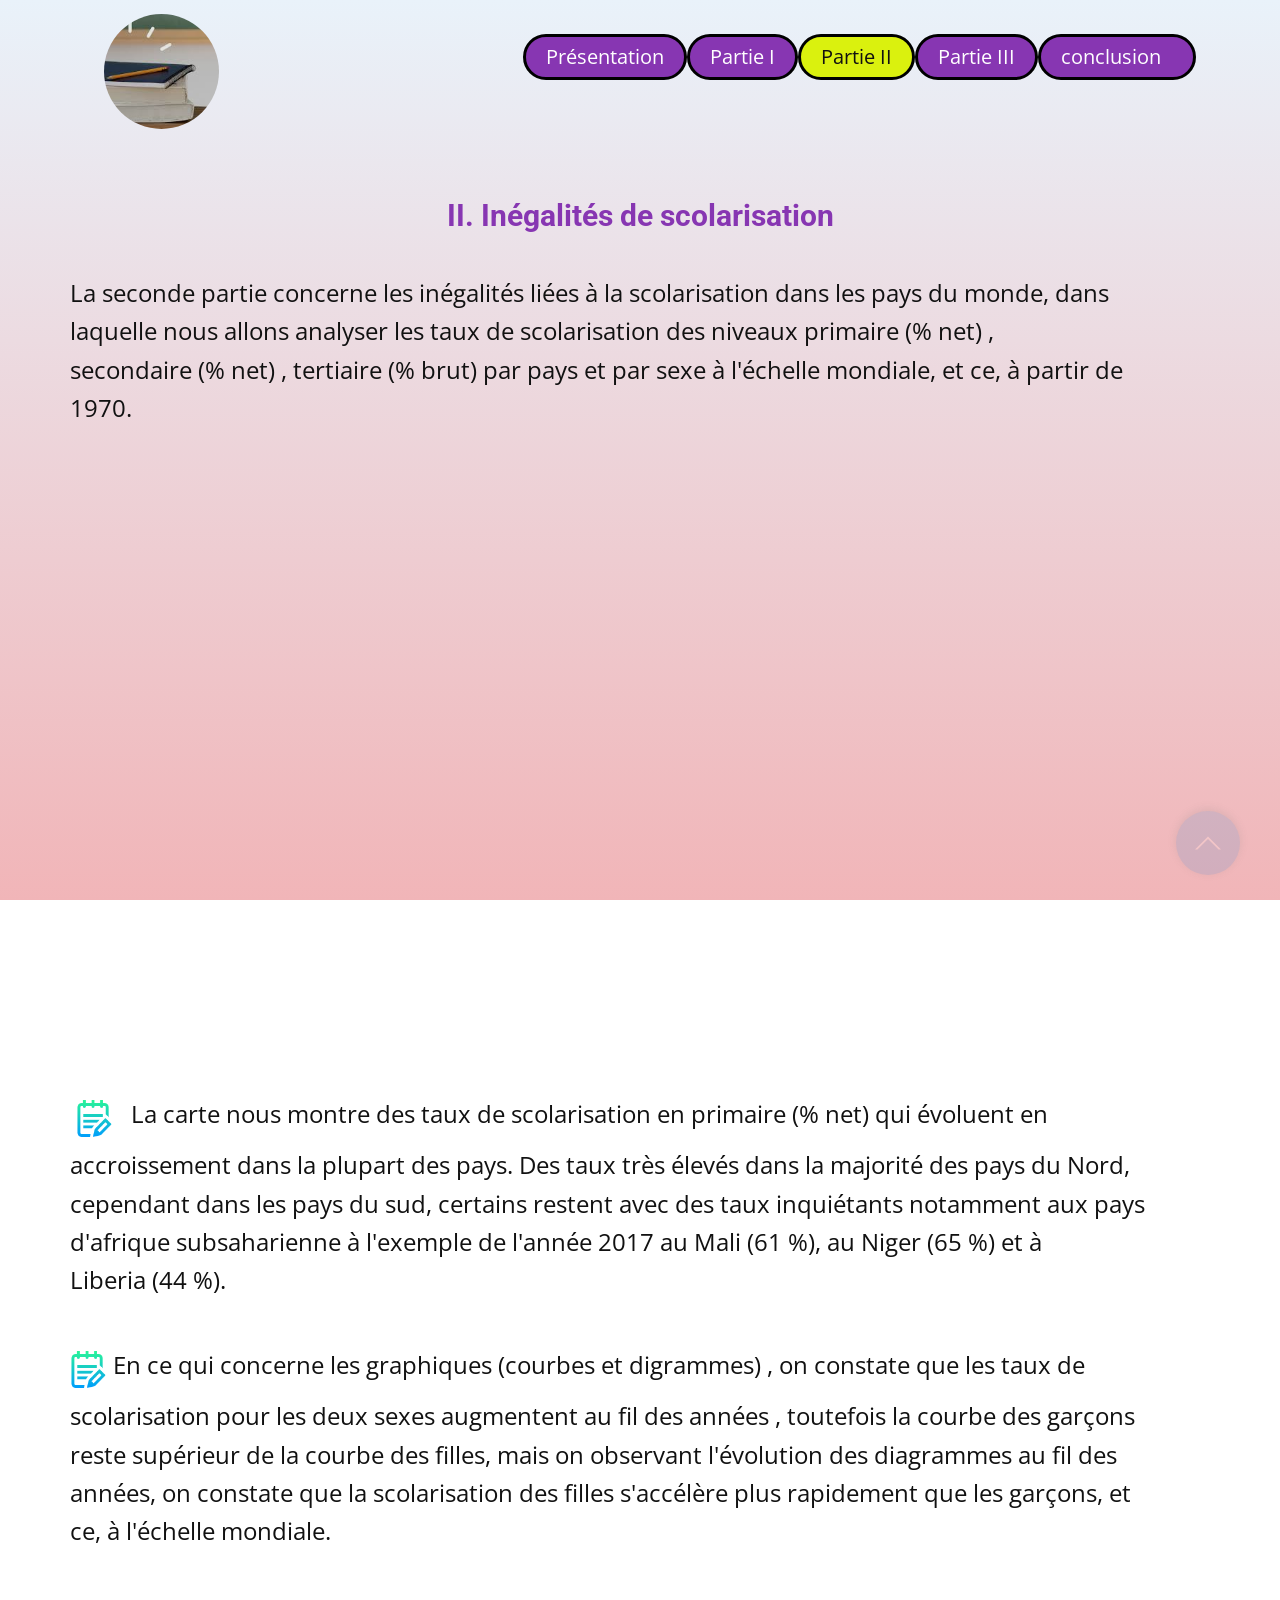
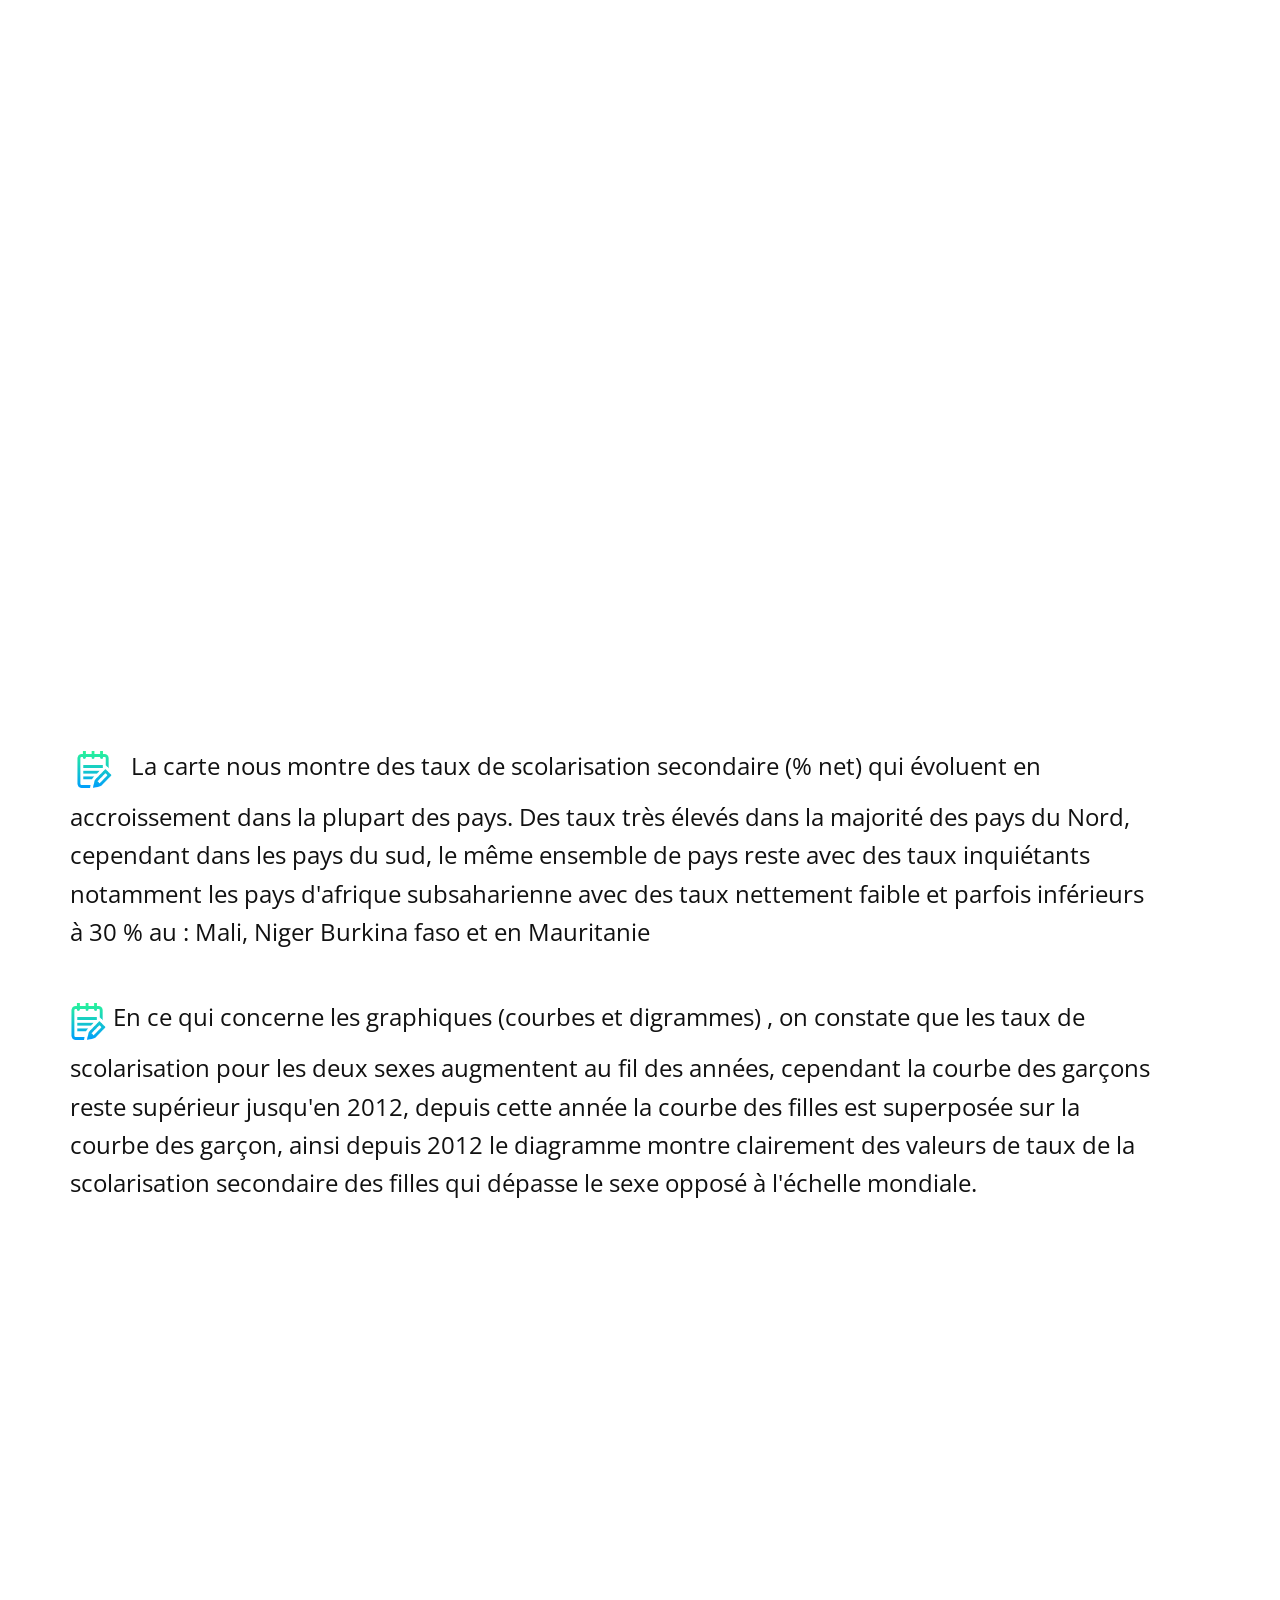
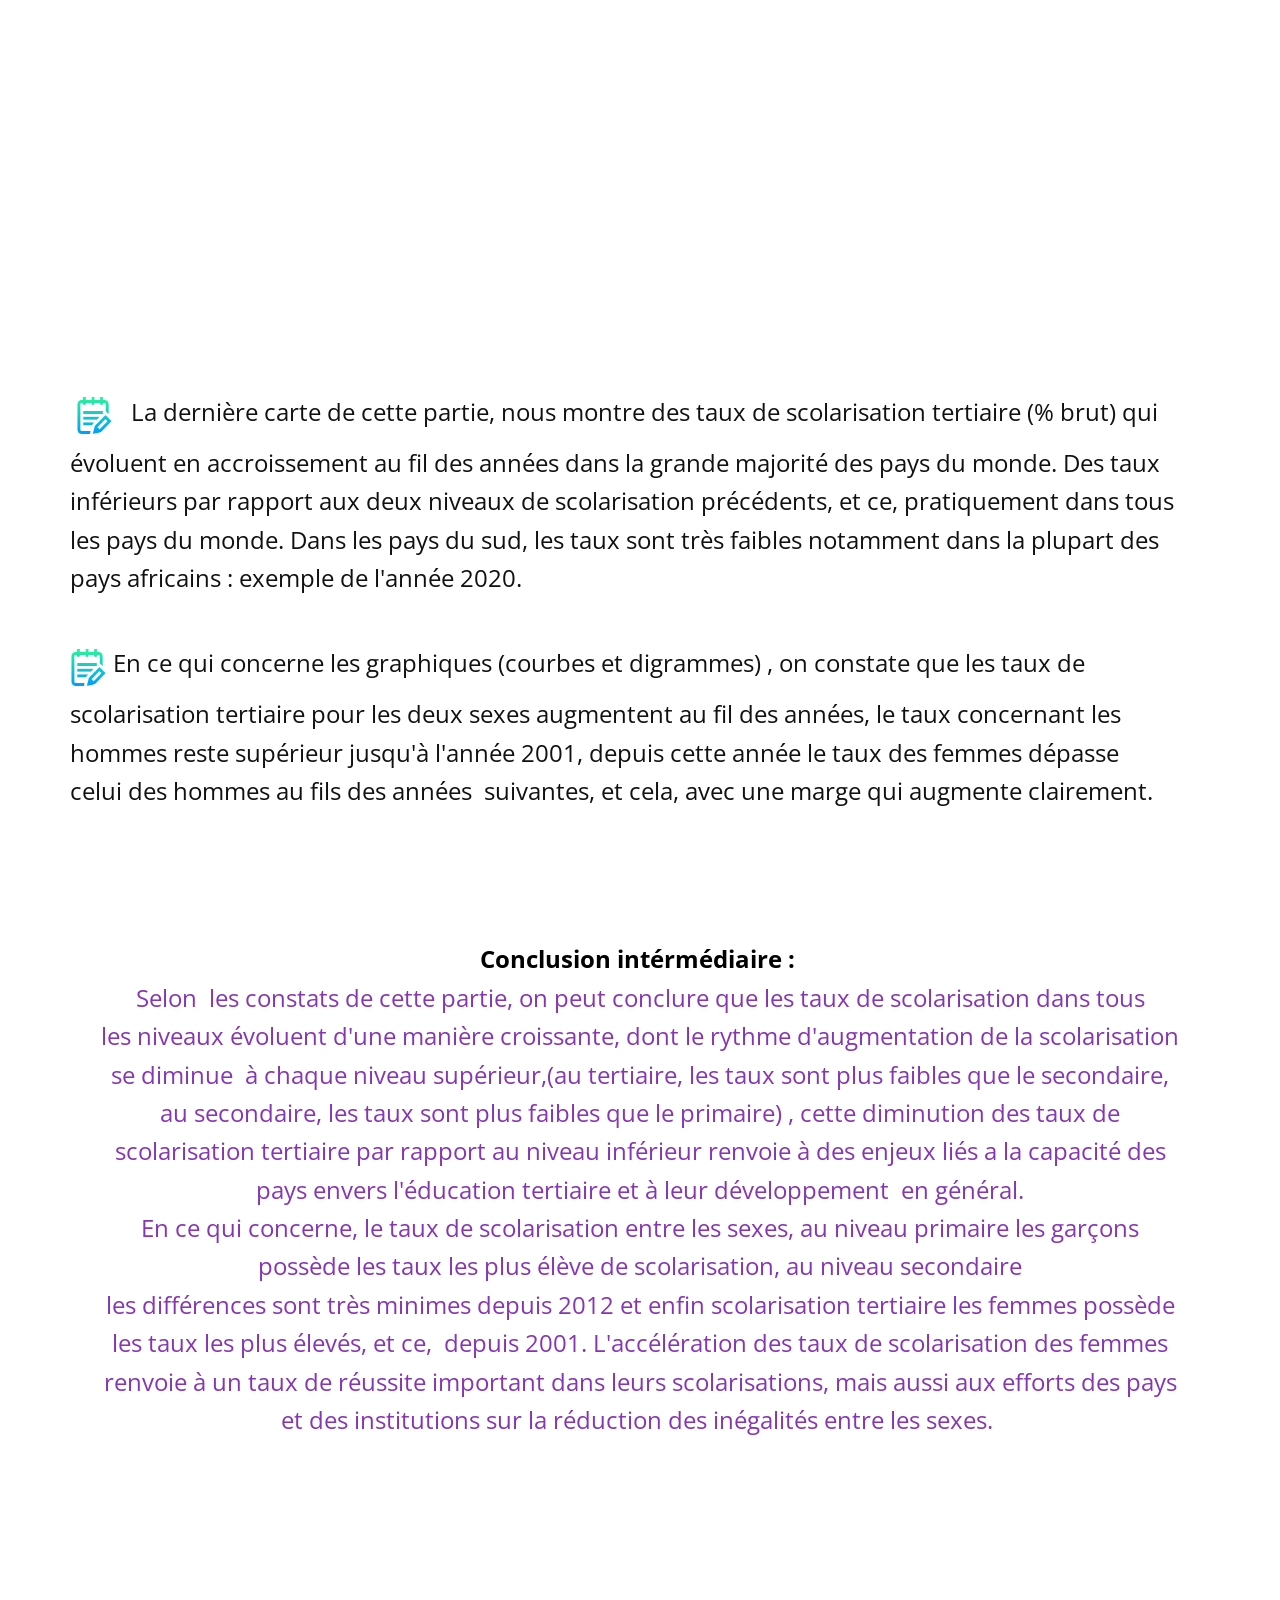
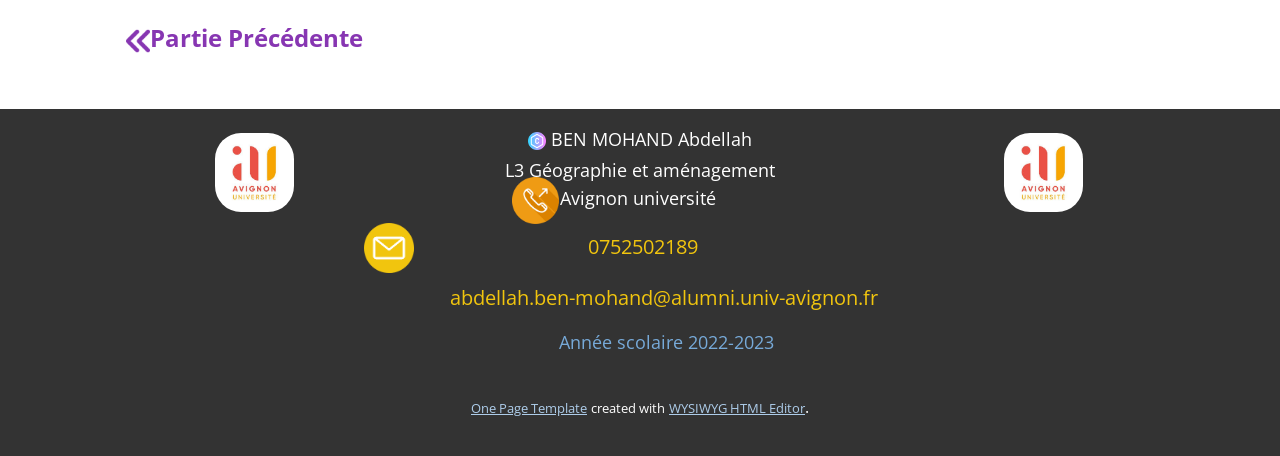
<file: index.html>
<!DOCTYPE html>
<html style="font-size: 16px;" lang="fr-FR"><head>
    <meta name="viewport" content="width=device-width, initial-scale=1.0">
    <meta charset="utf-8">
    <meta name="keywords" content="">
    <meta name="description" content="">
    <title>Partie II</title>
    <link rel="stylesheet" href="nicepage.css" media="screen">
<link rel="stylesheet" href="Partie-II.css" media="screen">
    <script class="u-script" type="text/javascript" src="jquery.js" defer=""></script>
    <script class="u-script" type="text/javascript" src="nicepage.js" defer=""></script>
    <meta name="generator" content="Nicepage 5.2.4, nicepage.com">
    <link id="u-theme-google-font" rel="stylesheet" href="https://fonts.googleapis.com/css?family=Roboto:100,100i,300,300i,400,400i,500,500i,700,700i,900,900i|Open+Sans:300,300i,400,400i,500,500i,600,600i,700,700i,800,800i">
    
    
    
    
    <script type="application/ld+json">{
		"@context": "http://schema.org",
		"@type": "Organization",
		"name": "site  éducation II"
}</script>
    <meta name="theme-color" content="#478ac9">
    <meta property="og:title" content="Partie II">
    <meta property="og:description" content="">
    <meta property="og:type" content="website">
  </head>
  <body data-home-page="Partie-II.html" data-home-page-title="Partie II" class="u-body u-xl-mode" data-lang="fr"><header class="u-clearfix u-header" id="sec-be97"><div class="u-clearfix u-sheet u-sheet-1">
        <nav class="u-align-right u-menu u-menu-one-level u-offcanvas u-menu-1">
          <div class="menu-collapse" style="font-weight: 400; font-size: 1.25rem;">
            <a class="u-button-style u-custom-active-color u-custom-border-radius u-custom-color u-custom-hover-color u-custom-text-shadow u-custom-text-shadow-blur u-custom-text-shadow-color u-custom-text-shadow-transparency u-custom-text-shadow-x u-custom-text-shadow-y u-nav-link" href="#" style="text-shadow: -2px 0 0 rgba(0,0,0,0); padding: 0px 4px; font-size: calc(1em + 0px);">
              <svg class="u-svg-link" viewBox="0 0 24 24"><use xmlns:xlink="http://www.w3.org/1999/xlink" xlink:href="#menu-hamburger"></use></svg>
              <svg class="u-svg-content" version="1.1" id="menu-hamburger" viewBox="0 0 16 16" x="0px" y="0px" xmlns:xlink="http://www.w3.org/1999/xlink" xmlns="http://www.w3.org/2000/svg"><g><rect y="1" width="16" height="2"></rect><rect y="7" width="16" height="2"></rect><rect y="13" width="16" height="2"></rect>
</g></svg>
            </a>
          </div>
          <div class="u-custom-menu u-nav-container">
            <ul class="u-custom-font u-nav u-text-font u-unstyled u-nav-1"><li class="u-nav-item"><a class="u-active-custom-color-5 u-border-3 u-border-black u-button-style u-custom-color-4 u-hover-custom-color-5 u-nav-link u-radius-50" href="Présentation.html">Présentation</a>
</li><li class="u-nav-item"><a class="u-active-custom-color-5 u-border-3 u-border-black u-button-style u-custom-color-4 u-hover-custom-color-5 u-nav-link u-radius-50" href="Partie-I.html">Partie I</a>
</li><li class="u-nav-item"><a class="u-active-custom-color-5 u-border-3 u-border-black u-button-style u-custom-color-4 u-hover-custom-color-5 u-nav-link u-radius-50" href="Partie-II.html">Partie II</a>
</li><li class="u-nav-item"><a class="u-active-custom-color-5 u-border-3 u-border-black u-button-style u-custom-color-4 u-hover-custom-color-5 u-nav-link u-radius-50" href="Page-III.html">Partie III</a>
</li><li class="u-nav-item"><a class="u-active-custom-color-5 u-border-3 u-border-black u-button-style u-custom-color-4 u-hover-custom-color-5 u-nav-link u-radius-50" href="conclusion.html" style="padding-right: 32px;">conclusion</a>
</li></ul>
          </div>
          <div class="u-custom-menu u-nav-container-collapse">
            <div class="u-black u-container-style u-inner-container-layout u-opacity u-opacity-95 u-sidenav">
              <div class="u-inner-container-layout u-sidenav-overflow">
                <div class="u-menu-close"></div>
                <ul class="u-align-center u-nav u-popupmenu-items u-unstyled u-nav-2"><li class="u-nav-item"><a class="u-button-style u-nav-link" href="Présentation.html">Présentation</a>
</li><li class="u-nav-item"><a class="u-button-style u-nav-link" href="Partie-I.html">Partie I</a>
</li><li class="u-nav-item"><a class="u-button-style u-nav-link" href="Partie-II.html">Partie II</a>
</li><li class="u-nav-item"><a class="u-button-style u-nav-link" href="Page-III.html">Partie III</a>
</li><li class="u-nav-item"><a class="u-button-style u-nav-link" href="conclusion.html">conclusion</a>
</li></ul>
              </div>
            </div>
            <div class="u-black u-menu-overlay u-opacity u-opacity-70"></div>
          </div>
        </nav>
        <div class="u-hover-feature u-image u-image-circle u-image-1" alt="" data-image-width="310" data-image-height="163" data-animation-name="customAnimationIn" data-animation-duration="1000"></div>
      </div></header>
    <section class="u-clearfix u-section-1" id="sec-abc4">
      <div class="u-clearfix u-sheet u-sheet-1">
        <h2 class="u-align-center u-hover-feature u-subtitle u-text u-text-custom-color-4 u-text-1">II. Inégalités de scolarisation</h2>
        <p class="u-align-left u-large-text u-text u-text-variant u-text-2">La seconde partie concerne les inégalités liées à la scolarisation dans les pays du monde, dans laquelle nous allons analyser les taux de scolarisation des niveaux primaire&nbsp;(% net)&nbsp;, secondaire&nbsp;(% net)&nbsp;, tertiaire&nbsp;(% brut)&nbsp;par pays et par sexe à l'échelle mondiale, et ce, à partir de 1970.<br>
          <br>
        </p>
        <div class="u-align-center u-clearfix u-custom-html u-hover-feature u-custom-html-1">
          <div class="tableauPlaceholder" id="viz1673352803160" style="position: relative">
            <noscript>&amp;amp;amp;amp;amp;amp;amp;amp;amp;amp;amp;amp;amp;amp;amp;amp;amp;lt;a href='#'&amp;amp;amp;amp;amp;amp;amp;amp;amp;amp;amp;amp;amp;amp;amp;amp;amp;gt;&amp;amp;amp;amp;amp;amp;amp;amp;amp;amp;amp;amp;amp;amp;amp;amp;amp;lt;img alt='Tableau de bord 1 ' src='https:&amp;amp;amp;amp;amp;amp;amp;amp;amp;amp;amp;amp;amp;amp;amp;amp;amp;amp;#47;&amp;amp;amp;amp;amp;amp;amp;amp;amp;amp;amp;amp;amp;amp;amp;amp;amp;amp;#47;public.tableau.com&amp;amp;amp;amp;amp;amp;amp;amp;amp;amp;amp;amp;amp;amp;amp;amp;amp;amp;#47;static&amp;amp;amp;amp;amp;amp;amp;amp;amp;amp;amp;amp;amp;amp;amp;amp;amp;amp;#47;images&amp;amp;amp;amp;amp;amp;amp;amp;amp;amp;amp;amp;amp;amp;amp;amp;amp;amp;#47;S8&amp;amp;amp;amp;amp;amp;amp;amp;amp;amp;amp;amp;amp;amp;amp;amp;amp;amp;#47;S89JSKW7W&amp;amp;amp;amp;amp;amp;amp;amp;amp;amp;amp;amp;amp;amp;amp;amp;amp;amp;#47;1_rss.png' style='border: none' /&amp;amp;amp;amp;amp;amp;amp;amp;amp;amp;amp;amp;amp;amp;amp;amp;amp;gt;&amp;amp;amp;amp;amp;amp;amp;amp;amp;amp;amp;amp;amp;amp;amp;amp;amp;lt;/a&amp;amp;amp;amp;amp;amp;amp;amp;amp;amp;amp;amp;amp;amp;amp;amp;amp;gt;</noscript>
            <object class="tableauViz" style="display:none;">
              <param name="host_url" value="https%3A%2F%2Fpublic.tableau.com%2F">
              <param name="embed_code_version" value="3">
              <param name="path" value="shared/S89JSKW7W">
              <param name="toolbar" value="yes">
              <param name="static_image" value="https://public.tableau.com/static/images/S8/S89JSKW7W/1.png">
              <param name="animate_transition" value="yes">
              <param name="display_static_image" value="yes">
              <param name="display_spinner" value="yes">
              <param name="display_overlay" value="yes">
              <param name="display_count" value="yes">
              <param name="language" value="fr-FR">
            </object>
          </div>
          <script type="text/javascript"> var divElement = document.getElementById('viz1673352803160');                    var vizElement = divElement.getElementsByTagName('object')[0];                    if ( divElement.offsetWidth > 800 ) { vizElement.style.width='1000px';vizElement.style.height='827px';} else if ( divElement.offsetWidth > 500 ) { vizElement.style.width='1000px';vizElement.style.height='827px';} else { vizElement.style.width='100%';vizElement.style.height='727px';}                     var scriptElement = document.createElement('script');                    scriptElement.src = 'https://public.tableau.com/javascripts/api/viz_v1.js';                    vizElement.parentNode.insertBefore(scriptElement, vizElement); </script>
        </div>
        <div class="u-align-center u-clearfix u-custom-html u-hover-feature u-custom-html-2">
          <div class="tableauPlaceholder" id="viz1673353008846" style="position: relative">
            <noscript>&amp;amp;amp;amp;amp;amp;amp;amp;amp;amp;amp;amp;amp;amp;amp;amp;amp;lt;a href='#'&amp;amp;amp;amp;amp;amp;amp;amp;amp;amp;amp;amp;amp;amp;amp;amp;amp;gt;&amp;amp;amp;amp;amp;amp;amp;amp;amp;amp;amp;amp;amp;amp;amp;amp;amp;lt;img alt='Tableau de bord 1 ' src='https:&amp;amp;amp;amp;amp;amp;amp;amp;amp;amp;amp;amp;amp;amp;amp;amp;amp;amp;#47;&amp;amp;amp;amp;amp;amp;amp;amp;amp;amp;amp;amp;amp;amp;amp;amp;amp;amp;#47;public.tableau.com&amp;amp;amp;amp;amp;amp;amp;amp;amp;amp;amp;amp;amp;amp;amp;amp;amp;amp;#47;static&amp;amp;amp;amp;amp;amp;amp;amp;amp;amp;amp;amp;amp;amp;amp;amp;amp;amp;#47;images&amp;amp;amp;amp;amp;amp;amp;amp;amp;amp;amp;amp;amp;amp;amp;amp;amp;amp;#47;Sc&amp;amp;amp;amp;amp;amp;amp;amp;amp;amp;amp;amp;amp;amp;amp;amp;amp;amp;#47;Scolarisationprimaireparsexeaumondenet&amp;amp;amp;amp;amp;amp;amp;amp;amp;amp;amp;amp;amp;amp;amp;amp;amp;amp;#47;Tableaudebord1&amp;amp;amp;amp;amp;amp;amp;amp;amp;amp;amp;amp;amp;amp;amp;amp;amp;amp;#47;1_rss.png' style='border: none' /&amp;amp;amp;amp;amp;amp;amp;amp;amp;amp;amp;amp;amp;amp;amp;amp;amp;gt;&amp;amp;amp;amp;amp;amp;amp;amp;amp;amp;amp;amp;amp;amp;amp;amp;amp;lt;/a&amp;amp;amp;amp;amp;amp;amp;amp;amp;amp;amp;amp;amp;amp;amp;amp;amp;gt;</noscript>
            <object class="tableauViz" style="display:none;">
              <param name="host_url" value="https%3A%2F%2Fpublic.tableau.com%2F">
              <param name="embed_code_version" value="3">
              <param name="site_root" value="">
              <param name="name" value="Scolarisationprimaireparsexeaumondenet/Tableaudebord1">
              <param name="tabs" value="no">
              <param name="toolbar" value="yes">
              <param name="static_image" value="https://public.tableau.com/static/images/Sc/Scolarisationprimaireparsexeaumondenet/Tableaudebord1/1.png">
              <param name="animate_transition" value="yes">
              <param name="display_static_image" value="yes">
              <param name="display_spinner" value="yes">
              <param name="display_overlay" value="yes">
              <param name="display_count" value="yes">
              <param name="language" value="fr-FR">
            </object>
          </div>
          <script type="text/javascript"> var divElement = document.getElementById('viz1673353008846');                    var vizElement = divElement.getElementsByTagName('object')[0];                    if ( divElement.offsetWidth > 800 ) { vizElement.style.width='1000px';vizElement.style.height='827px';} else if ( divElement.offsetWidth > 500 ) { vizElement.style.width='1000px';vizElement.style.height='827px';} else { vizElement.style.width='100%';vizElement.style.height='777px';}                     var scriptElement = document.createElement('script');                    scriptElement.src = 'https://public.tableau.com/javascripts/api/viz_v1.js';                    vizElement.parentNode.insertBefore(scriptElement, vizElement); </script>
        </div>
        <p class="u-align-left u-large-text u-text u-text-variant u-text-3">&nbsp;<span class="u-file-icon u-icon u-icon-1"><img src="images/2043239.png" alt=""></span> &nbsp; La carte nous montre des taux de scolarisation en primaire&nbsp;(% net)&nbsp;qui évoluent en accroissement dans la plupart des pays.&nbsp;Des taux très élevés dans la majorité des pays du Nord, cependant dans les pays du sud, certains restent avec des taux inquiétants notamment aux pays d'afrique subsaharienne à l'exemple de l'année 2017 au Mali&nbsp;(61 %), au Niger&nbsp;(65 %)&nbsp;et à Liberia&nbsp;(44 %).<br>
          <br><span class="u-file-icon u-icon u-icon-2"><img src="images/2043239.png" alt=""></span>&nbsp;En ce qui concerne les graphiques&nbsp;(courbes et digrammes)&nbsp;, on&nbsp;constate&nbsp;que les&nbsp;taux de scolarisation pour les deux sexes&nbsp;augmentent&nbsp;au fil des années&nbsp;, toutefois&nbsp;la courbe des&nbsp;garçons reste&nbsp;supérieur&nbsp;de la courbe des filles, mais&nbsp;on observant l'évolution&nbsp;des diagrammes au fil des années, on constate que la scolarisation des filles s'accélère plus rapidement que les garçons,&nbsp;et ce,&nbsp;à l'échelle&nbsp;mondiale.&nbsp;<br>
        </p>
      </div>
      
      
      
    </section>
    <section class="u-clearfix u-section-2" id="sec-53c2">
      <div class="u-clearfix u-sheet u-sheet-1">
        <div class="u-align-center u-clearfix u-custom-html u-hover-feature u-custom-html-1">
          <div class="tableauPlaceholder" id="viz1673356990561" style="position: relative">
            <noscript>&amp;amp;amp;amp;amp;amp;amp;amp;amp;amp;amp;amp;amp;amp;amp;lt;a href='#'&amp;amp;amp;amp;amp;amp;amp;amp;amp;amp;amp;amp;amp;amp;amp;gt;&amp;amp;amp;amp;amp;amp;amp;amp;amp;amp;amp;amp;amp;amp;amp;lt;img alt='Scolarisation, secondaire (% net) ' src='https:&amp;amp;amp;amp;amp;amp;amp;amp;amp;amp;amp;amp;amp;amp;amp;amp;#47;&amp;amp;amp;amp;amp;amp;amp;amp;amp;amp;amp;amp;amp;amp;amp;amp;#47;public.tableau.com&amp;amp;amp;amp;amp;amp;amp;amp;amp;amp;amp;amp;amp;amp;amp;amp;#47;static&amp;amp;amp;amp;amp;amp;amp;amp;amp;amp;amp;amp;amp;amp;amp;amp;#47;images&amp;amp;amp;amp;amp;amp;amp;amp;amp;amp;amp;amp;amp;amp;amp;amp;#47;Sc&amp;amp;amp;amp;amp;amp;amp;amp;amp;amp;amp;amp;amp;amp;amp;amp;#47;Scolarisationsecondairenet&amp;amp;amp;amp;amp;amp;amp;amp;amp;amp;amp;amp;amp;amp;amp;amp;#47;Feuille1&amp;amp;amp;amp;amp;amp;amp;amp;amp;amp;amp;amp;amp;amp;amp;amp;#47;1_rss.png' style='border: none' /&amp;amp;amp;amp;amp;amp;amp;amp;amp;amp;amp;amp;amp;amp;amp;gt;&amp;amp;amp;amp;amp;amp;amp;amp;amp;amp;amp;amp;amp;amp;amp;lt;/a&amp;amp;amp;amp;amp;amp;amp;amp;amp;amp;amp;amp;amp;amp;amp;gt;</noscript>
            <object class="tableauViz" style="display:none;">
              <param name="host_url" value="https%3A%2F%2Fpublic.tableau.com%2F">
              <param name="embed_code_version" value="3">
              <param name="site_root" value="">
              <param name="name" value="Scolarisationsecondairenet/Feuille1">
              <param name="tabs" value="no">
              <param name="toolbar" value="yes">
              <param name="static_image" value="https://public.tableau.com/static/images/Sc/Scolarisationsecondairenet/Feuille1/1.png">
              <param name="animate_transition" value="yes">
              <param name="display_static_image" value="yes">
              <param name="display_spinner" value="yes">
              <param name="display_overlay" value="yes">
              <param name="display_count" value="yes">
              <param name="language" value="fr-FR">
              <param name="filter" value="publish=yes">
            </object>
          </div>
          <script type="text/javascript"> var divElement = document.getElementById('viz1673356990561');                    var vizElement = divElement.getElementsByTagName('object')[0];                    vizElement.style.width='100%';vizElement.style.height=(divElement.offsetWidth*0.75)+'px';                    var scriptElement = document.createElement('script');                    scriptElement.src = 'https://public.tableau.com/javascripts/api/viz_v1.js';                    vizElement.parentNode.insertBefore(scriptElement, vizElement); </script>
        </div>
        <div class="u-align-center u-clearfix u-custom-html u-hover-feature u-custom-html-2">
          <div class="tableauPlaceholder" id="viz1673358185599" style="position: relative">
            <noscript>&amp;amp;amp;amp;amp;amp;amp;amp;amp;amp;amp;amp;amp;amp;amp;lt;a href='#'&amp;amp;amp;amp;amp;amp;amp;amp;amp;amp;amp;amp;amp;amp;amp;gt;&amp;amp;amp;amp;amp;amp;amp;amp;amp;amp;amp;amp;amp;amp;amp;lt;img alt='Tableau de bord 1 ' src='https:&amp;amp;amp;amp;amp;amp;amp;amp;amp;amp;amp;amp;amp;amp;amp;amp;#47;&amp;amp;amp;amp;amp;amp;amp;amp;amp;amp;amp;amp;amp;amp;amp;amp;#47;public.tableau.com&amp;amp;amp;amp;amp;amp;amp;amp;amp;amp;amp;amp;amp;amp;amp;amp;#47;static&amp;amp;amp;amp;amp;amp;amp;amp;amp;amp;amp;amp;amp;amp;amp;amp;#47;images&amp;amp;amp;amp;amp;amp;amp;amp;amp;amp;amp;amp;amp;amp;amp;amp;#47;JC&amp;amp;amp;amp;amp;amp;amp;amp;amp;amp;amp;amp;amp;amp;amp;amp;#47;JCY9GJSMF&amp;amp;amp;amp;amp;amp;amp;amp;amp;amp;amp;amp;amp;amp;amp;amp;#47;1_rss.png' style='border: none' /&amp;amp;amp;amp;amp;amp;amp;amp;amp;amp;amp;amp;amp;amp;amp;gt;&amp;amp;amp;amp;amp;amp;amp;amp;amp;amp;amp;amp;amp;amp;amp;lt;/a&amp;amp;amp;amp;amp;amp;amp;amp;amp;amp;amp;amp;amp;amp;amp;gt;</noscript>
            <object class="tableauViz" style="display:none;">
              <param name="host_url" value="https%3A%2F%2Fpublic.tableau.com%2F">
              <param name="embed_code_version" value="3">
              <param name="path" value="shared/JCY9GJSMF">
              <param name="toolbar" value="yes">
              <param name="static_image" value="https://public.tableau.com/static/images/JC/JCY9GJSMF/1.png">
              <param name="animate_transition" value="yes">
              <param name="display_static_image" value="yes">
              <param name="display_spinner" value="yes">
              <param name="display_overlay" value="yes">
              <param name="display_count" value="yes">
              <param name="language" value="fr-FR">
            </object>
          </div>
          <script type="text/javascript"> var divElement = document.getElementById('viz1673358185599');                    var vizElement = divElement.getElementsByTagName('object')[0];                    if ( divElement.offsetWidth > 800 ) { vizElement.style.width='1000px';vizElement.style.height='827px';} else if ( divElement.offsetWidth > 500 ) { vizElement.style.width='1000px';vizElement.style.height='827px';} else { vizElement.style.width='100%';vizElement.style.height='777px';}                     var scriptElement = document.createElement('script');                    scriptElement.src = 'https://public.tableau.com/javascripts/api/viz_v1.js';                    vizElement.parentNode.insertBefore(scriptElement, vizElement); </script>
        </div>
        <p class="u-align-left u-large-text u-text u-text-variant u-text-1">&nbsp;<span class="u-file-icon u-icon u-icon-1"><img src="images/2043239.png" alt=""></span> &nbsp; La carte nous montre des taux de scolarisation secondaire&nbsp;(% net)&nbsp;qui évoluent en accroissement dans la plupart des pays.&nbsp;Des taux très élevés dans la majorité des pays du Nord, cependant dans les pays du sud, le même ensemble de pays reste avec des taux inquiétants notamment les pays d'afrique subsaharienne avec des taux nettement faible et parfois inférieurs à 30 % au :&nbsp;Mali, Niger Burkina faso et en Mauritanie&nbsp;<br>
          <br><span class="u-file-icon u-icon u-icon-2"><img src="images/2043239.png" alt=""></span>&nbsp;En ce qui concerne les graphiques&nbsp;(courbes et digrammes)&nbsp;, on constate que les taux de scolarisation pour les deux sexes augmentent au fil des années, cependant la courbe des garçons reste supérieur jusqu'en&nbsp;2012, depuis cette année la courbe des filles est superposée sur la courbe des garçon, ainsi depuis 2012 le diagramme montre clairement des valeurs de taux de la scolarisation secondaire des filles qui dépasse le sexe opposé à l'échelle mondiale.<br>
        </p>
      </div>
      
      
    </section>
    <section class="u-clearfix u-section-3" id="sec-837b">
      <div class="u-clearfix u-sheet u-sheet-1">
        <div class="u-align-center u-clearfix u-custom-html u-custom-html-1">
          <div class="tableauPlaceholder" id="viz1673359890566" style="position: relative">
            <noscript>&amp;amp;amp;amp;amp;amp;amp;amp;amp;amp;amp;amp;amp;amp;amp;lt;a href='#'&amp;amp;amp;amp;amp;amp;amp;amp;amp;amp;amp;amp;amp;amp;amp;gt;&amp;amp;amp;amp;amp;amp;amp;amp;amp;amp;amp;amp;amp;amp;amp;lt;img alt='Tableau de bord 1 ' src='https:&amp;amp;amp;amp;amp;amp;amp;amp;amp;amp;amp;amp;amp;amp;amp;amp;#47;&amp;amp;amp;amp;amp;amp;amp;amp;amp;amp;amp;amp;amp;amp;amp;amp;#47;public.tableau.com&amp;amp;amp;amp;amp;amp;amp;amp;amp;amp;amp;amp;amp;amp;amp;amp;#47;static&amp;amp;amp;amp;amp;amp;amp;amp;amp;amp;amp;amp;amp;amp;amp;amp;#47;images&amp;amp;amp;amp;amp;amp;amp;amp;amp;amp;amp;amp;amp;amp;amp;amp;#47;Sc&amp;amp;amp;amp;amp;amp;amp;amp;amp;amp;amp;amp;amp;amp;amp;amp;#47;Scolarisationtertiairebrut&amp;amp;amp;amp;amp;amp;amp;amp;amp;amp;amp;amp;amp;amp;amp;amp;#47;Tableaudebord1&amp;amp;amp;amp;amp;amp;amp;amp;amp;amp;amp;amp;amp;amp;amp;amp;#47;1_rss.png' style='border: none' /&amp;amp;amp;amp;amp;amp;amp;amp;amp;amp;amp;amp;amp;amp;amp;gt;&amp;amp;amp;amp;amp;amp;amp;amp;amp;amp;amp;amp;amp;amp;amp;lt;/a&amp;amp;amp;amp;amp;amp;amp;amp;amp;amp;amp;amp;amp;amp;amp;gt;</noscript>
            <object class="tableauViz" style="display:none;">
              <param name="host_url" value="https%3A%2F%2Fpublic.tableau.com%2F">
              <param name="embed_code_version" value="3">
              <param name="site_root" value="">
              <param name="name" value="Scolarisationtertiairebrut/Tableaudebord1">
              <param name="tabs" value="no">
              <param name="toolbar" value="yes">
              <param name="static_image" value="https://public.tableau.com/static/images/Sc/Scolarisationtertiairebrut/Tableaudebord1/1.png">
              <param name="animate_transition" value="yes">
              <param name="display_static_image" value="yes">
              <param name="display_spinner" value="yes">
              <param name="display_overlay" value="yes">
              <param name="display_count" value="yes">
              <param name="language" value="fr-FR">
            </object>
          </div>
          <script type="text/javascript"> var divElement = document.getElementById('viz1673359890566');                    var vizElement = divElement.getElementsByTagName('object')[0];                    if ( divElement.offsetWidth > 800 ) { vizElement.style.width='1000px';vizElement.style.height='827px';} else if ( divElement.offsetWidth > 500 ) { vizElement.style.width='1000px';vizElement.style.height='827px';} else { vizElement.style.width='100%';vizElement.style.height='727px';}                     var scriptElement = document.createElement('script');                    scriptElement.src = 'https://public.tableau.com/javascripts/api/viz_v1.js';                    vizElement.parentNode.insertBefore(scriptElement, vizElement); </script>
        </div>
        <div class="u-clearfix u-custom-html u-custom-html-2">
          <div class="tableauPlaceholder" id="viz1673360098980" style="position: relative">
            <noscript>&amp;amp;amp;amp;amp;amp;amp;amp;amp;amp;amp;amp;amp;amp;amp;lt;a href='#'&amp;amp;amp;amp;amp;amp;amp;amp;amp;amp;amp;amp;amp;amp;amp;gt;&amp;amp;amp;amp;amp;amp;amp;amp;amp;amp;amp;amp;amp;amp;amp;lt;img alt='Tableau de bord 1 ' src='https:&amp;amp;amp;amp;amp;amp;amp;amp;amp;amp;amp;amp;amp;amp;amp;amp;#47;&amp;amp;amp;amp;amp;amp;amp;amp;amp;amp;amp;amp;amp;amp;amp;amp;#47;public.tableau.com&amp;amp;amp;amp;amp;amp;amp;amp;amp;amp;amp;amp;amp;amp;amp;amp;#47;static&amp;amp;amp;amp;amp;amp;amp;amp;amp;amp;amp;amp;amp;amp;amp;amp;#47;images&amp;amp;amp;amp;amp;amp;amp;amp;amp;amp;amp;amp;amp;amp;amp;amp;#47;5H&amp;amp;amp;amp;amp;amp;amp;amp;amp;amp;amp;amp;amp;amp;amp;amp;#47;5HBWWP265&amp;amp;amp;amp;amp;amp;amp;amp;amp;amp;amp;amp;amp;amp;amp;amp;#47;1_rss.png' style='border: none' /&amp;amp;amp;amp;amp;amp;amp;amp;amp;amp;amp;amp;amp;amp;amp;gt;&amp;amp;amp;amp;amp;amp;amp;amp;amp;amp;amp;amp;amp;amp;amp;lt;/a&amp;amp;amp;amp;amp;amp;amp;amp;amp;amp;amp;amp;amp;amp;amp;gt;</noscript>
            <object class="tableauViz" style="display:none;">
              <param name="host_url" value="https%3A%2F%2Fpublic.tableau.com%2F">
              <param name="embed_code_version" value="3">
              <param name="path" value="shared/5HBWWP265">
              <param name="toolbar" value="yes">
              <param name="static_image" value="https://public.tableau.com/static/images/5H/5HBWWP265/1.png">
              <param name="animate_transition" value="yes">
              <param name="display_static_image" value="yes">
              <param name="display_spinner" value="yes">
              <param name="display_overlay" value="yes">
              <param name="display_count" value="yes">
              <param name="language" value="fr-FR">
            </object>
          </div>
          <script type="text/javascript"> var divElement = document.getElementById('viz1673360098980');                    var vizElement = divElement.getElementsByTagName('object')[0];                    if ( divElement.offsetWidth > 800 ) { vizElement.style.width='1000px';vizElement.style.height='827px';} else if ( divElement.offsetWidth > 500 ) { vizElement.style.width='1000px';vizElement.style.height='827px';} else { vizElement.style.width='100%';vizElement.style.height='777px';}                     var scriptElement = document.createElement('script');                    scriptElement.src = 'https://public.tableau.com/javascripts/api/viz_v1.js';                    vizElement.parentNode.insertBefore(scriptElement, vizElement); </script>
        </div>
        <p class="u-align-left u-large-text u-text u-text-variant u-text-1">&nbsp;<span class="u-file-icon u-icon u-icon-1"><img src="images/2043239.png" alt=""></span> &nbsp; La dernière carte de cette partie, nous montre des taux de scolarisation tertiaire&nbsp;(% brut)&nbsp;qui évoluent en accroissement au fil des années dans la grande majorité des pays du monde.&nbsp;Des taux inférieurs par rapport aux deux niveaux de scolarisation précédents, et ce, pratiquement dans tous les pays du monde.&nbsp;Dans les pays du sud, les taux sont très faibles notamment dans la plupart des pays africains :&nbsp;exemple de l'année 2020.<br>
          <br><span class="u-file-icon u-icon u-icon-2"><img src="images/2043239.png" alt=""></span>&nbsp;En ce qui concerne les graphiques&nbsp;(courbes et digrammes)&nbsp;, on constate que les taux de scolarisation tertiaire pour les deux sexes augmentent au fil des années, le taux concernant les hommes reste supérieur jusqu'à l'année 2001, depuis cette année le taux des femmes dépasse celui des hommes au fils des années&nbsp; suivantes, et cela, avec une marge qui augmente clairement.<br>
        </p>
        <p class="u-align-center u-hover-feature u-large-text u-text u-text-custom-color-4 u-text-variant u-text-2">
          <span class="u-text-black">Conclusion&nbsp;intérmédiaire&nbsp;:&nbsp;</span>
          <br>
          <span style="font-weight: 400;">Selon&nbsp;&nbsp;les constats&nbsp;de cette&nbsp;partie,&nbsp;on peut conclure que les taux de scolarisation dans tous les&nbsp;niveaux évoluent&nbsp;d'une manière croissante, dont le rythme d'augmentation de&nbsp;la scolarisation se&nbsp;diminue&nbsp;&nbsp;à chaque niveau supérieur,(au tertiaire, les taux sont plus faibles que le secondaire, au secondaire, les taux sont plus faibles que le primaire)&nbsp;, cette&nbsp;diminution des&nbsp;taux de scolarisation&nbsp;tertiaire&nbsp;par rapport au niveau inférieur renvoie à des enjeux liés a la capacité des pays envers l'éducation&nbsp;tertiaire et à&nbsp;leur développement&nbsp;&nbsp;en général.<br>En ce qui concerne, le taux de scolarisation entre les sexes, au niveau&nbsp;primaire les&nbsp;garçons possède les taux les plus élève de scolarisation, au niveau secondaire les&nbsp;différences&nbsp;sont&nbsp;très&nbsp;minimes depuis&nbsp;2012 et&nbsp;enfin&nbsp;scolarisation tertiaire les femmes&nbsp;possède les&nbsp;taux les plus élevés,&nbsp;et ce,&nbsp;&nbsp;depuis 2001.&nbsp;L'accélération des taux de scolarisation des femmes renvoie à un taux de réussite important dans leurs scolarisations, mais aussi aux efforts des pays et des institutions sur la réduction des inégalités entre les sexes.&nbsp;
          </span>
          <br>
        </p>
        <a href="Page-III.html" class="u-border-2 u-border-grey-75 u-btn u-button-style u-hover-feature u-none u-text-active-custom-color-4 u-text-custom-color-4 u-text-hover-palette-2-dark-3 u-btn-1" data-animation-name="customAnimationIn" data-animation-duration="1000">Partie suivante&nbsp;&nbsp;<span class="u-icon u-text-custom-color-4"><svg class="u-svg-content" viewBox="0 -32 426.66667 426" style="width: 1em; height: 1em;"><path d="m213.332031 181.667969c0 4.265625-1.277343 8.53125-3.625 11.730469l-106.667969 160c-3.839843 5.761718-10.238281 9.601562-17.707031 9.601562h-64c-11.730469 0-21.332031-9.601562-21.332031-21.332031 0-4.269531 1.28125-8.535157 3.625-11.734375l98.773438-148.265625-98.773438-148.269531c-2.34375-3.199219-3.625-7.464844-3.625-11.730469 0-11.734375 9.601562-21.335938 21.332031-21.335938h64c7.46875 0 13.867188 3.839844 17.707031 9.601563l106.667969 160c2.347657 3.199218 3.625 7.464844 3.625 11.734375zm0 0"></path><path d="m426.667969 181.667969c0 4.265625-1.28125 8.53125-3.628907 11.730469l-106.664062 160c-3.839844 5.761718-10.242188 9.601562-17.707031 9.601562h-64c-11.734375 0-21.335938-9.601562-21.335938-21.332031 0-4.269531 1.28125-8.535157 3.628907-11.734375l98.773437-148.265625-98.773437-148.269531c-2.347657-3.199219-3.628907-7.464844-3.628907-11.730469 0-11.734375 9.601563-21.335938 21.335938-21.335938h64c7.464843 0 13.867187 3.839844 17.707031 9.601563l106.664062 160c2.347657 3.199218 3.628907 7.464844 3.628907 11.734375zm0 0"></path></svg><img></span>
        </a>
        <a href="Partie-I.html" class="u-border-2 u-border-grey-75 u-border-no-bottom u-border-no-left u-border-no-right u-border-no-top u-btn u-button-style u-none u-text-active-custom-color-4 u-text-custom-color-4 u-text-hover-black u-btn-2"><span class="u-file-icon u-icon u-text-custom-color-4"><img src="images/7344947-424381ec.png" alt=""></span>Partie Précédente
        </a>
      </div>
      
      
    </section>
    
    
    <footer class="u-align-center u-clearfix u-footer u-grey-80 u-footer" id="sec-c062"><div class="u-clearfix u-sheet u-sheet-1">
        <p class="u-align-center u-small-text u-text u-text-variant u-text-1"><span class="u-file-icon u-icon"><img src="images/1057081.png" alt=""></span>&nbsp;BEN MOHAND Abdellah <br>L3 Géographie et amé​nagement<br>Avignon université&nbsp;<br>
        </p>
        <div class="u-align-right u-container-style u-effect-hover-zoom u-group u-hover-feature u-image-contain u-image-round u-preserve-proportions u-radius-26 u-shape-round u-group-1" data-image-width="225" data-image-height="225" data-animation-name="pulse" data-animation-duration="1250" data-animation-direction="" data-animation-delay="0" data-href="https://univ-avignon.fr/site-institutionnel-de-l-universite-d-avignon-859.kjsp">
          <div class="u-background-effect u-expanded">
            <div class="u-background-effect-image u-expanded u-image u-image-contain u-image-1" data-image-width="225" data-image-height="225" data-href="https://univ-avignon.fr/site-institutionnel-de-l-universite-d-avignon-859.kjsp"></div>
          </div>
          <div class="u-container-layout u-container-layout-1"></div>
        </div>
        <div class="u-align-right u-container-style u-effect-hover-zoom u-group u-hover-feature u-image-contain u-image-round u-preserve-proportions u-radius-26 u-shape-round u-group-2" data-image-width="225" data-image-height="225" data-animation-name="pulse" data-animation-duration="1250" data-animation-direction="" data-animation-delay="0" data-href="https://univ-avignon.fr/site-institutionnel-de-l-universite-d-avignon-859.kjsp">
          <div class="u-background-effect u-expanded">
            <div class="u-background-effect-image u-expanded u-image u-image-contain u-image-2" data-image-width="225" data-image-height="225" data-href="https://univ-avignon.fr/site-institutionnel-de-l-universite-d-avignon-859.kjsp"></div>
          </div>
          <div class="u-container-layout u-container-layout-2"></div>
        </div>
        <a href="https://nicepage.com/c/sale-html-templates" class="u-active-none u-align-center-md u-align-center-sm u-align-center-xs u-border-none u-btn u-button-style u-none u-text-palette-3-base u-btn-1"> &nbsp;0752502189</a><span class="u-file-icon u-icon u-icon-2" data-animation-name="slideIn" data-animation-duration="1000" data-animation-direction="Down" data-href="tel:+33752502189"><img src="images/3726541.png" alt=""></span>
        <p class="u-align-center u-text u-text-palette-3-base u-text-2"> abdellah.ben-mohand@alumni.univ-avig​​non.fr</p><span class="u-align-left u-file-icon u-icon u-text-palette-3-base u-icon-3" data-animation-name="slideIn" data-animation-duration="1000" data-animation-direction="Down"><img src="images/3178364-fd3cb0a0.png" alt=""></span>
        <p class="u-align-center-md u-align-center-sm u-align-center-xs u-text u-text-palette-1-light-1 u-text-3"><span class="u-icon"></span>&nbsp;Année scolaire 2022-2023
        </p>
      </div></footer>
    <section class="u-backlink u-clearfix u-grey-80">
      <a class="u-link" href="one-page-template" target="_blank">
        <span>One Page Template</span>
      </a>
      <p class="u-text">
        <span>created with</span>
      </p>
      <a class="u-link" href="html-website-builder" target="_blank">
        <span>WYSIWYG HTML Editor</span>
      </a>. 
    </section><span style="height: 64px; width: 64px; right: 40px; bottom: 25px; box-shadow: 0 -2px 8px 0 rgba(128,128,128,1); margin-left: 0px; margin-top: 0px; margin-right: auto; background-image: none; padding: 19px;" class="u-back-to-top u-icon u-icon-circle u-opacity u-opacity-85 u-palette-1-base u-text-white" data-href="#">
        <svg class="u-svg-link" preserveAspectRatio="xMidYMin slice" viewBox="0 0 551.13 551.13"><use xmlns:xlink="http://www.w3.org/1999/xlink" xlink:href="#svg-1d98"></use></svg>
        <svg class="u-svg-content" viewBox="0 0 551.13 551.13" id="svg-1d98"><path d="m275.565 189.451 223.897 223.897h51.668l-275.565-275.565-275.565 275.565h51.668z"></path></svg>
    </span>
  
</body></html>
</file>
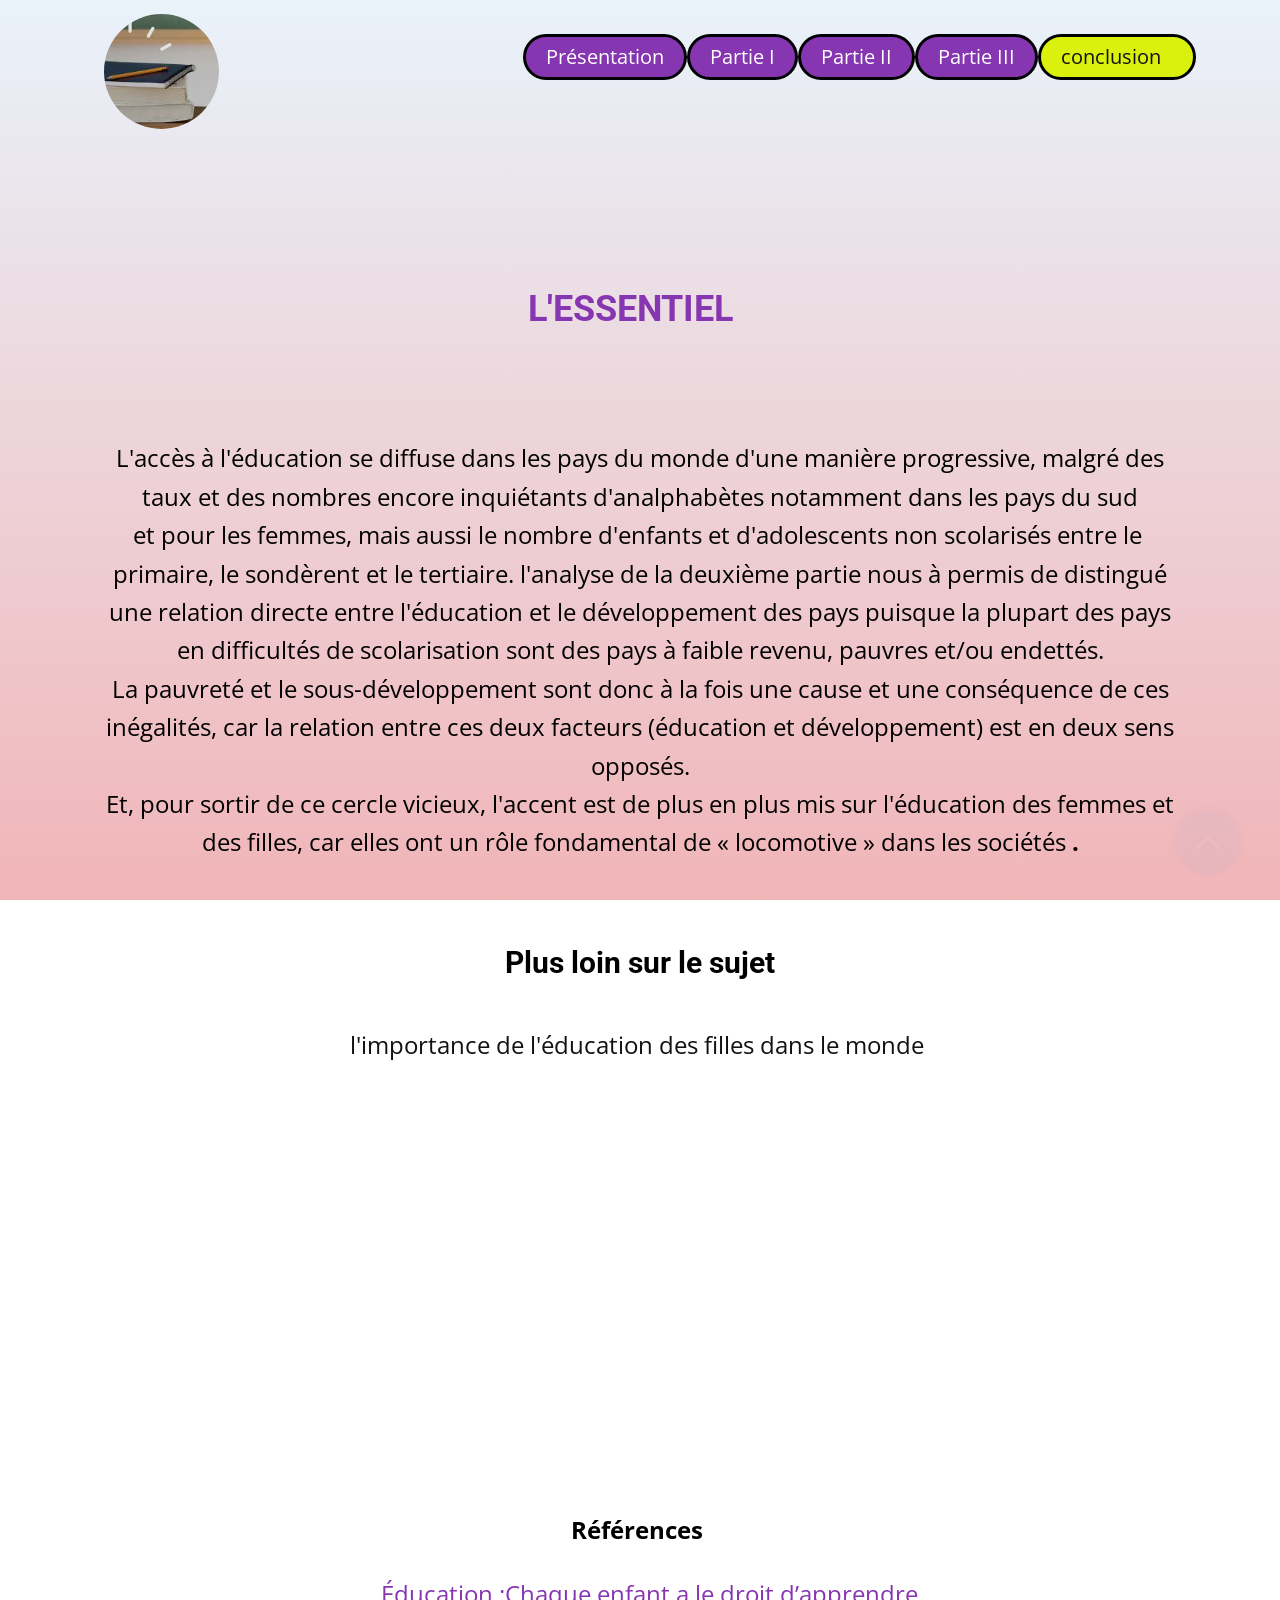
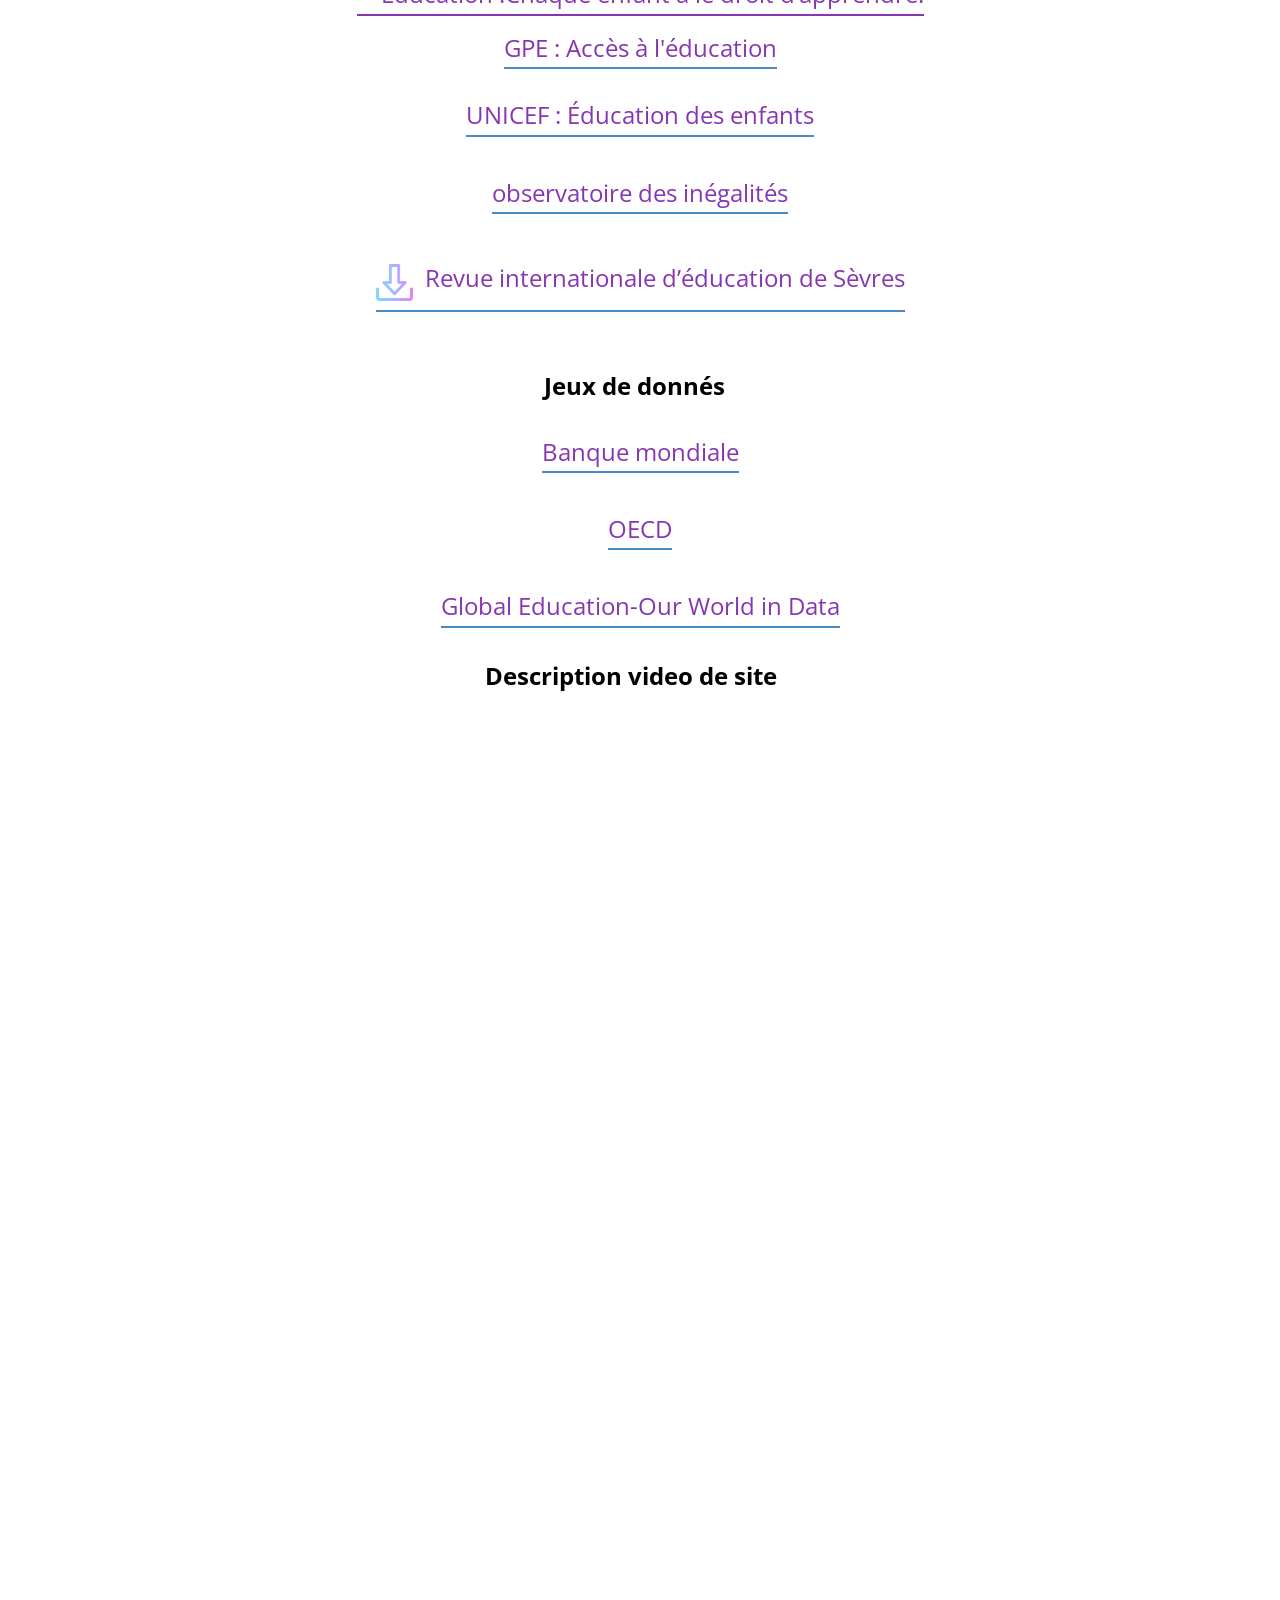
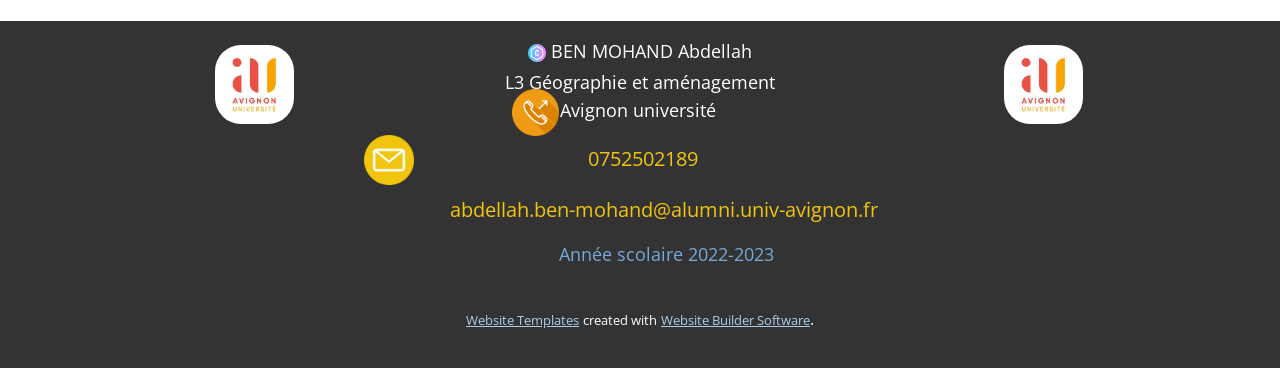
<file: conclusion.html>
<!DOCTYPE html>
<html style="font-size: 16px;" lang="fr-FR"><head>
    <meta name="viewport" content="width=device-width, initial-scale=1.0">
    <meta charset="utf-8">
    <meta name="keywords" content="">
    <meta name="description" content="">
    <title>conclusion</title>
    <link rel="stylesheet" href="nicepage.css" media="screen">
<link rel="stylesheet" href="conclusion.css" media="screen">
    <script class="u-script" type="text/javascript" src="jquery.js" defer=""></script>
    <script class="u-script" type="text/javascript" src="nicepage.js" defer=""></script>
    <meta name="generator" content="Nicepage 5.2.4, nicepage.com">
    <link id="u-theme-google-font" rel="stylesheet" href="https://fonts.googleapis.com/css?family=Roboto:100,100i,300,300i,400,400i,500,500i,700,700i,900,900i|Open+Sans:300,300i,400,400i,500,500i,600,600i,700,700i,800,800i">
    
    
    
    
    <script type="application/ld+json">{
		"@context": "http://schema.org",
		"@type": "Organization",
		"name": "site  éducation II"
}</script>
    <meta name="theme-color" content="#478ac9">
    <meta property="og:title" content="conclusion">
    <meta property="og:description" content="">
    <meta property="og:type" content="website">
  </head>
  <body class="u-body u-xl-mode" data-lang="fr"><header class="u-clearfix u-header" id="sec-be97"><div class="u-clearfix u-sheet u-sheet-1">
        <nav class="u-align-right u-menu u-menu-one-level u-offcanvas u-menu-1">
          <div class="menu-collapse" style="font-weight: 400; font-size: 1.25rem;">
            <a class="u-button-style u-custom-active-color u-custom-border-radius u-custom-color u-custom-hover-color u-custom-text-shadow u-custom-text-shadow-blur u-custom-text-shadow-color u-custom-text-shadow-transparency u-custom-text-shadow-x u-custom-text-shadow-y u-nav-link" href="#" style="text-shadow: -2px 0 0 rgba(0,0,0,0); padding: 0px 4px; font-size: calc(1em + 0px);">
              <svg class="u-svg-link" viewBox="0 0 24 24"><use xmlns:xlink="http://www.w3.org/1999/xlink" xlink:href="#menu-hamburger"></use></svg>
              <svg class="u-svg-content" version="1.1" id="menu-hamburger" viewBox="0 0 16 16" x="0px" y="0px" xmlns:xlink="http://www.w3.org/1999/xlink" xmlns="http://www.w3.org/2000/svg"><g><rect y="1" width="16" height="2"></rect><rect y="7" width="16" height="2"></rect><rect y="13" width="16" height="2"></rect>
</g></svg>
            </a>
          </div>
          <div class="u-custom-menu u-nav-container">
            <ul class="u-custom-font u-nav u-text-font u-unstyled u-nav-1"><li class="u-nav-item"><a class="u-active-custom-color-5 u-border-3 u-border-black u-button-style u-custom-color-4 u-hover-custom-color-5 u-nav-link u-radius-50" href="Présentation.html">Présentation</a>
</li><li class="u-nav-item"><a class="u-active-custom-color-5 u-border-3 u-border-black u-button-style u-custom-color-4 u-hover-custom-color-5 u-nav-link u-radius-50" href="Partie-I.html">Partie I</a>
</li><li class="u-nav-item"><a class="u-active-custom-color-5 u-border-3 u-border-black u-button-style u-custom-color-4 u-hover-custom-color-5 u-nav-link u-radius-50" href="Partie-II.html">Partie II</a>
</li><li class="u-nav-item"><a class="u-active-custom-color-5 u-border-3 u-border-black u-button-style u-custom-color-4 u-hover-custom-color-5 u-nav-link u-radius-50" href="Page-III.html">Partie III</a>
</li><li class="u-nav-item"><a class="u-active-custom-color-5 u-border-3 u-border-black u-button-style u-custom-color-4 u-hover-custom-color-5 u-nav-link u-radius-50" href="conclusion.html" style="padding-right: 32px;">conclusion</a>
</li></ul>
          </div>
          <div class="u-custom-menu u-nav-container-collapse">
            <div class="u-black u-container-style u-inner-container-layout u-opacity u-opacity-95 u-sidenav">
              <div class="u-inner-container-layout u-sidenav-overflow">
                <div class="u-menu-close"></div>
                <ul class="u-align-center u-nav u-popupmenu-items u-unstyled u-nav-2"><li class="u-nav-item"><a class="u-button-style u-nav-link" href="Présentation.html">Présentation</a>
</li><li class="u-nav-item"><a class="u-button-style u-nav-link" href="Partie-I.html">Partie I</a>
</li><li class="u-nav-item"><a class="u-button-style u-nav-link" href="Partie-II.html">Partie II</a>
</li><li class="u-nav-item"><a class="u-button-style u-nav-link" href="Page-III.html">Partie III</a>
</li><li class="u-nav-item"><a class="u-button-style u-nav-link" href="conclusion.html">conclusion</a>
</li></ul>
              </div>
            </div>
            <div class="u-black u-menu-overlay u-opacity u-opacity-70"></div>
          </div>
        </nav>
        <div class="u-hover-feature u-image u-image-circle u-image-1" alt="" data-image-width="310" data-image-height="163" data-animation-name="customAnimationIn" data-animation-duration="1000"></div>
      </div></header>
    <section class="u-clearfix u-section-1" id="sec-c815">
      <div class="u-clearfix u-sheet u-sheet-1">
        <h2 class="u-align-center u-hover-feature u-subtitle u-text u-text-custom-color-4 u-text-1">&nbsp;&nbsp;L'essentiel</h2>
        <p class="u-align-center u-hover-feature u-large-text u-text u-text-black u-text-variant u-text-2">
          <span style="font-weight: 400;">&nbsp;</span>
          <br>
          <br>
          <span style="font-weight: 400;">L'accès à l'éducation&nbsp;se diffuse dans les pays du monde d'une manière progressive, malgré des taux et des nombres encore inquiétants d'analphabètes notamment dans les pays du&nbsp;sud et&nbsp;pour les&nbsp;femmes,&nbsp;mais aussi&nbsp;le nombre&nbsp;d'enfants et&nbsp;d'adolescents non scolarisés&nbsp;entre le&nbsp; primaire, le sondèrent&nbsp;et le&nbsp;tertiaire.&nbsp;l'analyse de la deuxième partie nous à permis de distingué une relation directe entre l'éducation et le développement des pays puisque la plupart des pays en difficultés de scolarisation sont des pays à faible revenu, pauvres et/ou endettés.<br>La pauvreté et le sous-développement sont donc à la fois une cause et une conséquence de ces inégalités, car la relation entre ces deux facteurs&nbsp;(éducation et développement)&nbsp;est en deux sens opposés.<br>Et, pour sortir de ce cercle vicieux, l'accent est de plus en plus mis sur l'éducation des femmes et des filles, car elles ont un rôle fondamental de&nbsp;« locomotive » dans les sociétés
          </span>.<br>
        </p>
        <h2 class="u-align-center u-subtitle u-text u-text-black u-text-3">&nbsp;Plus loin sur le <span style="font-weight: 400;"></span>sujet&nbsp;
        </h2>
        <p class="u-align-center u-large-text u-text u-text-variant u-text-4">l'importance de l'éducation des filles dans le monde&nbsp;<br>
        </p>
        <div class="u-align-center u-hover-feature u-video u-video-contain u-video-1" data-animation-name="pulse" data-animation-duration="1000" data-animation-direction="">
          <div class="embed-responsive embed-responsive-1">
            <iframe style="position: absolute;top: 0;left: 0;width: 100%;height: 100%;" class="embed-responsive-item" src="https://www.youtube.com/embed/r3l3YfE7RO8?mute=0&amp;showinfo=0&amp;controls=0&amp;start=0" frameborder="0" allowfullscreen=""></iframe>
          </div>
        </div>
      </div>
      
      
      
    </section>
    <section class="u-clearfix u-section-2" id="sec-3c7f">
      <div class="u-clearfix u-sheet u-sheet-1">
        <p class="u-align-center u-large-text u-text u-text-black u-text-variant u-text-1">Références&nbsp;</p>
        <a href="https://www.unicef.org/fr/education#:~:text=Chaque%20enfant%20a%20le%20droit%20d'apprendre.&amp;text=Les%20jours%20de%20classe%2C%20plus,a%20jamais%20%C3%A9t%C3%A9%20aussi%20%C3%A9lev%C3%A9." class="u-active-none u-border-2 u-border-active-custom-color-5 u-border-custom-color-4 u-border-hover-palette-1-base u-border-no-left u-border-no-right u-border-no-top u-btn u-button-style u-hover-none u-none u-text-custom-color-4 u-text-hover-palette-2-base u-btn-1">&nbsp; &nbsp;&nbsp;Éducation :Chaque enfant a le droit d’apprendre.</a>
        <a href="https://www.globalpartnership.org/fr/what-we-do/access-education" class="u-active-none u-border-2 u-border-active-palette-2-dark-1 u-border-hover-palette-2-base u-border-no-left u-border-no-right u-border-no-top u-border-palette-1-base u-btn u-button-style u-hover-none u-none u-text-custom-color-4 u-text-hover-palette-2-base u-btn-2">GPE : Accès à l'éducation</a>
        <a href="https://www.unicef.fr/convention-droits-enfants/education/?gclid=Cj0KCQiAtbqdBhDvARIsAGYnXBN7QHH_vTFQ0TTguXP0e7fJd5Y5s0nCnuLFMCHmvOL-G_OXJ35LNaoaAhL4EALw_wcB" class="u-active-none u-align-center u-border-2 u-border-active-palette-2-dark-1 u-border-hover-palette-2-base u-border-no-left u-border-no-right u-border-no-top u-border-palette-1-base u-btn u-button-style u-hover-none u-none u-text-custom-color-4 u-text-hover-palette-2-base u-btn-3">UNICEF : Éducation des enfants</a>
        <a href="https://www.inegalites.fr/Pres-de-800-millions-d-adultes-analphabetes-dans-le-monde" class="u-active-none u-border-2 u-border-active-palette-2-dark-1 u-border-hover-palette-2-base u-border-no-left u-border-no-right u-border-no-top u-border-palette-1-base u-btn u-button-style u-hover-none u-none u-text-custom-color-4 u-text-hover-palette-2-base u-btn-4">observatoire des inégalités</a>
        <a href="files/ries-1182.pdf" class="u-active-none u-border-2 u-border-active-palette-2-dark-1 u-border-hover-palette-2-base u-border-no-left u-border-no-right u-border-no-top u-border-palette-1-base u-btn u-button-style u-file-link u-hover-none u-none u-text-custom-color-4 u-text-hover-palette-2-base u-btn-5"><span class="u-file-icon u-icon u-icon-1"><img src="images/545759.png" alt=""></span>&nbsp;​&nbsp;Revue internationale d’éducation de Sèvres
        </a>
        <p class="u-align-center u-large-text u-text u-text-black u-text-variant u-text-2">Jeux de donnés&nbsp;&nbsp;</p>
        <a href="https://donnees.banquemondiale.org/indicateur" class="u-active-none u-border-2 u-border-active-palette-2-dark-1 u-border-hover-palette-2-base u-border-no-left u-border-no-right u-border-no-top u-border-palette-1-base u-btn u-button-style u-hover-none u-none u-text-custom-color-4 u-text-hover-palette-2-base u-btn-6">Banque mondiale</a>
        <a href="https://www.oecd.org/" class="u-active-none u-border-2 u-border-active-palette-2-dark-1 u-border-hover-palette-2-base u-border-no-left u-border-no-right u-border-no-top u-border-palette-1-base u-btn u-button-style u-hover-none u-none u-text-custom-color-4 u-text-hover-palette-2-base u-btn-7">OECD</a>
        <a href="https://ourworldindata.org/global-education" class="u-active-none u-align-center u-border-2 u-border-active-palette-2-dark-1 u-border-hover-palette-2-base u-border-no-left u-border-no-right u-border-no-top u-border-palette-1-base u-btn u-button-style u-hover-none u-none u-text-custom-color-4 u-text-hover-palette-2-base u-btn-8">Global Education-Our World in Data</a>
        <p class="u-align-center u-large-text u-text u-text-black u-text-variant u-text-3">Description video de site&nbsp; &nbsp;</p>
        <div class="u-video u-video-contain u-video-1">
          <div class="embed-responsive embed-responsive-1">
            <iframe style="position: absolute;top: 0;left: 0;width: 100%;height: 100%;" class="embed-responsive-item" src="https://www.youtube.com/embed/Z5BiorU_SSk?mute=0&amp;showinfo=0&amp;controls=0&amp;start=0" frameborder="0" allowfullscreen=""></iframe>
          </div>
        </div>
      </div>
      
      
    </section>
    <section class="u-clearfix u-section-3" id="sec-e5d9">
      <div class="u-clearfix u-sheet u-sheet-1">
        <a href="Présentation.html" class="u-border-2 u-border-grey-75 u-btn u-button-style u-hover-feature u-none u-text-active-custom-color-4 u-text-custom-color-4 u-text-hover-palette-2-dark-3 u-btn-1" data-animation-name="customAnimationIn" data-animation-duration="1000">Page d'acceuil&nbsp;&nbsp;<span class="u-icon u-text-custom-color-4"><svg class="u-svg-content" viewBox="0 -32 426.66667 426" style="width: 1em; height: 1em;"><path d="m213.332031 181.667969c0 4.265625-1.277343 8.53125-3.625 11.730469l-106.667969 160c-3.839843 5.761718-10.238281 9.601562-17.707031 9.601562h-64c-11.730469 0-21.332031-9.601562-21.332031-21.332031 0-4.269531 1.28125-8.535157 3.625-11.734375l98.773438-148.265625-98.773438-148.269531c-2.34375-3.199219-3.625-7.464844-3.625-11.730469 0-11.734375 9.601562-21.335938 21.332031-21.335938h64c7.46875 0 13.867188 3.839844 17.707031 9.601563l106.667969 160c2.347657 3.199218 3.625 7.464844 3.625 11.734375zm0 0"></path><path d="m426.667969 181.667969c0 4.265625-1.28125 8.53125-3.628907 11.730469l-106.664062 160c-3.839844 5.761718-10.242188 9.601562-17.707031 9.601562h-64c-11.734375 0-21.335938-9.601562-21.335938-21.332031 0-4.269531 1.28125-8.535157 3.628907-11.734375l98.773437-148.265625-98.773437-148.269531c-2.347657-3.199219-3.628907-7.464844-3.628907-11.730469 0-11.734375 9.601563-21.335938 21.335938-21.335938h64c7.464843 0 13.867187 3.839844 17.707031 9.601563l106.664062 160c2.347657 3.199218 3.628907 7.464844 3.628907 11.734375zm0 0"></path></svg><img></span>
        </a>
        <a href="Page-III.html" class="u-border-2 u-border-custom-color-4 u-btn u-button-style u-hover-feature u-none u-text-active-custom-color-4 u-text-custom-color-4 u-text-hover-palette-2-dark-3 u-btn-2" data-animation-name="customAnimationIn" data-animation-duration="1000">&nbsp; <span class="u-file-icon u-icon u-text-custom-color-4"><img src="images/7344947-424381ec.png" alt=""></span>&nbsp;Partie précédente&nbsp; &nbsp; 
        </a>
      </div>
      
      
    </section>
    
    
    <footer class="u-align-center u-clearfix u-footer u-grey-80 u-footer" id="sec-c062"><div class="u-clearfix u-sheet u-sheet-1">
        <p class="u-align-center u-small-text u-text u-text-variant u-text-1"><span class="u-file-icon u-icon"><img src="images/1057081.png" alt=""></span>&nbsp;BEN MOHAND Abdellah <br>L3 Géographie et amé​nagement<br>Avignon université&nbsp;<br>
        </p>
        <div class="u-align-right u-container-style u-effect-hover-zoom u-group u-hover-feature u-image-contain u-image-round u-preserve-proportions u-radius-26 u-shape-round u-group-1" data-image-width="225" data-image-height="225" data-animation-name="pulse" data-animation-duration="1250" data-animation-direction="" data-animation-delay="0" data-href="https://univ-avignon.fr/site-institutionnel-de-l-universite-d-avignon-859.kjsp">
          <div class="u-background-effect u-expanded">
            <div class="u-background-effect-image u-expanded u-image u-image-contain u-image-1" data-image-width="225" data-image-height="225" data-href="https://univ-avignon.fr/site-institutionnel-de-l-universite-d-avignon-859.kjsp"></div>
          </div>
          <div class="u-container-layout u-container-layout-1"></div>
        </div>
        <div class="u-align-right u-container-style u-effect-hover-zoom u-group u-hover-feature u-image-contain u-image-round u-preserve-proportions u-radius-26 u-shape-round u-group-2" data-image-width="225" data-image-height="225" data-animation-name="pulse" data-animation-duration="1250" data-animation-direction="" data-animation-delay="0" data-href="https://univ-avignon.fr/site-institutionnel-de-l-universite-d-avignon-859.kjsp">
          <div class="u-background-effect u-expanded">
            <div class="u-background-effect-image u-expanded u-image u-image-contain u-image-2" data-image-width="225" data-image-height="225" data-href="https://univ-avignon.fr/site-institutionnel-de-l-universite-d-avignon-859.kjsp"></div>
          </div>
          <div class="u-container-layout u-container-layout-2"></div>
        </div>
        <a href="https://nicepage.com/c/sale-html-templates" class="u-active-none u-align-center-md u-align-center-sm u-align-center-xs u-border-none u-btn u-button-style u-none u-text-palette-3-base u-btn-1"> &nbsp;0752502189</a><span class="u-file-icon u-icon u-icon-2" data-animation-name="slideIn" data-animation-duration="1000" data-animation-direction="Down" data-href="tel:+33752502189"><img src="images/3726541.png" alt=""></span>
        <p class="u-align-center u-text u-text-palette-3-base u-text-2"> abdellah.ben-mohand@alumni.univ-avig​​non.fr</p><span class="u-align-left u-file-icon u-icon u-text-palette-3-base u-icon-3" data-animation-name="slideIn" data-animation-duration="1000" data-animation-direction="Down"><img src="images/3178364-fd3cb0a0.png" alt=""></span>
        <p class="u-align-center-md u-align-center-sm u-align-center-xs u-text u-text-palette-1-light-1 u-text-3"><span class="u-icon"></span>&nbsp;Année scolaire 2022-2023
        </p>
      </div></footer>
    <section class="u-backlink u-clearfix u-grey-80">
      <a class="u-link" href="https://nicepage.com/website-templates" target="_blank">
        <span>Website Templates</span>
      </a>
      <p class="u-text">
        <span>created with</span>
      </p>
      <a class="u-link" href="" target="_blank">
        <span>Website Builder Software</span>
      </a>. 
    </section><span style="height: 64px; width: 64px; right: 40px; bottom: 25px; box-shadow: 0 -2px 8px 0 rgba(128,128,128,1); margin-left: 0px; margin-top: 0px; margin-right: auto; background-image: none; padding: 19px;" class="u-back-to-top u-icon u-icon-circle u-opacity u-opacity-85 u-palette-1-base u-text-white" data-href="#">
        <svg class="u-svg-link" preserveAspectRatio="xMidYMin slice" viewBox="0 0 551.13 551.13"><use xmlns:xlink="http://www.w3.org/1999/xlink" xlink:href="#svg-1d98"></use></svg>
        <svg class="u-svg-content" viewBox="0 0 551.13 551.13" id="svg-1d98"><path d="m275.565 189.451 223.897 223.897h51.668l-275.565-275.565-275.565 275.565h51.668z"></path></svg>
    </span>
  
</body></html>
</file>
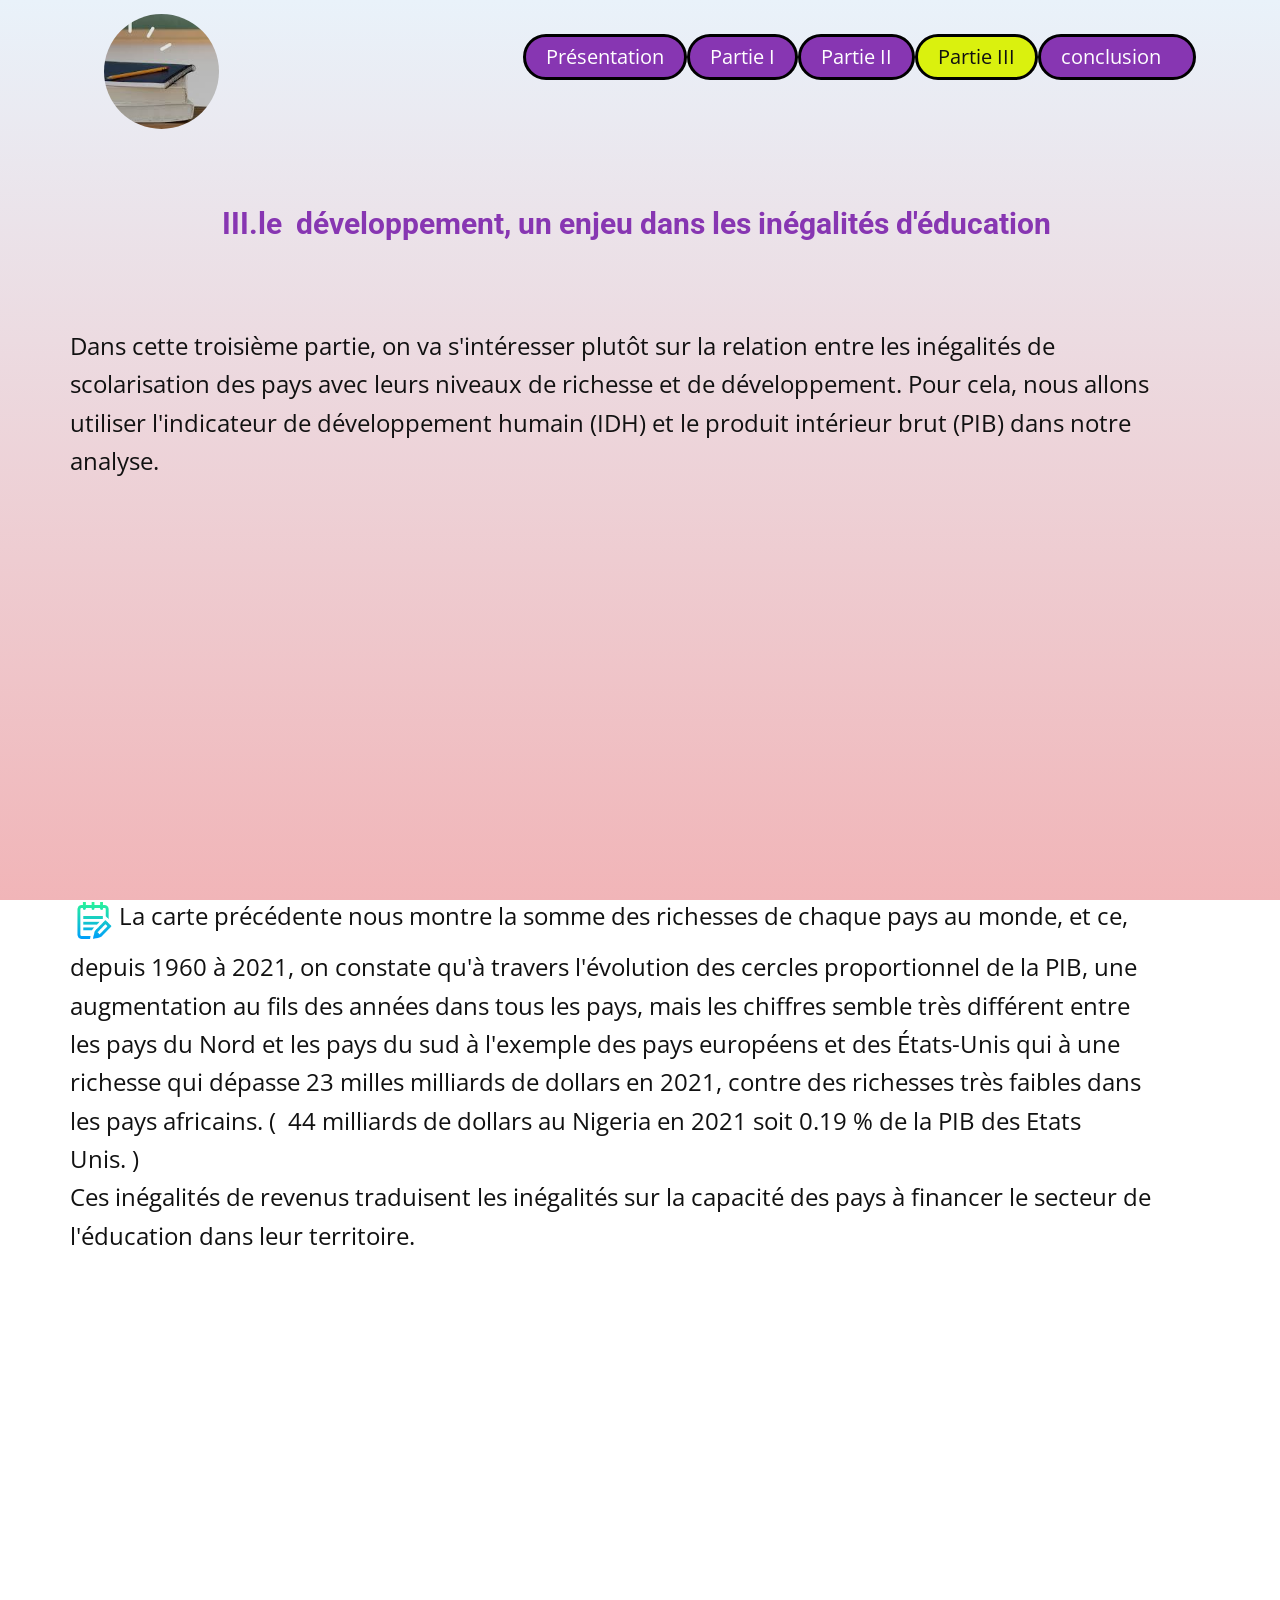
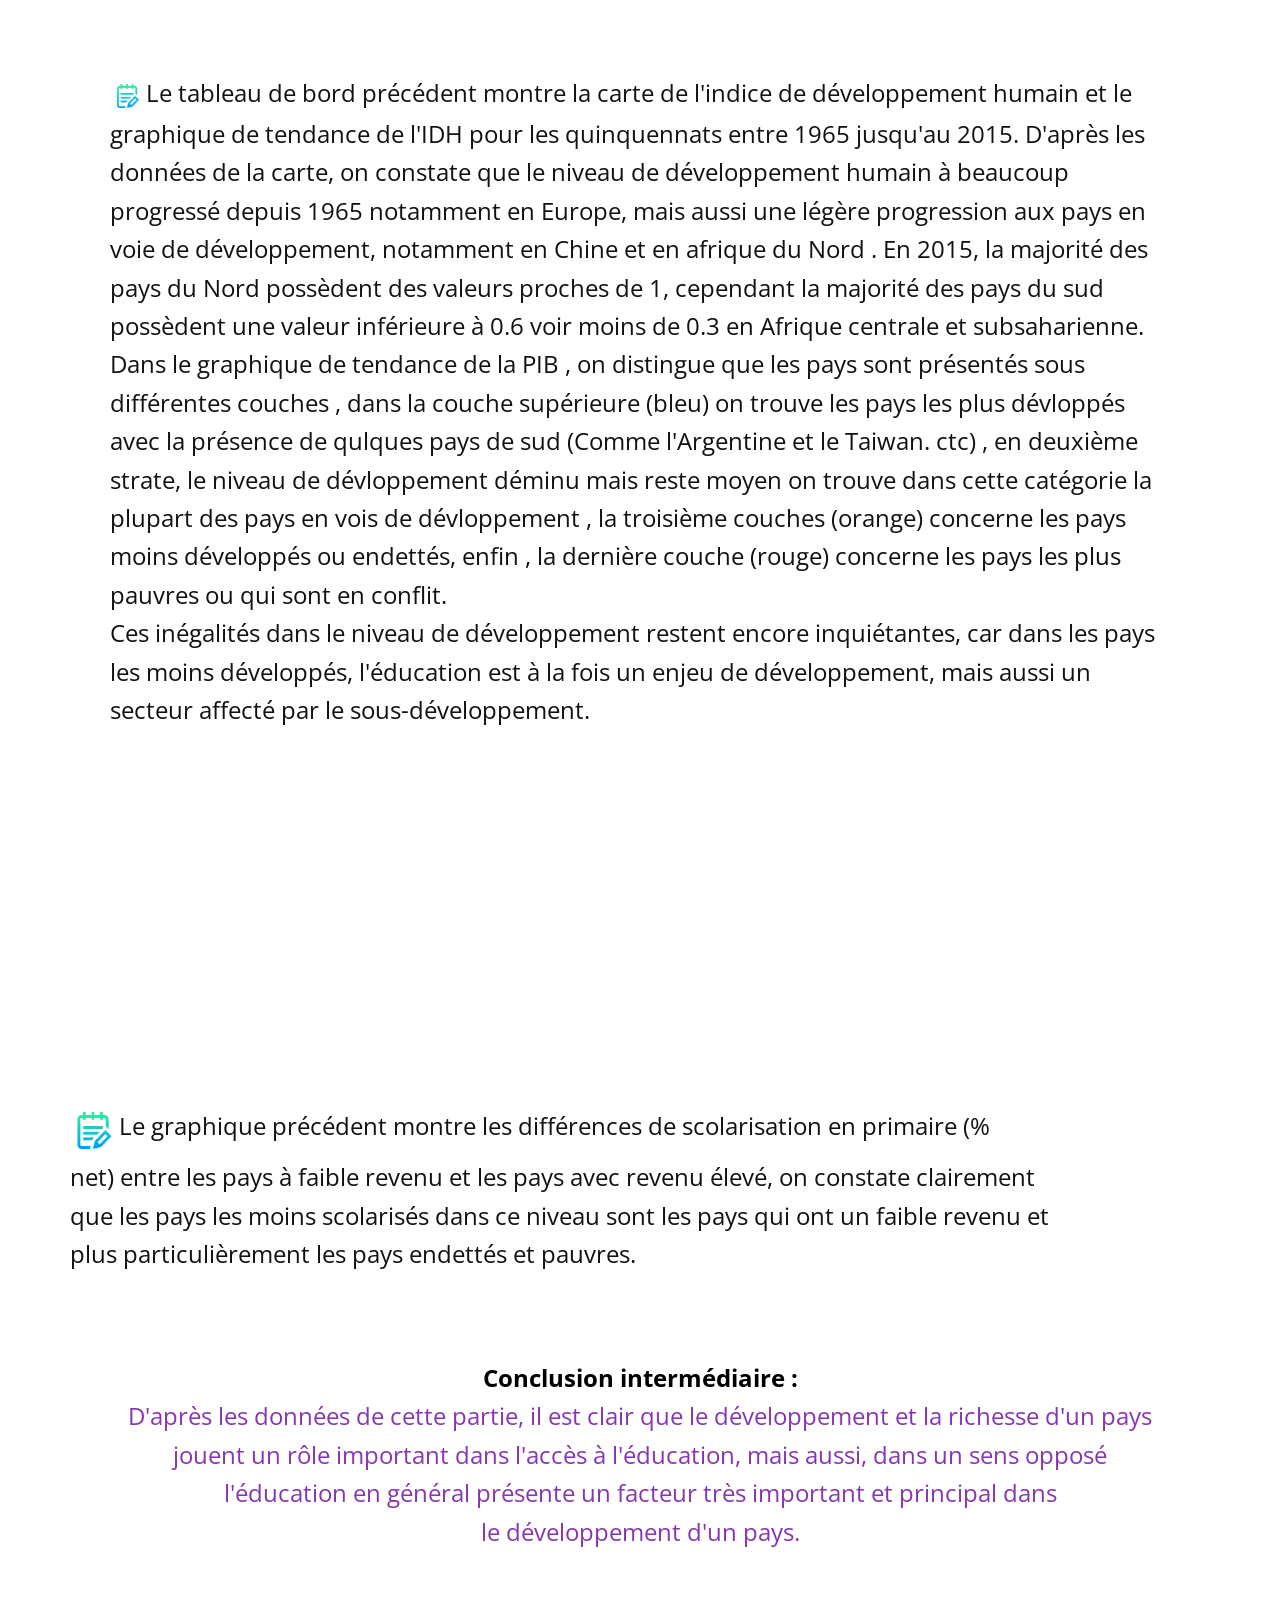
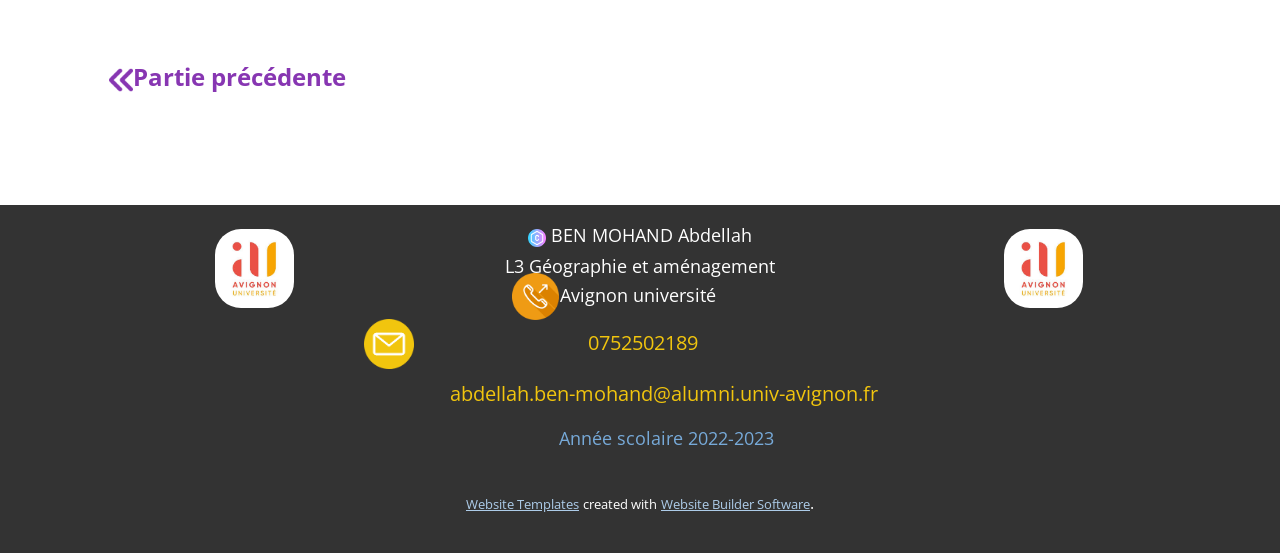
<file: Page-III.html>
<!DOCTYPE html>
<html style="font-size: 16px;" lang="fr-FR"><head>
    <meta name="viewport" content="width=device-width, initial-scale=1.0">
    <meta charset="utf-8">
    <meta name="keywords" content="">
    <meta name="description" content="">
    <title>Page III</title>
    <link rel="stylesheet" href="nicepage.css" media="screen">
<link rel="stylesheet" href="Page-III.css" media="screen">
    <script class="u-script" type="text/javascript" src="jquery.js" defer=""></script>
    <script class="u-script" type="text/javascript" src="nicepage.js" defer=""></script>
    <meta name="generator" content="Nicepage 5.2.4, nicepage.com">
    <link id="u-theme-google-font" rel="stylesheet" href="https://fonts.googleapis.com/css?family=Roboto:100,100i,300,300i,400,400i,500,500i,700,700i,900,900i|Open+Sans:300,300i,400,400i,500,500i,600,600i,700,700i,800,800i">
    
    
    
    <script type="application/ld+json">{
		"@context": "http://schema.org",
		"@type": "Organization",
		"name": "site  éducation II"
}</script>
    <meta name="theme-color" content="#478ac9">
    <meta property="og:title" content="Page III">
    <meta property="og:description" content="">
    <meta property="og:type" content="website">
  </head>
  <body class="u-body u-xl-mode" data-lang="fr"><header class="u-clearfix u-header" id="sec-be97"><div class="u-clearfix u-sheet u-sheet-1">
        <nav class="u-align-right u-menu u-menu-one-level u-offcanvas u-menu-1">
          <div class="menu-collapse" style="font-weight: 400; font-size: 1.25rem;">
            <a class="u-button-style u-custom-active-color u-custom-border-radius u-custom-color u-custom-hover-color u-custom-text-shadow u-custom-text-shadow-blur u-custom-text-shadow-color u-custom-text-shadow-transparency u-custom-text-shadow-x u-custom-text-shadow-y u-nav-link" href="#" style="text-shadow: -2px 0 0 rgba(0,0,0,0); padding: 0px 4px; font-size: calc(1em + 0px);">
              <svg class="u-svg-link" viewBox="0 0 24 24"><use xmlns:xlink="http://www.w3.org/1999/xlink" xlink:href="#menu-hamburger"></use></svg>
              <svg class="u-svg-content" version="1.1" id="menu-hamburger" viewBox="0 0 16 16" x="0px" y="0px" xmlns:xlink="http://www.w3.org/1999/xlink" xmlns="http://www.w3.org/2000/svg"><g><rect y="1" width="16" height="2"></rect><rect y="7" width="16" height="2"></rect><rect y="13" width="16" height="2"></rect>
</g></svg>
            </a>
          </div>
          <div class="u-custom-menu u-nav-container">
            <ul class="u-custom-font u-nav u-text-font u-unstyled u-nav-1"><li class="u-nav-item"><a class="u-active-custom-color-5 u-border-3 u-border-black u-button-style u-custom-color-4 u-hover-custom-color-5 u-nav-link u-radius-50" href="Présentation.html">Présentation</a>
</li><li class="u-nav-item"><a class="u-active-custom-color-5 u-border-3 u-border-black u-button-style u-custom-color-4 u-hover-custom-color-5 u-nav-link u-radius-50" href="Partie-I.html">Partie I</a>
</li><li class="u-nav-item"><a class="u-active-custom-color-5 u-border-3 u-border-black u-button-style u-custom-color-4 u-hover-custom-color-5 u-nav-link u-radius-50" href="Partie-II.html">Partie II</a>
</li><li class="u-nav-item"><a class="u-active-custom-color-5 u-border-3 u-border-black u-button-style u-custom-color-4 u-hover-custom-color-5 u-nav-link u-radius-50" href="Page-III.html">Partie III</a>
</li><li class="u-nav-item"><a class="u-active-custom-color-5 u-border-3 u-border-black u-button-style u-custom-color-4 u-hover-custom-color-5 u-nav-link u-radius-50" href="conclusion.html" style="padding-right: 32px;">conclusion</a>
</li></ul>
          </div>
          <div class="u-custom-menu u-nav-container-collapse">
            <div class="u-black u-container-style u-inner-container-layout u-opacity u-opacity-95 u-sidenav">
              <div class="u-inner-container-layout u-sidenav-overflow">
                <div class="u-menu-close"></div>
                <ul class="u-align-center u-nav u-popupmenu-items u-unstyled u-nav-2"><li class="u-nav-item"><a class="u-button-style u-nav-link" href="Présentation.html">Présentation</a>
</li><li class="u-nav-item"><a class="u-button-style u-nav-link" href="Partie-I.html">Partie I</a>
</li><li class="u-nav-item"><a class="u-button-style u-nav-link" href="Partie-II.html">Partie II</a>
</li><li class="u-nav-item"><a class="u-button-style u-nav-link" href="Page-III.html">Partie III</a>
</li><li class="u-nav-item"><a class="u-button-style u-nav-link" href="conclusion.html">conclusion</a>
</li></ul>
              </div>
            </div>
            <div class="u-black u-menu-overlay u-opacity u-opacity-70"></div>
          </div>
        </nav>
        <div class="u-hover-feature u-image u-image-circle u-image-1" alt="" data-image-width="310" data-image-height="163" data-animation-name="customAnimationIn" data-animation-duration="1000"></div>
      </div></header>
    <section class="u-clearfix u-section-1" id="sec-6fd8">
      <div class="u-clearfix u-sheet u-sheet-1">
        <h2 class="u-align-center u-hover-feature u-subtitle u-text u-text-custom-color-4 u-text-1">III.le&nbsp; développement, un enjeu dans les inégalités d'éducation&nbsp;</h2>
        <p class="u-align-left u-large-text u-text u-text-variant u-text-2">Dans cette troisième partie, on va s'intéresser plutôt sur la relation entre les inégalités de scolarisation des pays avec leurs niveaux de richesse et de développement.&nbsp;Pour cela, nous allons utiliser l'indicateur de développement humain&nbsp;(IDH)&nbsp;et le produit intérieur brut&nbsp;(PIB)&nbsp;dans notre analyse.<br>
          <br>
        </p>
        <div class="u-align-center u-clearfix u-custom-html u-hover-feature u-custom-html-1">
          <div class="tableauPlaceholder" id="viz1673376595152" style="position: relative">
            <noscript>&amp;amp;amp;amp;amp;amp;amp;amp;amp;amp;amp;amp;amp;amp;amp;amp;amp;amp;amp;amp;lt;a href='#'&amp;amp;amp;amp;amp;amp;amp;amp;amp;amp;amp;amp;amp;amp;amp;amp;amp;amp;amp;amp;gt;&amp;amp;amp;amp;amp;amp;amp;amp;amp;amp;amp;amp;amp;amp;amp;amp;amp;amp;amp;amp;lt;img alt='Tableau de bord 1 ' src='https:&amp;amp;amp;amp;amp;amp;amp;amp;amp;amp;amp;amp;amp;amp;amp;amp;amp;amp;amp;amp;amp;#47;&amp;amp;amp;amp;amp;amp;amp;amp;amp;amp;amp;amp;amp;amp;amp;amp;amp;amp;amp;amp;amp;#47;public.tableau.com&amp;amp;amp;amp;amp;amp;amp;amp;amp;amp;amp;amp;amp;amp;amp;amp;amp;amp;amp;amp;amp;#47;static&amp;amp;amp;amp;amp;amp;amp;amp;amp;amp;amp;amp;amp;amp;amp;amp;amp;amp;amp;amp;amp;#47;images&amp;amp;amp;amp;amp;amp;amp;amp;amp;amp;amp;amp;amp;amp;amp;amp;amp;amp;amp;amp;amp;#47;PI&amp;amp;amp;amp;amp;amp;amp;amp;amp;amp;amp;amp;amp;amp;amp;amp;amp;amp;amp;amp;amp;#47;PIBUScourants&amp;amp;amp;amp;amp;amp;amp;amp;amp;amp;amp;amp;amp;amp;amp;amp;amp;amp;amp;amp;amp;#47;Tableaudebord1&amp;amp;amp;amp;amp;amp;amp;amp;amp;amp;amp;amp;amp;amp;amp;amp;amp;amp;amp;amp;amp;#47;1_rss.png' style='border: none' /&amp;amp;amp;amp;amp;amp;amp;amp;amp;amp;amp;amp;amp;amp;amp;amp;amp;amp;amp;amp;gt;&amp;amp;amp;amp;amp;amp;amp;amp;amp;amp;amp;amp;amp;amp;amp;amp;amp;amp;amp;amp;lt;/a&amp;amp;amp;amp;amp;amp;amp;amp;amp;amp;amp;amp;amp;amp;amp;amp;amp;amp;amp;amp;gt;</noscript>
            <object class="tableauViz" style="display:none;">
              <param name="host_url" value="https%3A%2F%2Fpublic.tableau.com%2F">
              <param name="embed_code_version" value="3">
              <param name="site_root" value="">
              <param name="name" value="PIBUScourants/Tableaudebord1">
              <param name="tabs" value="no">
              <param name="toolbar" value="yes">
              <param name="static_image" value="https://public.tableau.com/static/images/PI/PIBUScourants/Tableaudebord1/1.png">
              <param name="animate_transition" value="yes">
              <param name="display_static_image" value="yes">
              <param name="display_spinner" value="yes">
              <param name="display_overlay" value="yes">
              <param name="display_count" value="yes">
              <param name="language" value="fr-FR">
            </object>
          </div>
          <script type="text/javascript"> var divElement = document.getElementById('viz1673376595152');                    var vizElement = divElement.getElementsByTagName('object')[0];                    if ( divElement.offsetWidth > 800 ) { vizElement.style.width='1000px';vizElement.style.height='827px';} else if ( divElement.offsetWidth > 500 ) { vizElement.style.width='1000px';vizElement.style.height='827px';} else { vizElement.style.width='100%';vizElement.style.height='727px';}                     var scriptElement = document.createElement('script');                    scriptElement.src = 'https://public.tableau.com/javascripts/api/viz_v1.js';                    vizElement.parentNode.insertBefore(scriptElement, vizElement); </script>
        </div>
        <p class="u-align-left u-large-text u-text u-text-variant u-text-3">&nbsp;<span class="u-file-icon u-icon u-icon-1"><img src="images/2043239.png" alt=""></span> La carte précédente nous montre la somme des richesses de chaque pays au monde, et ce, depuis 1960 à 2021, on constate qu'à travers l'évolution des cercles proportionnel de la PIB, une augmentation au fils des années dans tous les pays, mais les chiffres semble très différent entre les pays du Nord et les pays du sud à l'exemple des pays européens et des États-Unis qui à une richesse qui dépasse 23 milles milliards de dollars en 2021, contre des richesses très faibles dans les pays africains.&nbsp;(&nbsp; 44&nbsp;milliards de dollars au Nigeria en 2021 soit&nbsp;0.19 % de la PIB des Etats Unis.&nbsp;)<br>Ces inégalités de revenus traduisent les inégalités sur la capacité des pays à financer le secteur de l'éducation dans leur territoire.
        </p>
        <div class="u-align-center u-clearfix u-custom-html u-custom-html-2">
          <div class="tableauPlaceholder" id="viz1673381891257" style="position: relative">
            <noscript>&amp;amp;amp;amp;amp;amp;amp;amp;amp;amp;amp;amp;amp;amp;amp;amp;amp;amp;lt;a href='#'&amp;amp;amp;amp;amp;amp;amp;amp;amp;amp;amp;amp;amp;amp;amp;amp;amp;amp;gt;&amp;amp;amp;amp;amp;amp;amp;amp;amp;amp;amp;amp;amp;amp;amp;amp;amp;amp;lt;img alt='Tableau de bord 1 ' src='https:&amp;amp;amp;amp;amp;amp;amp;amp;amp;amp;amp;amp;amp;amp;amp;amp;amp;amp;amp;#47;&amp;amp;amp;amp;amp;amp;amp;amp;amp;amp;amp;amp;amp;amp;amp;amp;amp;amp;amp;#47;public.tableau.com&amp;amp;amp;amp;amp;amp;amp;amp;amp;amp;amp;amp;amp;amp;amp;amp;amp;amp;amp;#47;static&amp;amp;amp;amp;amp;amp;amp;amp;amp;amp;amp;amp;amp;amp;amp;amp;amp;amp;amp;#47;images&amp;amp;amp;amp;amp;amp;amp;amp;amp;amp;amp;amp;amp;amp;amp;amp;amp;amp;amp;#47;Te&amp;amp;amp;amp;amp;amp;amp;amp;amp;amp;amp;amp;amp;amp;amp;amp;amp;amp;amp;#47;Tendancesdelindicededveloppementhumain&amp;amp;amp;amp;amp;amp;amp;amp;amp;amp;amp;amp;amp;amp;amp;amp;amp;amp;amp;#47;Tableaudebord1&amp;amp;amp;amp;amp;amp;amp;amp;amp;amp;amp;amp;amp;amp;amp;amp;amp;amp;amp;#47;1_rss.png' style='border: none' /&amp;amp;amp;amp;amp;amp;amp;amp;amp;amp;amp;amp;amp;amp;amp;amp;amp;amp;gt;&amp;amp;amp;amp;amp;amp;amp;amp;amp;amp;amp;amp;amp;amp;amp;amp;amp;amp;lt;/a&amp;amp;amp;amp;amp;amp;amp;amp;amp;amp;amp;amp;amp;amp;amp;amp;amp;amp;gt;</noscript>
            <object class="tableauViz" style="display:none;">
              <param name="host_url" value="https%3A%2F%2Fpublic.tableau.com%2F">
              <param name="embed_code_version" value="3">
              <param name="site_root" value="">
              <param name="name" value="Tendancesdelindicededveloppementhumain/Tableaudebord1">
              <param name="tabs" value="no">
              <param name="toolbar" value="yes">
              <param name="static_image" value="https://public.tableau.com/static/images/Te/Tendancesdelindicededveloppementhumain/Tableaudebord1/1.png">
              <param name="animate_transition" value="yes">
              <param name="display_static_image" value="yes">
              <param name="display_spinner" value="yes">
              <param name="display_overlay" value="yes">
              <param name="display_count" value="yes">
              <param name="language" value="fr-FR">
            </object>
          </div>
          <script type="text/javascript"> var divElement = document.getElementById('viz1673381891257');                    var vizElement = divElement.getElementsByTagName('object')[0];                    if ( divElement.offsetWidth > 800 ) { vizElement.style.width='1000px';vizElement.style.height='827px';} else if ( divElement.offsetWidth > 500 ) { vizElement.style.width='1000px';vizElement.style.height='827px';} else { vizElement.style.width='100%';vizElement.style.height='777px';}                     var scriptElement = document.createElement('script');                    scriptElement.src = 'https://public.tableau.com/javascripts/api/viz_v1.js';                    vizElement.parentNode.insertBefore(scriptElement, vizElement); </script>
        </div>
        <p class="u-align-left u-large-text u-text u-text-variant u-text-4">&nbsp;<span class="u-file-icon u-icon u-icon-2"><img src="images/2043239.png" alt=""></span>&nbsp;Le tableau de bord précédent montre la carte de l'indice de développement humain et le graphique de tendance de l'IDH pour les quinquennats entre 1965 jusqu'au 2015.&nbsp;D'après les données de la carte, on constate que le niveau de développement humain à beaucoup progressé depuis 1965 notamment en Europe, mais aussi une légère progression aux pays en voie de développement, notamment en Chine et en afrique du&nbsp;Nord .&nbsp;En 2015, la majorité des pays du Nord possèdent des valeurs proches de 1, cependant la majorité des pays du sud possèdent une valeur inférieure à 0.6 voir moins de 0.3 en Afrique centrale et subsaharienne.<br>Dans le graphique de tendance de la PIB , on distingue que les pays sont présentés sous différentes couches , dans la couche supérieure&nbsp;(bleu)&nbsp;on trouve les pays les plus dévloppés avec la présence de qulques pays de sud&nbsp;(Comme l'Argentine et le Taiwan.&nbsp;ctc)&nbsp;, en deuxième strate, le niveau de dévloppement déminu mais reste moyen on trouve dans cette catégorie la plupart des pays en vois de dévloppement , la troisième couches&nbsp;(orange)&nbsp;concerne les pays moins développés ou endettés, enfin , la dernière couche&nbsp;(rouge)&nbsp;concerne les pays les plus pauvres ou qui sont en conflit.<br>Ces inégalités dans le niveau de développement restent encore inquiétantes, car dans les pays les moins développés, l'éducation est à la fois un enjeu de développement, mais aussi un secteur affecté par le sous-développement.<br>
        </p>
      </div>
      
      
    </section>
    <section class="u-clearfix u-section-2" id="sec-3a17">
      <div class="u-clearfix u-sheet u-sheet-1">
        <div class="u-align-center u-clearfix u-custom-html u-hover-feature u-custom-html-1">
          <div class="tableauPlaceholder" id="viz1673385890871" style="position: relative">
            <noscript>&amp;amp;amp;amp;amp;amp;amp;amp;amp;amp;amp;amp;amp;amp;amp;amp;amp;lt;a href='#'&amp;amp;amp;amp;amp;amp;amp;amp;amp;amp;amp;amp;amp;amp;amp;amp;amp;gt;&amp;amp;amp;amp;amp;amp;amp;amp;amp;amp;amp;amp;amp;amp;amp;amp;amp;lt;img alt='Tableau de bord 1 ' src='https:&amp;amp;amp;amp;amp;amp;amp;amp;amp;amp;amp;amp;amp;amp;amp;amp;amp;amp;#47;&amp;amp;amp;amp;amp;amp;amp;amp;amp;amp;amp;amp;amp;amp;amp;amp;amp;amp;#47;public.tableau.com&amp;amp;amp;amp;amp;amp;amp;amp;amp;amp;amp;amp;amp;amp;amp;amp;amp;amp;#47;static&amp;amp;amp;amp;amp;amp;amp;amp;amp;amp;amp;amp;amp;amp;amp;amp;amp;amp;#47;images&amp;amp;amp;amp;amp;amp;amp;amp;amp;amp;amp;amp;amp;amp;amp;amp;amp;amp;#47;Ta&amp;amp;amp;amp;amp;amp;amp;amp;amp;amp;amp;amp;amp;amp;amp;amp;amp;amp;#47;Tauxscolarisationprimairenetentrepaysfaiblerevenuetpaysrevenulev&amp;amp;amp;amp;amp;amp;amp;amp;amp;amp;amp;amp;amp;amp;amp;amp;amp;amp;#47;Tableaudebord1&amp;amp;amp;amp;amp;amp;amp;amp;amp;amp;amp;amp;amp;amp;amp;amp;amp;amp;#47;1_rss.png' style='border: none' /&amp;amp;amp;amp;amp;amp;amp;amp;amp;amp;amp;amp;amp;amp;amp;amp;amp;gt;&amp;amp;amp;amp;amp;amp;amp;amp;amp;amp;amp;amp;amp;amp;amp;amp;amp;lt;/a&amp;amp;amp;amp;amp;amp;amp;amp;amp;amp;amp;amp;amp;amp;amp;amp;amp;gt;</noscript>
            <object class="tableauViz" style="display:none;">
              <param name="host_url" value="https%3A%2F%2Fpublic.tableau.com%2F">
              <param name="embed_code_version" value="3">
              <param name="site_root" value="">
              <param name="name" value="Tauxscolarisationprimairenetentrepaysfaiblerevenuetpaysrevenulev/Tableaudebord1">
              <param name="tabs" value="no">
              <param name="toolbar" value="yes">
              <param name="static_image" value="https://public.tableau.com/static/images/Ta/Tauxscolarisationprimairenetentrepaysfaiblerevenuetpaysrevenulev/Tableaudebord1/1.png">
              <param name="animate_transition" value="yes">
              <param name="display_static_image" value="yes">
              <param name="display_spinner" value="yes">
              <param name="display_overlay" value="yes">
              <param name="display_count" value="yes">
              <param name="language" value="fr-FR">
            </object>
          </div>
          <script type="text/javascript"> var divElement = document.getElementById('viz1673385890871');                    var vizElement = divElement.getElementsByTagName('object')[0];                    if ( divElement.offsetWidth > 800 ) { vizElement.style.width='1000px';vizElement.style.height='827px';} else if ( divElement.offsetWidth > 500 ) { vizElement.style.width='1000px';vizElement.style.height='827px';} else { vizElement.style.width='100%';vizElement.style.height='727px';}                     var scriptElement = document.createElement('script');                    scriptElement.src = 'https://public.tableau.com/javascripts/api/viz_v1.js';                    vizElement.parentNode.insertBefore(scriptElement, vizElement); </script>
        </div>
        <p class="u-align-left u-large-text u-text u-text-variant u-text-1">&nbsp;<span class="u-file-icon u-icon u-icon-1"><img src="images/2043239.png" alt=""></span> Le graphique précédent montre les différences de scolarisation en primaire&nbsp;(% net)&nbsp;entre les pays à faible revenu et les pays avec revenu élevé, on constate clairement que les pays les moins scolarisés dans ce niveau sont les pays qui ont un faible revenu et plus particulièrement les pays endettés et pauvres.&nbsp;
        </p>
        <p class="u-align-center u-hover-feature u-large-text u-text u-text-custom-color-4 u-text-variant u-text-2">
          <span class="u-text-black">
            <span style="font-weight: 400;">
              <br>
            </span>Conclusion intermédiaire :
          </span>
          <br>
          <span style="font-weight: 400;">D'après&nbsp;les données de cette&nbsp;partie,&nbsp;il est&nbsp;clair&nbsp;que le&nbsp;développement&nbsp;et la richesse d'un&nbsp;pays jouent&nbsp;un&nbsp;rôle&nbsp;important&nbsp;dans l'accès&nbsp;à l'éducation, mais&nbsp;aussi,&nbsp;dans un&nbsp;sens opposé l'éducation&nbsp;en général présente&nbsp;un facteur&nbsp;très important et principal dans le&nbsp;développement&nbsp;d'un&nbsp;pays.<br>
          </span>
          <br>
        </p>
        <a href="Partie-II.html" class="u-border-2 u-border-grey-75 u-border-no-bottom u-border-no-left u-border-no-right u-border-no-top u-btn u-button-style u-none u-text-active-custom-color-4 u-text-custom-color-4 u-text-hover-black u-btn-1"><span class="u-file-icon u-icon u-text-custom-color-4"><img src="images/7344947-424381ec.png" alt=""></span>Partie précédente
        </a>
        <a href="conclusion.html" class="u-border-2 u-border-grey-75 u-btn u-button-style u-hover-feature u-none u-text-active-custom-color-4 u-text-custom-color-4 u-text-hover-palette-2-dark-3 u-btn-2" data-animation-name="customAnimationIn" data-animation-duration="1000">Partie&nbsp; suivante&nbsp;&nbsp;<span class="u-icon u-text-custom-color-4"><svg class="u-svg-content" viewBox="0 -32 426.66667 426" style="width: 1em; height: 1em;"><path d="m213.332031 181.667969c0 4.265625-1.277343 8.53125-3.625 11.730469l-106.667969 160c-3.839843 5.761718-10.238281 9.601562-17.707031 9.601562h-64c-11.730469 0-21.332031-9.601562-21.332031-21.332031 0-4.269531 1.28125-8.535157 3.625-11.734375l98.773438-148.265625-98.773438-148.269531c-2.34375-3.199219-3.625-7.464844-3.625-11.730469 0-11.734375 9.601562-21.335938 21.332031-21.335938h64c7.46875 0 13.867188 3.839844 17.707031 9.601563l106.667969 160c2.347657 3.199218 3.625 7.464844 3.625 11.734375zm0 0"></path><path d="m426.667969 181.667969c0 4.265625-1.28125 8.53125-3.628907 11.730469l-106.664062 160c-3.839844 5.761718-10.242188 9.601562-17.707031 9.601562h-64c-11.734375 0-21.335938-9.601562-21.335938-21.332031 0-4.269531 1.28125-8.535157 3.628907-11.734375l98.773437-148.265625-98.773437-148.269531c-2.347657-3.199219-3.628907-7.464844-3.628907-11.730469 0-11.734375 9.601563-21.335938 21.335938-21.335938h64c7.464843 0 13.867187 3.839844 17.707031 9.601563l106.664062 160c2.347657 3.199218 3.628907 7.464844 3.628907 11.734375zm0 0"></path></svg><img></span>
        </a>
      </div>
      
      
      
    </section>
    
    
    <footer class="u-align-center u-clearfix u-footer u-grey-80 u-footer" id="sec-c062"><div class="u-clearfix u-sheet u-sheet-1">
        <p class="u-align-center u-small-text u-text u-text-variant u-text-1"><span class="u-file-icon u-icon"><img src="images/1057081.png" alt=""></span>&nbsp;BEN MOHAND Abdellah <br>L3 Géographie et amé​nagement<br>Avignon université&nbsp;<br>
        </p>
        <div class="u-align-right u-container-style u-effect-hover-zoom u-group u-hover-feature u-image-contain u-image-round u-preserve-proportions u-radius-26 u-shape-round u-group-1" data-image-width="225" data-image-height="225" data-animation-name="pulse" data-animation-duration="1250" data-animation-direction="" data-animation-delay="0" data-href="https://univ-avignon.fr/site-institutionnel-de-l-universite-d-avignon-859.kjsp">
          <div class="u-background-effect u-expanded">
            <div class="u-background-effect-image u-expanded u-image u-image-contain u-image-1" data-image-width="225" data-image-height="225" data-href="https://univ-avignon.fr/site-institutionnel-de-l-universite-d-avignon-859.kjsp"></div>
          </div>
          <div class="u-container-layout u-container-layout-1"></div>
        </div>
        <div class="u-align-right u-container-style u-effect-hover-zoom u-group u-hover-feature u-image-contain u-image-round u-preserve-proportions u-radius-26 u-shape-round u-group-2" data-image-width="225" data-image-height="225" data-animation-name="pulse" data-animation-duration="1250" data-animation-direction="" data-animation-delay="0" data-href="https://univ-avignon.fr/site-institutionnel-de-l-universite-d-avignon-859.kjsp">
          <div class="u-background-effect u-expanded">
            <div class="u-background-effect-image u-expanded u-image u-image-contain u-image-2" data-image-width="225" data-image-height="225" data-href="https://univ-avignon.fr/site-institutionnel-de-l-universite-d-avignon-859.kjsp"></div>
          </div>
          <div class="u-container-layout u-container-layout-2"></div>
        </div>
        <a href="https://nicepage.com/c/sale-html-templates" class="u-active-none u-align-center-md u-align-center-sm u-align-center-xs u-border-none u-btn u-button-style u-none u-text-palette-3-base u-btn-1"> &nbsp;0752502189</a><span class="u-file-icon u-icon u-icon-2" data-animation-name="slideIn" data-animation-duration="1000" data-animation-direction="Down" data-href="tel:+33752502189"><img src="images/3726541.png" alt=""></span>
        <p class="u-align-center u-text u-text-palette-3-base u-text-2"> abdellah.ben-mohand@alumni.univ-avig​​non.fr</p><span class="u-align-left u-file-icon u-icon u-text-palette-3-base u-icon-3" data-animation-name="slideIn" data-animation-duration="1000" data-animation-direction="Down"><img src="images/3178364-fd3cb0a0.png" alt=""></span>
        <p class="u-align-center-md u-align-center-sm u-align-center-xs u-text u-text-palette-1-light-1 u-text-3"><span class="u-icon"></span>&nbsp;Année scolaire 2022-2023
        </p>
      </div></footer>
    <section class="u-backlink u-clearfix u-grey-80">
      <a class="u-link" href="https://nicepage.com/website-templates" target="_blank">
        <span>Website Templates</span>
      </a>
      <p class="u-text">
        <span>created with</span>
      </p>
      <a class="u-link" href="" target="_blank">
        <span>Website Builder Software</span>
      </a>. 
    </section>
  
</body></html>
</file>
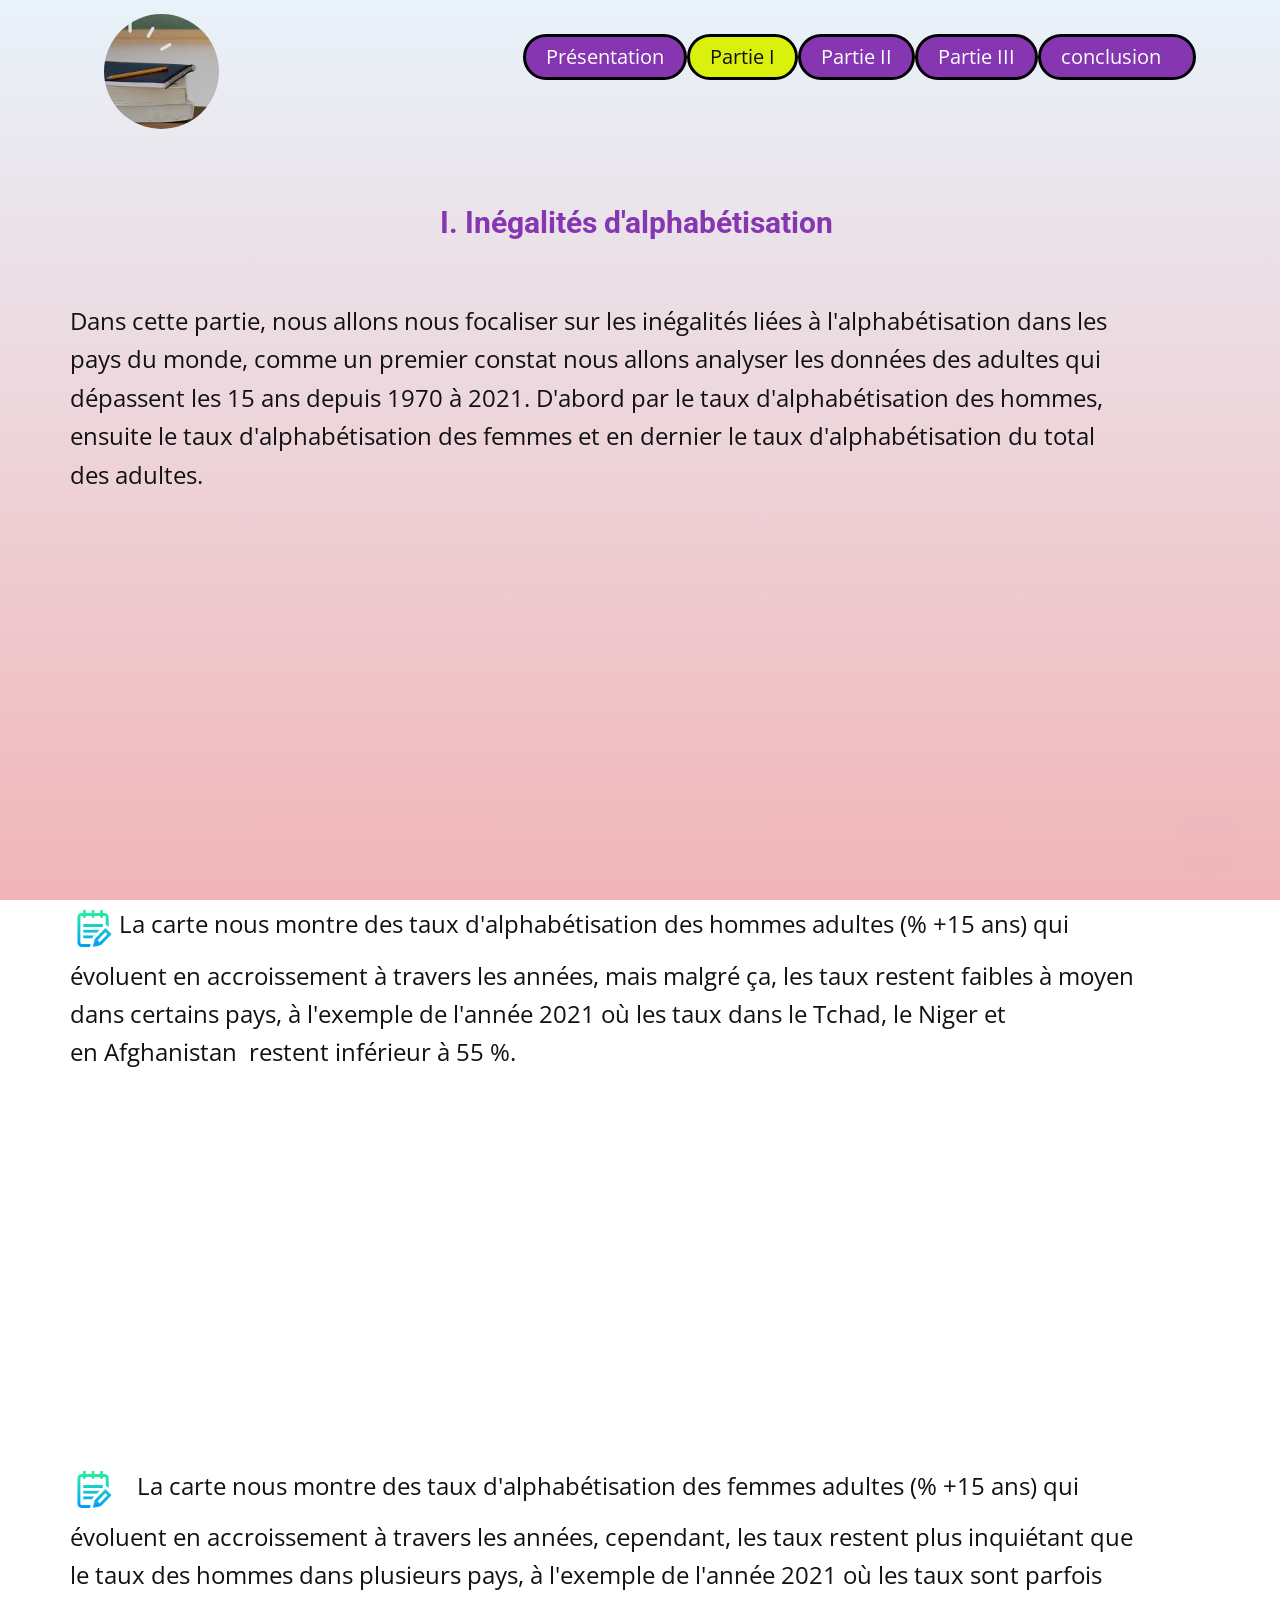
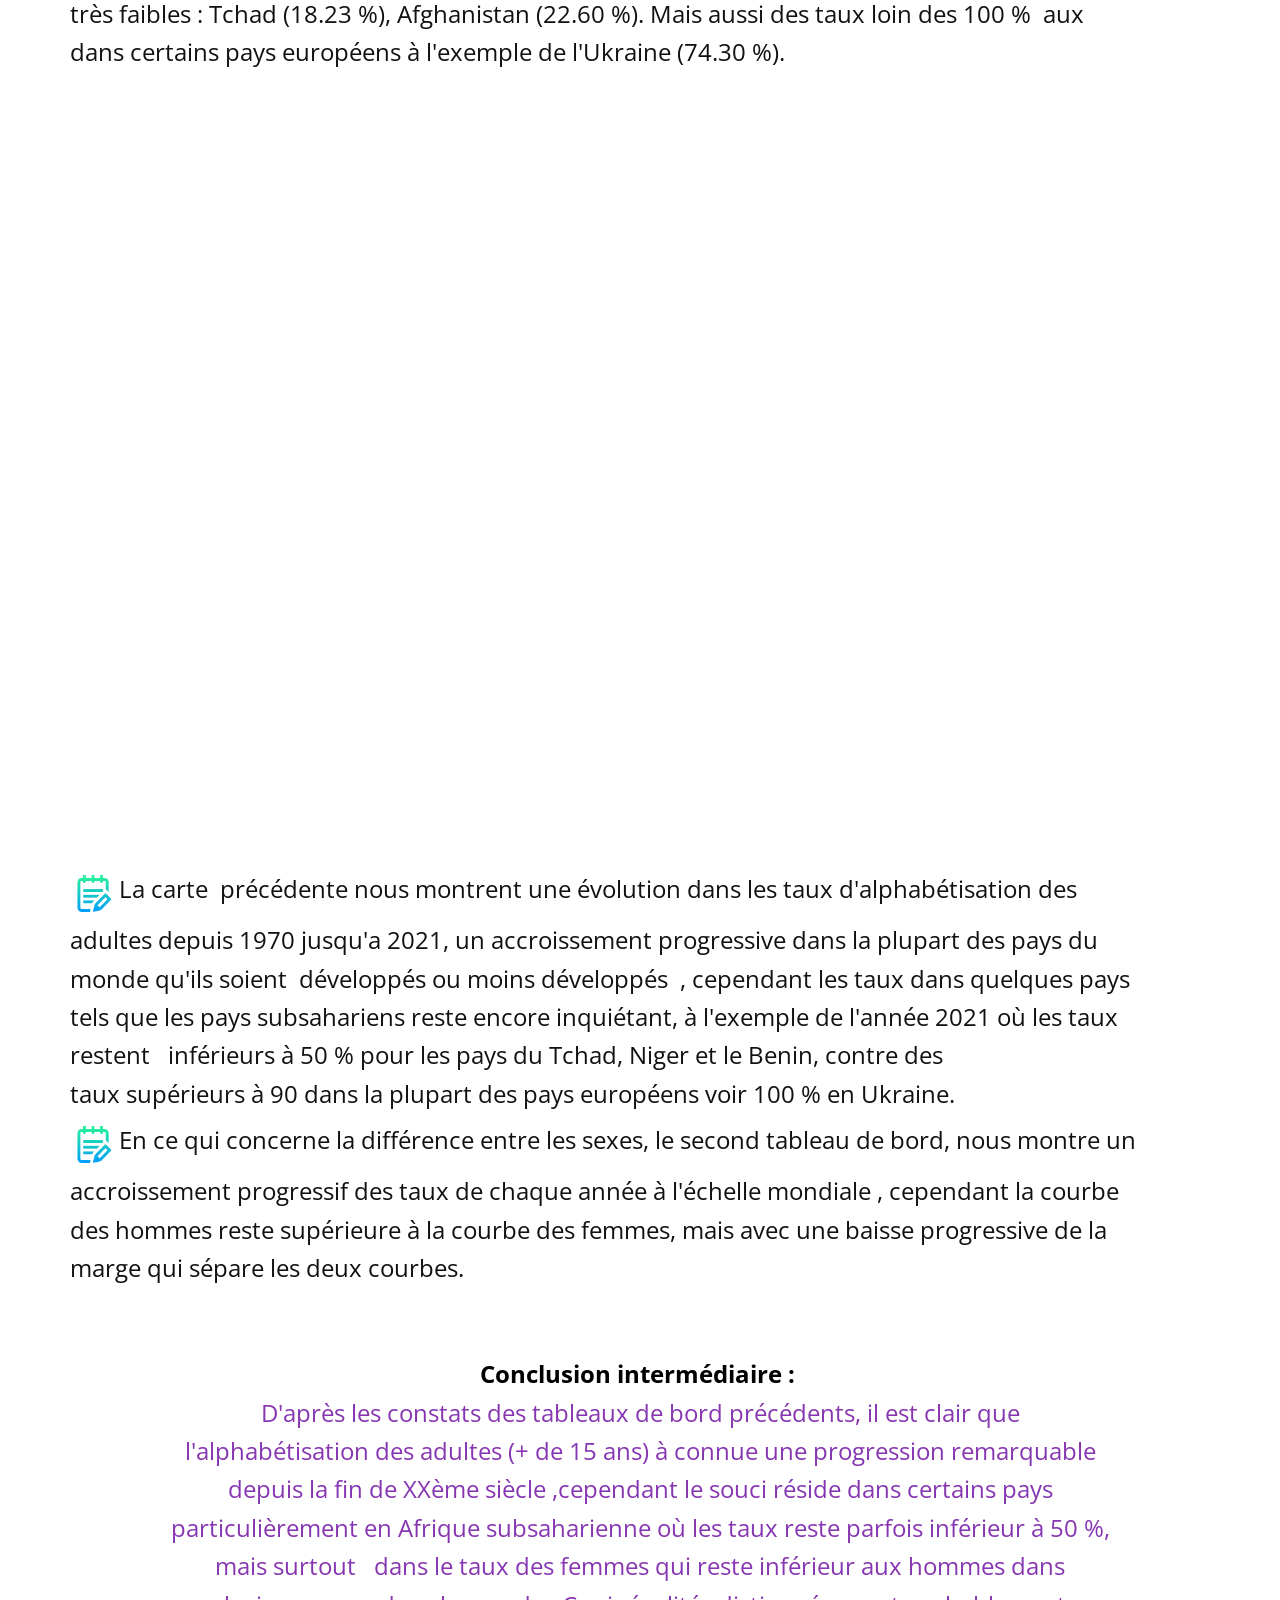
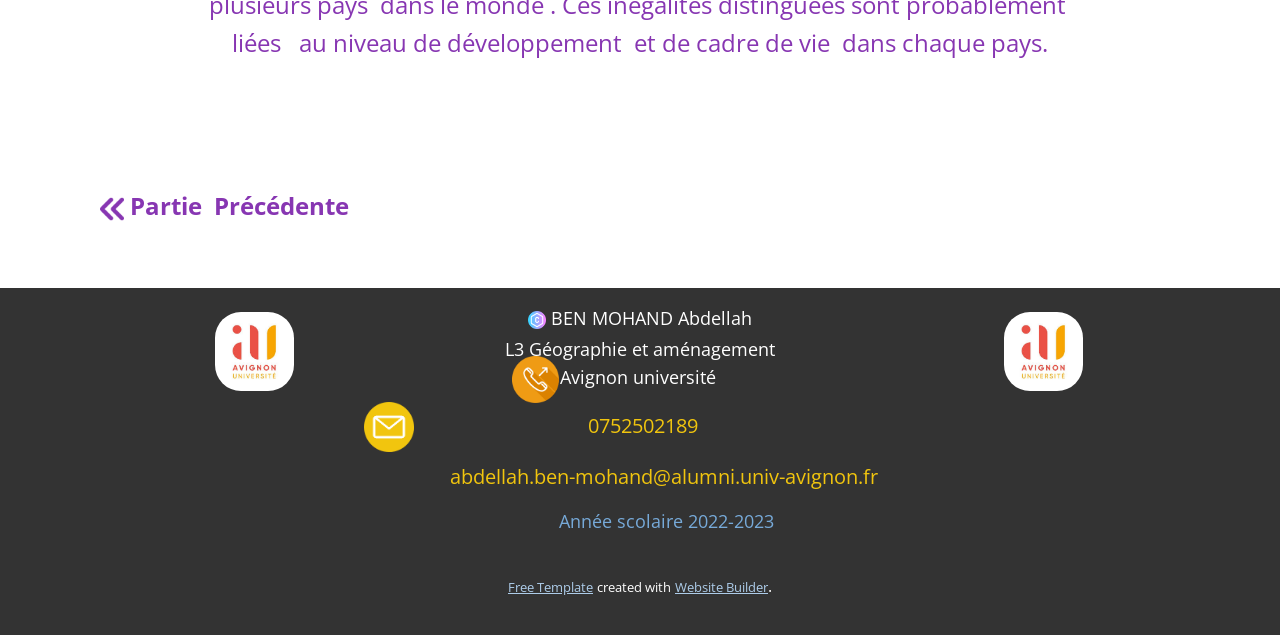
<file: Partie-I.html>
<!DOCTYPE html>
<html style="font-size: 16px;" lang="fr-FR"><head>
    <meta name="viewport" content="width=device-width, initial-scale=1.0">
    <meta charset="utf-8">
    <meta name="keywords" content="">
    <meta name="description" content="">
    <title>Partie I</title>
    <link rel="stylesheet" href="nicepage.css" media="screen">
<link rel="stylesheet" href="Partie-I.css" media="screen">
    <script class="u-script" type="text/javascript" src="jquery.js" defer=""></script>
    <script class="u-script" type="text/javascript" src="nicepage.js" defer=""></script>
    <meta name="generator" content="Nicepage 5.2.4, nicepage.com">
    <link id="u-theme-google-font" rel="stylesheet" href="https://fonts.googleapis.com/css?family=Roboto:100,100i,300,300i,400,400i,500,500i,700,700i,900,900i|Open+Sans:300,300i,400,400i,500,500i,600,600i,700,700i,800,800i">
    
    
    
    <script type="application/ld+json">{
		"@context": "http://schema.org",
		"@type": "Organization",
		"name": "site  éducation II"
}</script>
    <meta name="theme-color" content="#478ac9">
    <meta property="og:title" content="Partie I">
    <meta property="og:description" content="">
    <meta property="og:type" content="website">
  </head>
  <body class="u-body u-xl-mode" data-lang="fr"><header class="u-clearfix u-header" id="sec-be97"><div class="u-clearfix u-sheet u-sheet-1">
        <nav class="u-align-right u-menu u-menu-one-level u-offcanvas u-menu-1">
          <div class="menu-collapse" style="font-weight: 400; font-size: 1.25rem;">
            <a class="u-button-style u-custom-active-color u-custom-border-radius u-custom-color u-custom-hover-color u-custom-text-shadow u-custom-text-shadow-blur u-custom-text-shadow-color u-custom-text-shadow-transparency u-custom-text-shadow-x u-custom-text-shadow-y u-nav-link" href="#" style="text-shadow: -2px 0 0 rgba(0,0,0,0); padding: 0px 4px; font-size: calc(1em + 0px);">
              <svg class="u-svg-link" viewBox="0 0 24 24"><use xmlns:xlink="http://www.w3.org/1999/xlink" xlink:href="#menu-hamburger"></use></svg>
              <svg class="u-svg-content" version="1.1" id="menu-hamburger" viewBox="0 0 16 16" x="0px" y="0px" xmlns:xlink="http://www.w3.org/1999/xlink" xmlns="http://www.w3.org/2000/svg"><g><rect y="1" width="16" height="2"></rect><rect y="7" width="16" height="2"></rect><rect y="13" width="16" height="2"></rect>
</g></svg>
            </a>
          </div>
          <div class="u-custom-menu u-nav-container">
            <ul class="u-custom-font u-nav u-text-font u-unstyled u-nav-1"><li class="u-nav-item"><a class="u-active-custom-color-5 u-border-3 u-border-black u-button-style u-custom-color-4 u-hover-custom-color-5 u-nav-link u-radius-50" href="Présentation.html">Présentation</a>
</li><li class="u-nav-item"><a class="u-active-custom-color-5 u-border-3 u-border-black u-button-style u-custom-color-4 u-hover-custom-color-5 u-nav-link u-radius-50" href="Partie-I.html">Partie I</a>
</li><li class="u-nav-item"><a class="u-active-custom-color-5 u-border-3 u-border-black u-button-style u-custom-color-4 u-hover-custom-color-5 u-nav-link u-radius-50" href="Partie-II.html">Partie II</a>
</li><li class="u-nav-item"><a class="u-active-custom-color-5 u-border-3 u-border-black u-button-style u-custom-color-4 u-hover-custom-color-5 u-nav-link u-radius-50" href="Page-III.html">Partie III</a>
</li><li class="u-nav-item"><a class="u-active-custom-color-5 u-border-3 u-border-black u-button-style u-custom-color-4 u-hover-custom-color-5 u-nav-link u-radius-50" href="conclusion.html" style="padding-right: 32px;">conclusion</a>
</li></ul>
          </div>
          <div class="u-custom-menu u-nav-container-collapse">
            <div class="u-black u-container-style u-inner-container-layout u-opacity u-opacity-95 u-sidenav">
              <div class="u-inner-container-layout u-sidenav-overflow">
                <div class="u-menu-close"></div>
                <ul class="u-align-center u-nav u-popupmenu-items u-unstyled u-nav-2"><li class="u-nav-item"><a class="u-button-style u-nav-link" href="Présentation.html">Présentation</a>
</li><li class="u-nav-item"><a class="u-button-style u-nav-link" href="Partie-I.html">Partie I</a>
</li><li class="u-nav-item"><a class="u-button-style u-nav-link" href="Partie-II.html">Partie II</a>
</li><li class="u-nav-item"><a class="u-button-style u-nav-link" href="Page-III.html">Partie III</a>
</li><li class="u-nav-item"><a class="u-button-style u-nav-link" href="conclusion.html">conclusion</a>
</li></ul>
              </div>
            </div>
            <div class="u-black u-menu-overlay u-opacity u-opacity-70"></div>
          </div>
        </nav>
        <div class="u-hover-feature u-image u-image-circle u-image-1" alt="" data-image-width="310" data-image-height="163" data-animation-name="customAnimationIn" data-animation-duration="1000"></div>
      </div></header>
    <section class="u-clearfix u-section-1" id="sec-2684">
      <div class="u-clearfix u-sheet u-sheet-1">
        <h2 class="u-align-center u-hover-feature u-subtitle u-text u-text-custom-color-4 u-text-1">I. Inégalités d'alphabétisation&nbsp;</h2>
        <p class="u-align-left u-large-text u-text u-text-variant u-text-2">Dans cette partie, nous allons nous focaliser sur les inégalités liées à l'alphabétisation dans les pays du monde, comme un premier constat nous allons analyser les données des adultes qui dépassent les 15 ans depuis 1970 à 2021.&nbsp;D'abord par le taux d'alphabétisation des hommes, ensuite le taux d'alphabétisation des femmes et en dernier le taux d'alphabétisation du total des adultes.<br>
          <br>
        </p>
        <div class="u-align-center u-clearfix u-custom-html u-hover-feature u-custom-html-1">
          <div class="tableauPlaceholder" id="viz1673344543058" style="position: relative">
            <noscript>&amp;amp;amp;amp;amp;amp;amp;amp;amp;amp;amp;amp;amp;amp;amp;amp;amp;amp;amp;amp;amp;lt;a href='#'&amp;amp;amp;amp;amp;amp;amp;amp;amp;amp;amp;amp;amp;amp;amp;amp;amp;amp;amp;amp;amp;gt;&amp;amp;amp;amp;amp;amp;amp;amp;amp;amp;amp;amp;amp;amp;amp;amp;amp;amp;amp;amp;amp;lt;img alt='Tableau de bord 1 ' src='https:&amp;amp;amp;amp;amp;amp;amp;amp;amp;amp;amp;amp;amp;amp;amp;amp;amp;amp;amp;amp;amp;amp;#47;&amp;amp;amp;amp;amp;amp;amp;amp;amp;amp;amp;amp;amp;amp;amp;amp;amp;amp;amp;amp;amp;amp;#47;public.tableau.com&amp;amp;amp;amp;amp;amp;amp;amp;amp;amp;amp;amp;amp;amp;amp;amp;amp;amp;amp;amp;amp;amp;#47;static&amp;amp;amp;amp;amp;amp;amp;amp;amp;amp;amp;amp;amp;amp;amp;amp;amp;amp;amp;amp;amp;amp;#47;images&amp;amp;amp;amp;amp;amp;amp;amp;amp;amp;amp;amp;amp;amp;amp;amp;amp;amp;amp;amp;amp;amp;#47;Ta&amp;amp;amp;amp;amp;amp;amp;amp;amp;amp;amp;amp;amp;amp;amp;amp;amp;amp;amp;amp;amp;amp;#47;Tauxdalphabtisationdeshommesadultesdhommesgesde15ansetplus&amp;amp;amp;amp;amp;amp;amp;amp;amp;amp;amp;amp;amp;amp;amp;amp;amp;amp;amp;amp;amp;amp;#47;Tableaudebord1&amp;amp;amp;amp;amp;amp;amp;amp;amp;amp;amp;amp;amp;amp;amp;amp;amp;amp;amp;amp;amp;amp;#47;1_rss.png' style='border: none' /&amp;amp;amp;amp;amp;amp;amp;amp;amp;amp;amp;amp;amp;amp;amp;amp;amp;amp;amp;amp;amp;gt;&amp;amp;amp;amp;amp;amp;amp;amp;amp;amp;amp;amp;amp;amp;amp;amp;amp;amp;amp;amp;amp;lt;/a&amp;amp;amp;amp;amp;amp;amp;amp;amp;amp;amp;amp;amp;amp;amp;amp;amp;amp;amp;amp;amp;gt;</noscript>
            <object class="tableauViz" style="display:none;">
              <param name="host_url" value="https%3A%2F%2Fpublic.tableau.com%2F">
              <param name="embed_code_version" value="3">
              <param name="site_root" value="">
              <param name="name" value="Tauxdalphabtisationdeshommesadultesdhommesgesde15ansetplus/Tableaudebord1">
              <param name="tabs" value="no">
              <param name="toolbar" value="yes">
              <param name="static_image" value="https://public.tableau.com/static/images/Ta/Tauxdalphabtisationdeshommesadultesdhommesgesde15ansetplus/Tableaudebord1/1.png">
              <param name="animate_transition" value="yes">
              <param name="display_static_image" value="yes">
              <param name="display_spinner" value="yes">
              <param name="display_overlay" value="yes">
              <param name="display_count" value="yes">
              <param name="language" value="fr-FR">
            </object>
          </div>
          <script type="text/javascript"> var divElement = document.getElementById('viz1673344543058');                    var vizElement = divElement.getElementsByTagName('object')[0];                    if ( divElement.offsetWidth > 800 ) { vizElement.style.width='1000px';vizElement.style.height='827px';} else if ( divElement.offsetWidth > 500 ) { vizElement.style.width='1000px';vizElement.style.height='827px';} else { vizElement.style.width='100%';vizElement.style.height='727px';}                     var scriptElement = document.createElement('script');                    scriptElement.src = 'https://public.tableau.com/javascripts/api/viz_v1.js';                    vizElement.parentNode.insertBefore(scriptElement, vizElement); </script>
        </div>
        <p class="u-align-left u-large-text u-text u-text-variant u-text-3">&nbsp;<span class="u-file-icon u-icon u-icon-1"><img src="images/2043239.png" alt=""></span> La&nbsp;carte nous montre des&nbsp;taux d'alphabétisation&nbsp;des hommes adultes&nbsp;(% +15 ans)&nbsp;qui évoluent&nbsp;en accroissement à travers les années, mais malgré&nbsp;ça,&nbsp;les taux&nbsp;restent&nbsp;faibles à moyen dans certains&nbsp;pays,&nbsp;à l'exemple de l'année 2021 où les taux&nbsp;dans le&nbsp;Tchad, le Niger et en&nbsp;Afghanistan&nbsp;&nbsp;restent&nbsp;inférieur&nbsp;à 55 %.
        </p>
        <div class="u-align-center u-clearfix u-custom-html u-hover-feature u-custom-html-2">
          <div class="tableauPlaceholder" id="viz1673346439247" style="position: relative">
            <noscript>&amp;amp;amp;amp;amp;amp;amp;amp;amp;amp;amp;amp;amp;amp;amp;amp;amp;amp;amp;amp;lt;a href='#'&amp;amp;amp;amp;amp;amp;amp;amp;amp;amp;amp;amp;amp;amp;amp;amp;amp;amp;amp;amp;gt;&amp;amp;amp;amp;amp;amp;amp;amp;amp;amp;amp;amp;amp;amp;amp;amp;amp;amp;amp;amp;lt;img alt='Tableau de bord 1 ' src='https:&amp;amp;amp;amp;amp;amp;amp;amp;amp;amp;amp;amp;amp;amp;amp;amp;amp;amp;amp;amp;amp;#47;&amp;amp;amp;amp;amp;amp;amp;amp;amp;amp;amp;amp;amp;amp;amp;amp;amp;amp;amp;amp;amp;#47;public.tableau.com&amp;amp;amp;amp;amp;amp;amp;amp;amp;amp;amp;amp;amp;amp;amp;amp;amp;amp;amp;amp;amp;#47;static&amp;amp;amp;amp;amp;amp;amp;amp;amp;amp;amp;amp;amp;amp;amp;amp;amp;amp;amp;amp;amp;#47;images&amp;amp;amp;amp;amp;amp;amp;amp;amp;amp;amp;amp;amp;amp;amp;amp;amp;amp;amp;amp;amp;#47;Ta&amp;amp;amp;amp;amp;amp;amp;amp;amp;amp;amp;amp;amp;amp;amp;amp;amp;amp;amp;amp;amp;#47;Tauxdalphabtisationdesfemmesadultesdefemmesgesde15ansetplus&amp;amp;amp;amp;amp;amp;amp;amp;amp;amp;amp;amp;amp;amp;amp;amp;amp;amp;amp;amp;amp;#47;Tableaudebord1&amp;amp;amp;amp;amp;amp;amp;amp;amp;amp;amp;amp;amp;amp;amp;amp;amp;amp;amp;amp;amp;#47;1_rss.png' style='border: none' /&amp;amp;amp;amp;amp;amp;amp;amp;amp;amp;amp;amp;amp;amp;amp;amp;amp;amp;amp;amp;gt;&amp;amp;amp;amp;amp;amp;amp;amp;amp;amp;amp;amp;amp;amp;amp;amp;amp;amp;amp;amp;lt;/a&amp;amp;amp;amp;amp;amp;amp;amp;amp;amp;amp;amp;amp;amp;amp;amp;amp;amp;amp;amp;gt;</noscript>
            <object class="tableauViz" style="display:none;">
              <param name="host_url" value="https%3A%2F%2Fpublic.tableau.com%2F">
              <param name="embed_code_version" value="3">
              <param name="site_root" value="">
              <param name="name" value="Tauxdalphabtisationdesfemmesadultesdefemmesgesde15ansetplus/Tableaudebord1">
              <param name="tabs" value="no">
              <param name="toolbar" value="yes">
              <param name="static_image" value="https://public.tableau.com/static/images/Ta/Tauxdalphabtisationdesfemmesadultesdefemmesgesde15ansetplus/Tableaudebord1/1.png">
              <param name="animate_transition" value="yes">
              <param name="display_static_image" value="yes">
              <param name="display_spinner" value="yes">
              <param name="display_overlay" value="yes">
              <param name="display_count" value="yes">
              <param name="language" value="fr-FR">
            </object>
          </div>
          <script type="text/javascript"> var divElement = document.getElementById('viz1673346439247');                    var vizElement = divElement.getElementsByTagName('object')[0];                    if ( divElement.offsetWidth > 800 ) { vizElement.style.width='1000px';vizElement.style.height='827px';} else if ( divElement.offsetWidth > 500 ) { vizElement.style.width='1000px';vizElement.style.height='827px';} else { vizElement.style.width='100%';vizElement.style.height='727px';}                     var scriptElement = document.createElement('script');                    scriptElement.src = 'https://public.tableau.com/javascripts/api/viz_v1.js';                    vizElement.parentNode.insertBefore(scriptElement, vizElement); </script>
        </div>
        <p class="u-align-left u-large-text u-text u-text-variant u-text-4">&nbsp;<span class="u-file-icon u-icon u-icon-2"><img src="images/2043239.png" alt=""></span> &nbsp;&nbsp;&nbsp;La&nbsp;carte nous montre des&nbsp;taux d'alphabétisation&nbsp;des femmes adultes&nbsp;(% +15 ans)&nbsp;qui évoluent&nbsp;en accroissement à travers les années,&nbsp;cependant,&nbsp;les taux restent plus inquiétant que le taux des hommes dans&nbsp;plusieurs pays, à l'exemple de l'année 2021 où les taux&nbsp;sont parfois très faibles&nbsp;:&nbsp;Tchad&nbsp;(18.23 %), Afghanistan&nbsp;(22.60 %).&nbsp;Mais&nbsp;aussi des&nbsp;taux loin&nbsp;des&nbsp;100 %&nbsp;&nbsp;aux dans certains pays&nbsp;européens&nbsp;à l'exemple de l'Ukraine&nbsp;(74.30 %).
        </p>
      </div>
      
      
      
    </section>
    <section class="u-clearfix u-section-2" id="sec-0b8a">
      <div class="u-clearfix u-sheet u-sheet-1">
        <div class="u-align-center u-clearfix u-custom-html u-hover-feature u-custom-html-1">
          <div class="tableauPlaceholder" id="viz1673339728386" style="position: relative">
            <noscript>&amp;amp;amp;amp;amp;amp;amp;amp;amp;amp;amp;amp;amp;amp;amp;amp;amp;amp;amp;amp;amp;amp;amp;amp;amp;amp;lt;a href='#'&amp;amp;amp;amp;amp;amp;amp;amp;amp;amp;amp;amp;amp;amp;amp;amp;amp;amp;amp;amp;amp;amp;amp;amp;amp;amp;gt;&amp;amp;amp;amp;amp;amp;amp;amp;amp;amp;amp;amp;amp;amp;amp;amp;amp;amp;amp;amp;amp;amp;amp;amp;amp;amp;lt;img alt='Taux d’alphabétisation, total des adultes (%&amp;amp;amp;amp;amp;amp;amp;amp;amp;amp;amp;amp;amp;amp;amp;amp;amp;amp;amp;amp;amp;amp;amp;amp;amp;amp;nbsp;des personnes âgées de 15 ans et plus) ' src='https:&amp;amp;amp;amp;amp;amp;amp;amp;amp;amp;amp;amp;amp;amp;amp;amp;amp;amp;amp;amp;amp;amp;amp;amp;amp;amp;amp;#47;&amp;amp;amp;amp;amp;amp;amp;amp;amp;amp;amp;amp;amp;amp;amp;amp;amp;amp;amp;amp;amp;amp;amp;amp;amp;amp;amp;#47;public.tableau.com&amp;amp;amp;amp;amp;amp;amp;amp;amp;amp;amp;amp;amp;amp;amp;amp;amp;amp;amp;amp;amp;amp;amp;amp;amp;amp;amp;#47;static&amp;amp;amp;amp;amp;amp;amp;amp;amp;amp;amp;amp;amp;amp;amp;amp;amp;amp;amp;amp;amp;amp;amp;amp;amp;amp;amp;#47;images&amp;amp;amp;amp;amp;amp;amp;amp;amp;amp;amp;amp;amp;amp;amp;amp;amp;amp;amp;amp;amp;amp;amp;amp;amp;amp;amp;#47;Ta&amp;amp;amp;amp;amp;amp;amp;amp;amp;amp;amp;amp;amp;amp;amp;amp;amp;amp;amp;amp;amp;amp;amp;amp;amp;amp;amp;#47;Tauxdalphabtisationtotaldesadultesdespersonnesgesde15ansetplus&amp;amp;amp;amp;amp;amp;amp;amp;amp;amp;amp;amp;amp;amp;amp;amp;amp;amp;amp;amp;amp;amp;amp;amp;amp;amp;amp;#47;Feuille1&amp;amp;amp;amp;amp;amp;amp;amp;amp;amp;amp;amp;amp;amp;amp;amp;amp;amp;amp;amp;amp;amp;amp;amp;amp;amp;amp;#47;1_rss.png' style='border: none' /&amp;amp;amp;amp;amp;amp;amp;amp;amp;amp;amp;amp;amp;amp;amp;amp;amp;amp;amp;amp;amp;amp;amp;amp;amp;amp;gt;&amp;amp;amp;amp;amp;amp;amp;amp;amp;amp;amp;amp;amp;amp;amp;amp;amp;amp;amp;amp;amp;amp;amp;amp;amp;amp;lt;/a&amp;amp;amp;amp;amp;amp;amp;amp;amp;amp;amp;amp;amp;amp;amp;amp;amp;amp;amp;amp;amp;amp;amp;amp;amp;amp;gt;</noscript>
            <object class="tableauViz" style="display:none;">
              <param name="host_url" value="https%3A%2F%2Fpublic.tableau.com%2F">
              <param name="embed_code_version" value="3">
              <param name="site_root" value="">
              <param name="name" value="Tauxdalphabtisationtotaldesadultesdespersonnesgesde15ansetplus/Feuille1">
              <param name="tabs" value="no">
              <param name="toolbar" value="yes">
              <param name="static_image" value="https://public.tableau.com/static/images/Ta/Tauxdalphabtisationtotaldesadultesdespersonnesgesde15ansetplus/Feuille1/1.png">
              <param name="animate_transition" value="yes">
              <param name="display_static_image" value="yes">
              <param name="display_spinner" value="yes">
              <param name="display_overlay" value="yes">
              <param name="display_count" value="yes">
              <param name="language" value="fr-FR">
            </object>
          </div>
          <script type="text/javascript"> var divElement = document.getElementById('viz1673339728386');                    var vizElement = divElement.getElementsByTagName('object')[0];                    vizElement.style.width='100%';vizElement.style.height=(divElement.offsetWidth*0.75)+'px';                    var scriptElement = document.createElement('script');                    scriptElement.src = 'https://public.tableau.com/javascripts/api/viz_v1.js';                    vizElement.parentNode.insertBefore(scriptElement, vizElement); </script>
        </div>
        <div class="u-align-center u-clearfix u-custom-html u-hover-feature u-custom-html-2">
          <styl<styl< div="">
            <div class="tableauPlaceholder" id="viz1673340203802" style="position: relative">
              <noscript>&amp;amp;amp;amp;amp;amp;amp;amp;amp;amp;amp;amp;amp;amp;amp;amp;amp;amp;amp;amp;amp;amp;amp;amp;amp;amp;lt;a href='#'&amp;amp;amp;amp;amp;amp;amp;amp;amp;amp;amp;amp;amp;amp;amp;amp;amp;amp;amp;amp;amp;amp;amp;amp;amp;amp;gt;&amp;amp;amp;amp;amp;amp;amp;amp;amp;amp;amp;amp;amp;amp;amp;amp;amp;amp;amp;amp;amp;amp;amp;amp;amp;amp;lt;img alt='Tableau de bord 1 ' src='https:&amp;amp;amp;amp;amp;amp;amp;amp;amp;amp;amp;amp;amp;amp;amp;amp;amp;amp;amp;amp;amp;amp;amp;amp;amp;amp;amp;#47;&amp;amp;amp;amp;amp;amp;amp;amp;amp;amp;amp;amp;amp;amp;amp;amp;amp;amp;amp;amp;amp;amp;amp;amp;amp;amp;amp;#47;public.tableau.com&amp;amp;amp;amp;amp;amp;amp;amp;amp;amp;amp;amp;amp;amp;amp;amp;amp;amp;amp;amp;amp;amp;amp;amp;amp;amp;amp;#47;static&amp;amp;amp;amp;amp;amp;amp;amp;amp;amp;amp;amp;amp;amp;amp;amp;amp;amp;amp;amp;amp;amp;amp;amp;amp;amp;amp;#47;images&amp;amp;amp;amp;amp;amp;amp;amp;amp;amp;amp;amp;amp;amp;amp;amp;amp;amp;amp;amp;amp;amp;amp;amp;amp;amp;amp;#47;Ta&amp;amp;amp;amp;amp;amp;amp;amp;amp;amp;amp;amp;amp;amp;amp;amp;amp;amp;amp;amp;amp;amp;amp;amp;amp;amp;amp;#47;Tauxdalphabtisationaumondeparsexedespersonnesgesde15ansetplus&amp;amp;amp;amp;amp;amp;amp;amp;amp;amp;amp;amp;amp;amp;amp;amp;amp;amp;amp;amp;amp;amp;amp;amp;amp;amp;amp;#47;Tableaudebord1&amp;amp;amp;amp;amp;amp;amp;amp;amp;amp;amp;amp;amp;amp;amp;amp;amp;amp;amp;amp;amp;amp;amp;amp;amp;amp;amp;#47;1_rss.png' style='border: none' /&amp;amp;amp;amp;amp;amp;amp;amp;amp;amp;amp;amp;amp;amp;amp;amp;amp;amp;amp;amp;amp;amp;amp;amp;amp;amp;gt;&amp;amp;amp;amp;amp;amp;amp;amp;amp;amp;amp;amp;amp;amp;amp;amp;amp;amp;amp;amp;amp;amp;amp;amp;amp;amp;lt;/a&amp;amp;amp;amp;amp;amp;amp;amp;amp;amp;amp;amp;amp;amp;amp;amp;amp;amp;amp;amp;amp;amp;amp;amp;amp;amp;gt;</noscript>
              <object class="tableauViz" style="display:none;">
                <param name="host_url" value="https%3A%2F%2Fpublic.tableau.com%2F">
                <param name="embed_code_version" value="3">
                <param name="site_root" value="">
                <param name="name" value="Tauxdalphabtisationaumondeparsexedespersonnesgesde15ansetplus/Tableaudebord1">
                <param name="tabs" value="no">
                <param name="toolbar" value="yes">
                <param name="static_image" value="https://public.tableau.com/static/images/Ta/Tauxdalphabtisationaumondeparsexedespersonnesgesde15ansetplus/Tableaudebord1/1.png">
                <param name="animate_transition" value="yes">
                <param name="display_static_image" value="yes">
                <param name="display_spinner" value="yes">
                <param name="display_overlay" value="yes">
                <param name="display_count" value="yes">
                <param name="language" value="fr-FR">
              </object>
            </div>
            <script type="text/javascript"> var divElement = document.getElementById('viz1673340203802');                    var vizElement = divElement.getElementsByTagName('object')[0];                    if ( divElement.offsetWidth > 800 ) { vizElement.style.width='1000px';vizElement.style.height='827px';} else if ( divElement.offsetWidth > 500 ) { vizElement.style.width='1000px';vizElement.style.height='827px';} else { vizElement.style.width='100%';vizElement.style.height='777px';}                     var scriptElement = document.createElement('script');                    scriptElement.src = 'https://public.tableau.com/javascripts/api/viz_v1.js';                    vizElement.parentNode.insertBefore(scriptElement, vizElement); </script>
          </styl<styl<>
        </div>
        <p class="u-align-left u-large-text u-text u-text-variant u-text-1">&nbsp;<span class="u-file-icon u-icon u-icon-1"><img src="images/2043239.png" alt=""></span> La carte&nbsp; précédente nous&nbsp;montrent&nbsp;une évolution dans les taux d'alphabétisation des adultes depuis&nbsp;1970 jusqu'a 2021,&nbsp;un accroissement progressive dans la plupart des pays du monde qu'ils soient&nbsp;&nbsp;développés&nbsp;ou&nbsp;moins&nbsp;développés&nbsp;&nbsp;,&nbsp;cependant les&nbsp;taux dans&nbsp;quelques pays tels que les pays subsahariens reste encore&nbsp;inquiétant,&nbsp;à l'exemple de l'année&nbsp;2021 où&nbsp;les taux restent&nbsp; &nbsp;inférieurs&nbsp;à 50&nbsp;% pour les pays du&nbsp;Tchad,&nbsp;Niger et le Benin, contre&nbsp;des taux&nbsp;supérieurs&nbsp;à 90 dans la plupart des pays européens voir 100 % en&nbsp;Ukraine.&nbsp;<br>&nbsp;<span class="u-file-icon u-icon u-icon-2"><img src="images/2043239.png" alt=""></span>&nbsp;En ce qui concerne la différence entre les sexes, le&nbsp;second tableau de&nbsp;bord, nous&nbsp;montre un accroissement&nbsp;progressif&nbsp;des taux de chaque année à l'échelle&nbsp;mondiale&nbsp;, cependant la courbe des hommes reste&nbsp;supérieure&nbsp;à la&nbsp;courbe des&nbsp;femmes, mais&nbsp;avec une baisse progressive de la marge qui sépare les deux&nbsp;courbes.<br>
          <br>
        </p>
        <p class="u-align-center u-hover-feature u-large-text u-text u-text-custom-color-4 u-text-variant u-text-2" data-animation-name="" data-animation-duration="0" data-animation-direction="">
          <span class="u-text-black">
            <br> Conclusion intermédiaire :&nbsp;
          </span>
          <br>
          <span style="font-weight: 400;">D'après&nbsp;les constats des tableaux de bord précédents, il est clair que l'alphabétisation des adultes&nbsp;(+ de 15 ans)&nbsp;à connue une progression&nbsp;remarquable &nbsp;depuis&nbsp;la fin de&nbsp;XXème&nbsp;siècle&nbsp;,cependant&nbsp;le souci réside dans certains&nbsp;pays&nbsp; particulièrement&nbsp;en Afrique subsaharienne où les taux reste parfois inférieur à 50 %, mais&nbsp;surtout&nbsp; &nbsp;dans&nbsp;le taux des femmes qui reste inférieur aux hommes dans plusieurs&nbsp;pays&nbsp; dans&nbsp;le&nbsp;monde .&nbsp;Ces inégalités distinguées sont&nbsp;probablement&nbsp; liées&nbsp;&nbsp;&nbsp;au niveau de&nbsp;développement&nbsp; et&nbsp;de cadre de&nbsp;vie&nbsp; dans chaque pays.</span>
          <br>
        </p>
        <a href="Partie-II.html" class="u-border-2 u-border-grey-75 u-btn u-button-style u-hover-feature u-none u-text-active-custom-color-4 u-text-custom-color-4 u-text-hover-palette-2-dark-3 u-btn-1" data-animation-name="customAnimationIn" data-animation-duration="1000">Partie suivante&nbsp;&nbsp;<span class="u-icon u-text-custom-color-4"><svg class="u-svg-content" viewBox="0 -32 426.66667 426" style="width: 1em; height: 1em;"><path d="m213.332031 181.667969c0 4.265625-1.277343 8.53125-3.625 11.730469l-106.667969 160c-3.839843 5.761718-10.238281 9.601562-17.707031 9.601562h-64c-11.730469 0-21.332031-9.601562-21.332031-21.332031 0-4.269531 1.28125-8.535157 3.625-11.734375l98.773438-148.265625-98.773438-148.269531c-2.34375-3.199219-3.625-7.464844-3.625-11.730469 0-11.734375 9.601562-21.335938 21.332031-21.335938h64c7.46875 0 13.867188 3.839844 17.707031 9.601563l106.667969 160c2.347657 3.199218 3.625 7.464844 3.625 11.734375zm0 0"></path><path d="m426.667969 181.667969c0 4.265625-1.28125 8.53125-3.628907 11.730469l-106.664062 160c-3.839844 5.761718-10.242188 9.601562-17.707031 9.601562h-64c-11.734375 0-21.335938-9.601562-21.335938-21.332031 0-4.269531 1.28125-8.535157 3.628907-11.734375l98.773437-148.265625-98.773437-148.269531c-2.347657-3.199219-3.628907-7.464844-3.628907-11.730469 0-11.734375 9.601563-21.335938 21.335938-21.335938h64c7.464843 0 13.867187 3.839844 17.707031 9.601563l106.664062 160c2.347657 3.199218 3.628907 7.464844 3.628907 11.734375zm0 0"></path></svg><img></span>
        </a>
        <a href="Présentation.html" class="u-border-2 u-border-grey-75 u-border-no-bottom u-border-no-left u-border-no-right u-border-no-top u-btn u-button-style u-none u-text-active-custom-color-4 u-text-custom-color-4 u-text-hover-black u-btn-2"><span class="u-file-icon u-icon u-text-custom-color-4"><img src="images/7344947-424381ec.png" alt=""></span>&nbsp;Partie&nbsp; Précédente
        </a>
      </div>
      
      
      
      
    </section>
    
    
    <footer class="u-align-center u-clearfix u-footer u-grey-80 u-footer" id="sec-c062"><div class="u-clearfix u-sheet u-sheet-1">
        <p class="u-align-center u-small-text u-text u-text-variant u-text-1"><span class="u-file-icon u-icon"><img src="images/1057081.png" alt=""></span>&nbsp;BEN MOHAND Abdellah <br>L3 Géographie et amé​nagement<br>Avignon université&nbsp;<br>
        </p>
        <div class="u-align-right u-container-style u-effect-hover-zoom u-group u-hover-feature u-image-contain u-image-round u-preserve-proportions u-radius-26 u-shape-round u-group-1" data-image-width="225" data-image-height="225" data-animation-name="pulse" data-animation-duration="1250" data-animation-direction="" data-animation-delay="0" data-href="https://univ-avignon.fr/site-institutionnel-de-l-universite-d-avignon-859.kjsp">
          <div class="u-background-effect u-expanded">
            <div class="u-background-effect-image u-expanded u-image u-image-contain u-image-1" data-image-width="225" data-image-height="225" data-href="https://univ-avignon.fr/site-institutionnel-de-l-universite-d-avignon-859.kjsp"></div>
          </div>
          <div class="u-container-layout u-container-layout-1"></div>
        </div>
        <div class="u-align-right u-container-style u-effect-hover-zoom u-group u-hover-feature u-image-contain u-image-round u-preserve-proportions u-radius-26 u-shape-round u-group-2" data-image-width="225" data-image-height="225" data-animation-name="pulse" data-animation-duration="1250" data-animation-direction="" data-animation-delay="0" data-href="https://univ-avignon.fr/site-institutionnel-de-l-universite-d-avignon-859.kjsp">
          <div class="u-background-effect u-expanded">
            <div class="u-background-effect-image u-expanded u-image u-image-contain u-image-2" data-image-width="225" data-image-height="225" data-href="https://univ-avignon.fr/site-institutionnel-de-l-universite-d-avignon-859.kjsp"></div>
          </div>
          <div class="u-container-layout u-container-layout-2"></div>
        </div>
        <a href="https://nicepage.com/c/sale-html-templates" class="u-active-none u-align-center-md u-align-center-sm u-align-center-xs u-border-none u-btn u-button-style u-none u-text-palette-3-base u-btn-1"> &nbsp;0752502189</a><span class="u-file-icon u-icon u-icon-2" data-animation-name="slideIn" data-animation-duration="1000" data-animation-direction="Down" data-href="tel:+33752502189"><img src="images/3726541.png" alt=""></span>
        <p class="u-align-center u-text u-text-palette-3-base u-text-2"> abdellah.ben-mohand@alumni.univ-avig​​non.fr</p><span class="u-align-left u-file-icon u-icon u-text-palette-3-base u-icon-3" data-animation-name="slideIn" data-animation-duration="1000" data-animation-direction="Down"><img src="images/3178364-fd3cb0a0.png" alt=""></span>
        <p class="u-align-center-md u-align-center-sm u-align-center-xs u-text u-text-palette-1-light-1 u-text-3"><span class="u-icon"></span>&nbsp;Année scolaire 2022-2023
        </p>
      </div></footer>
    <section class="u-backlink u-clearfix u-grey-80">
      <a class="u-link" href="templates" target="_blank">
        <span>Free Template</span>
      </a>
      <p class="u-text">
        <span>created with</span>
      </p>
      <a class="u-link" href="website-builder" target="_blank">
        <span>Website Builder</span>
      </a>. 
    </section><span style="height: 64px; width: 64px; right: 40px; bottom: 25px; box-shadow: 0 -2px 8px 0 rgba(128,128,128,1); margin-left: 0px; margin-top: 0px; margin-right: auto; background-image: none; padding: 19px;" class="u-back-to-top u-icon u-icon-circle u-opacity u-opacity-85 u-palette-1-base u-text-white" data-href="#">
        <svg class="u-svg-link" preserveAspectRatio="xMidYMin slice" viewBox="0 0 551.13 551.13"><use xmlns:xlink="http://www.w3.org/1999/xlink" xlink:href="#svg-1d98"></use></svg>
        <svg class="u-svg-content" viewBox="0 0 551.13 551.13" id="svg-1d98"><path d="m275.565 189.451 223.897 223.897h51.668l-275.565-275.565-275.565 275.565h51.668z"></path></svg>
    </span>
  
</body></html>
</file>
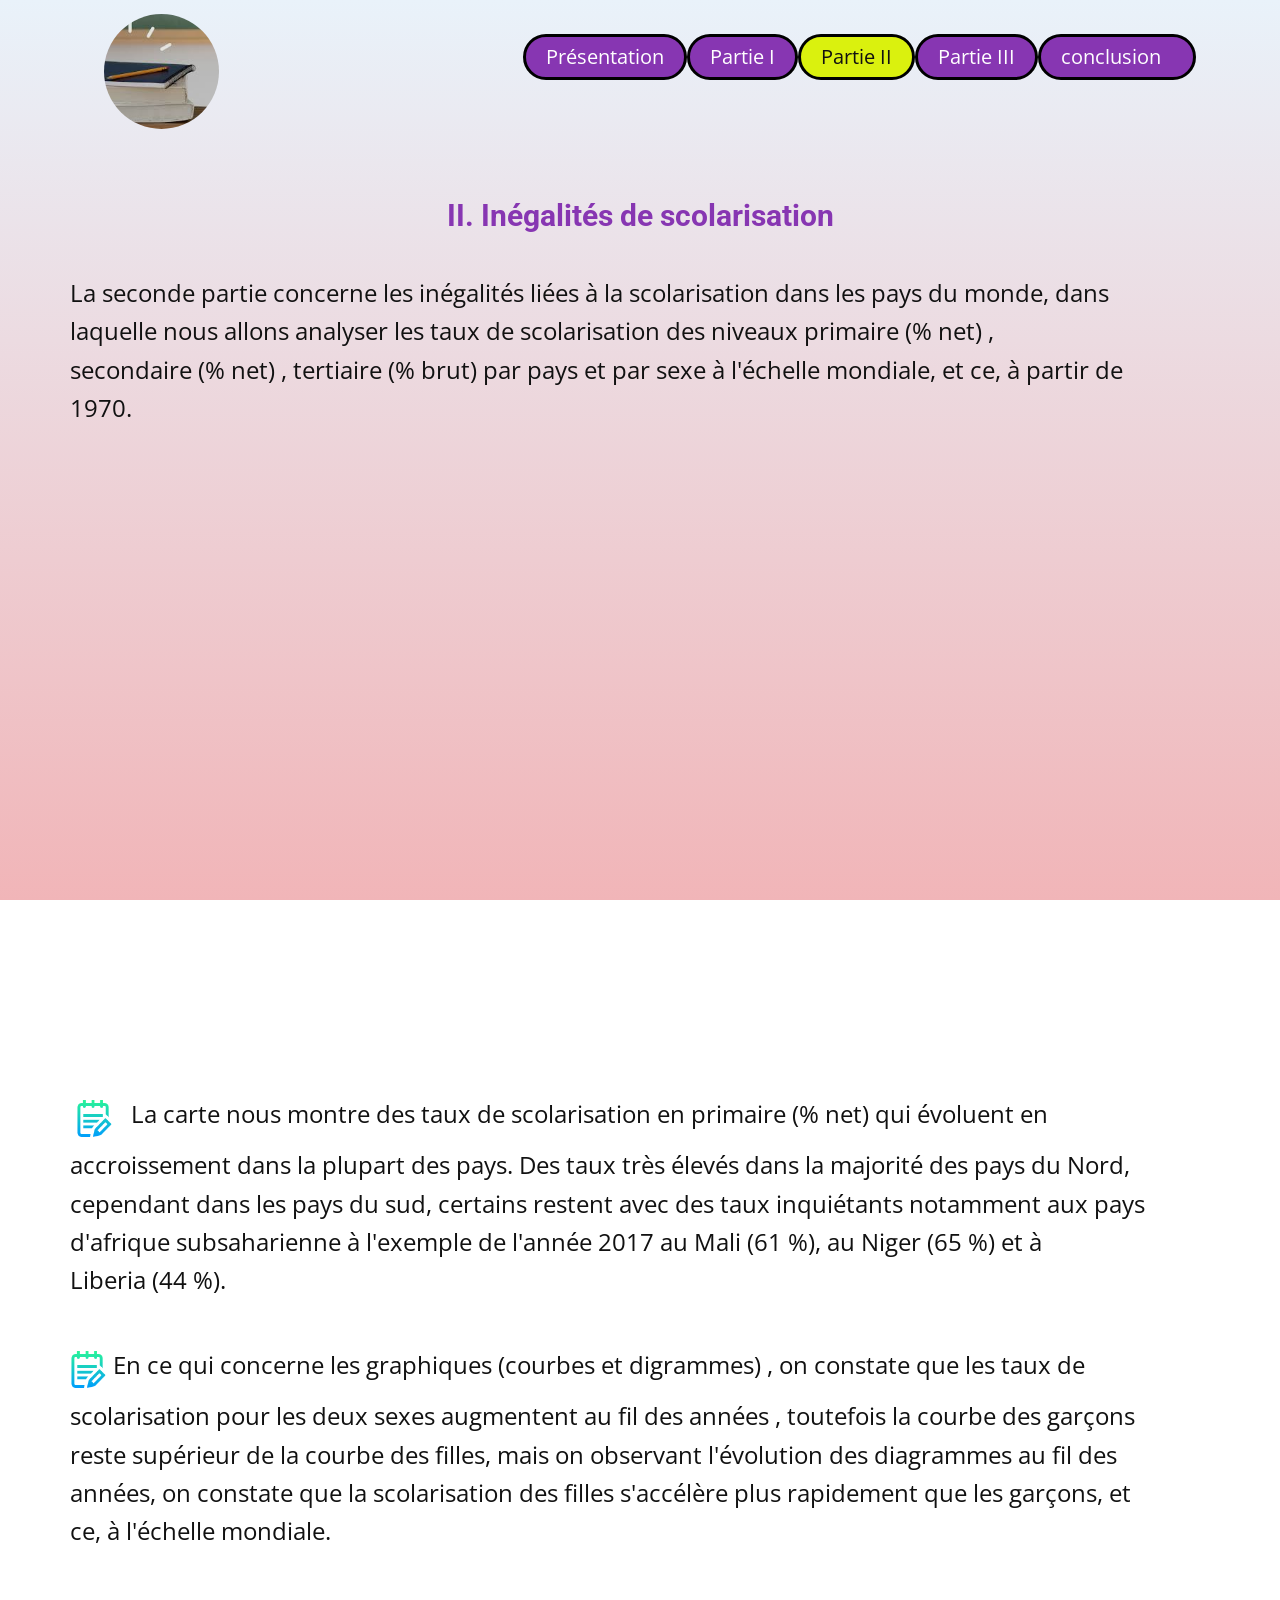
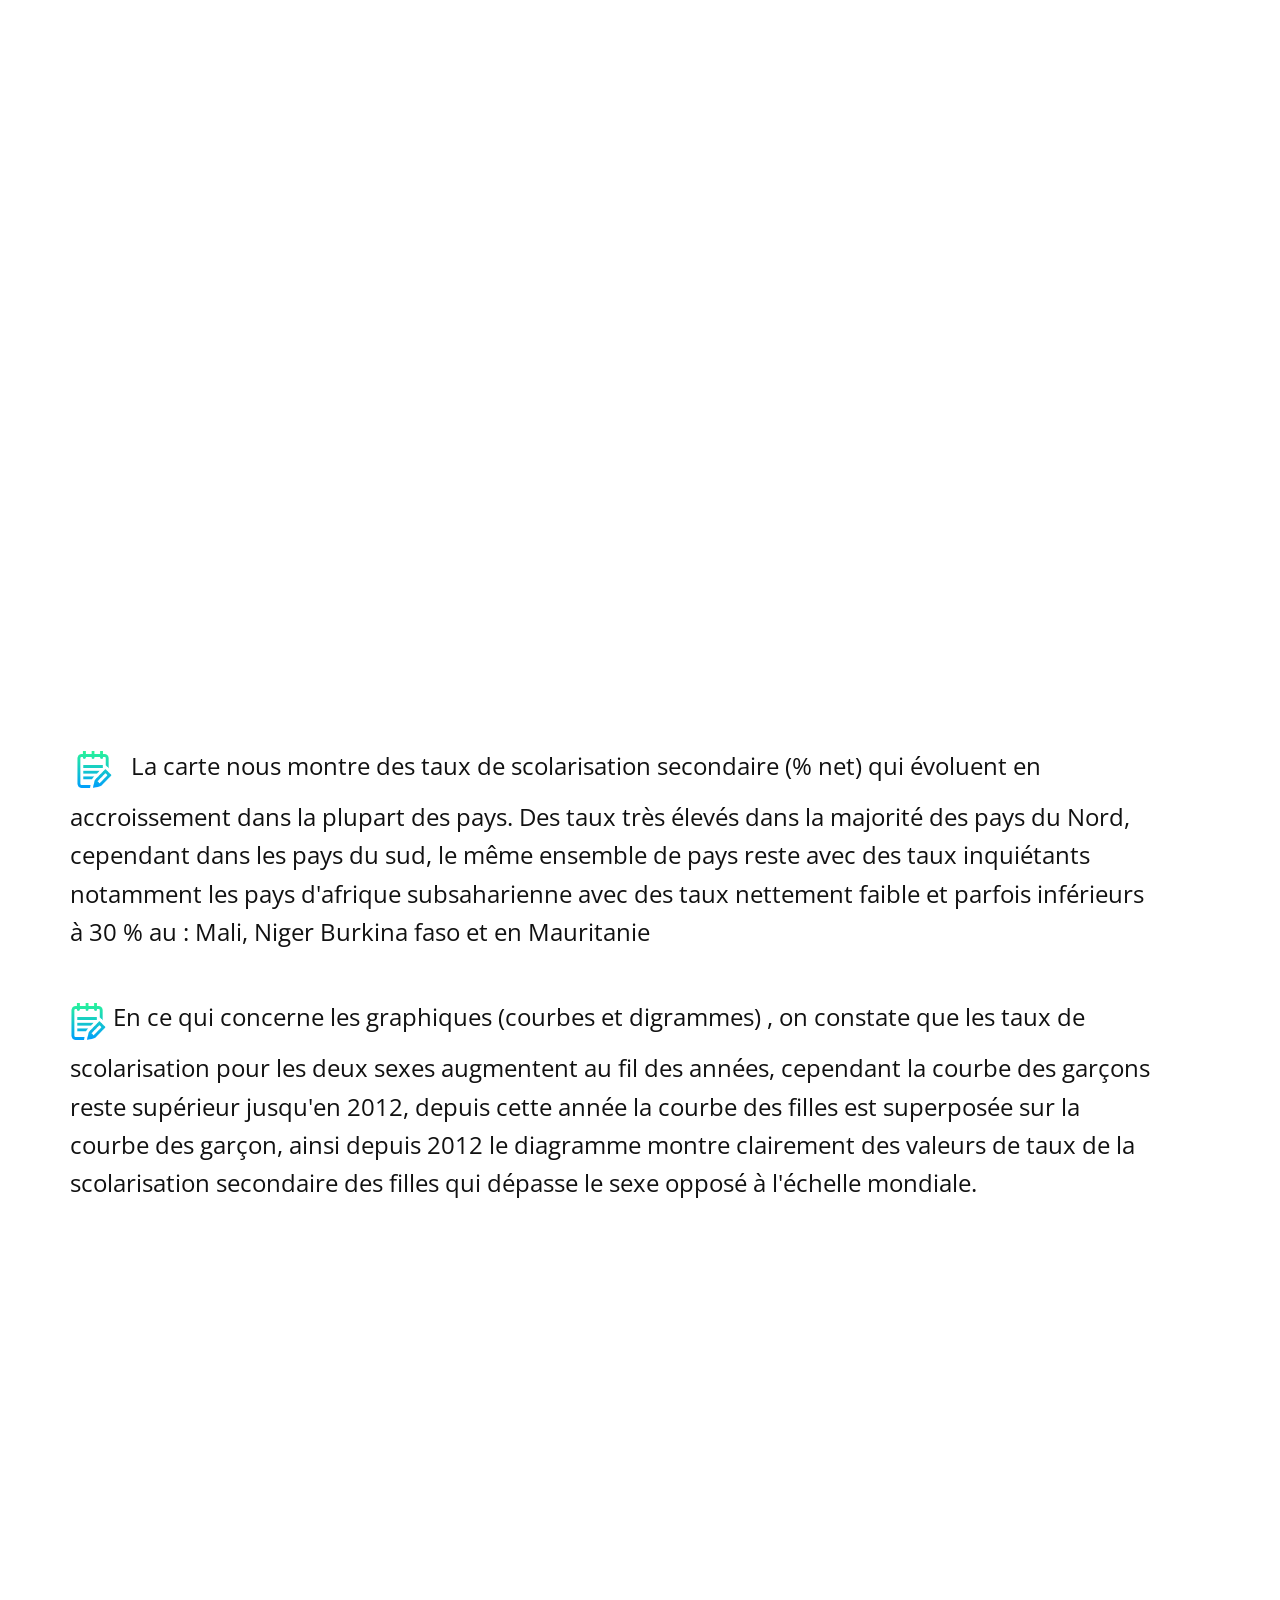
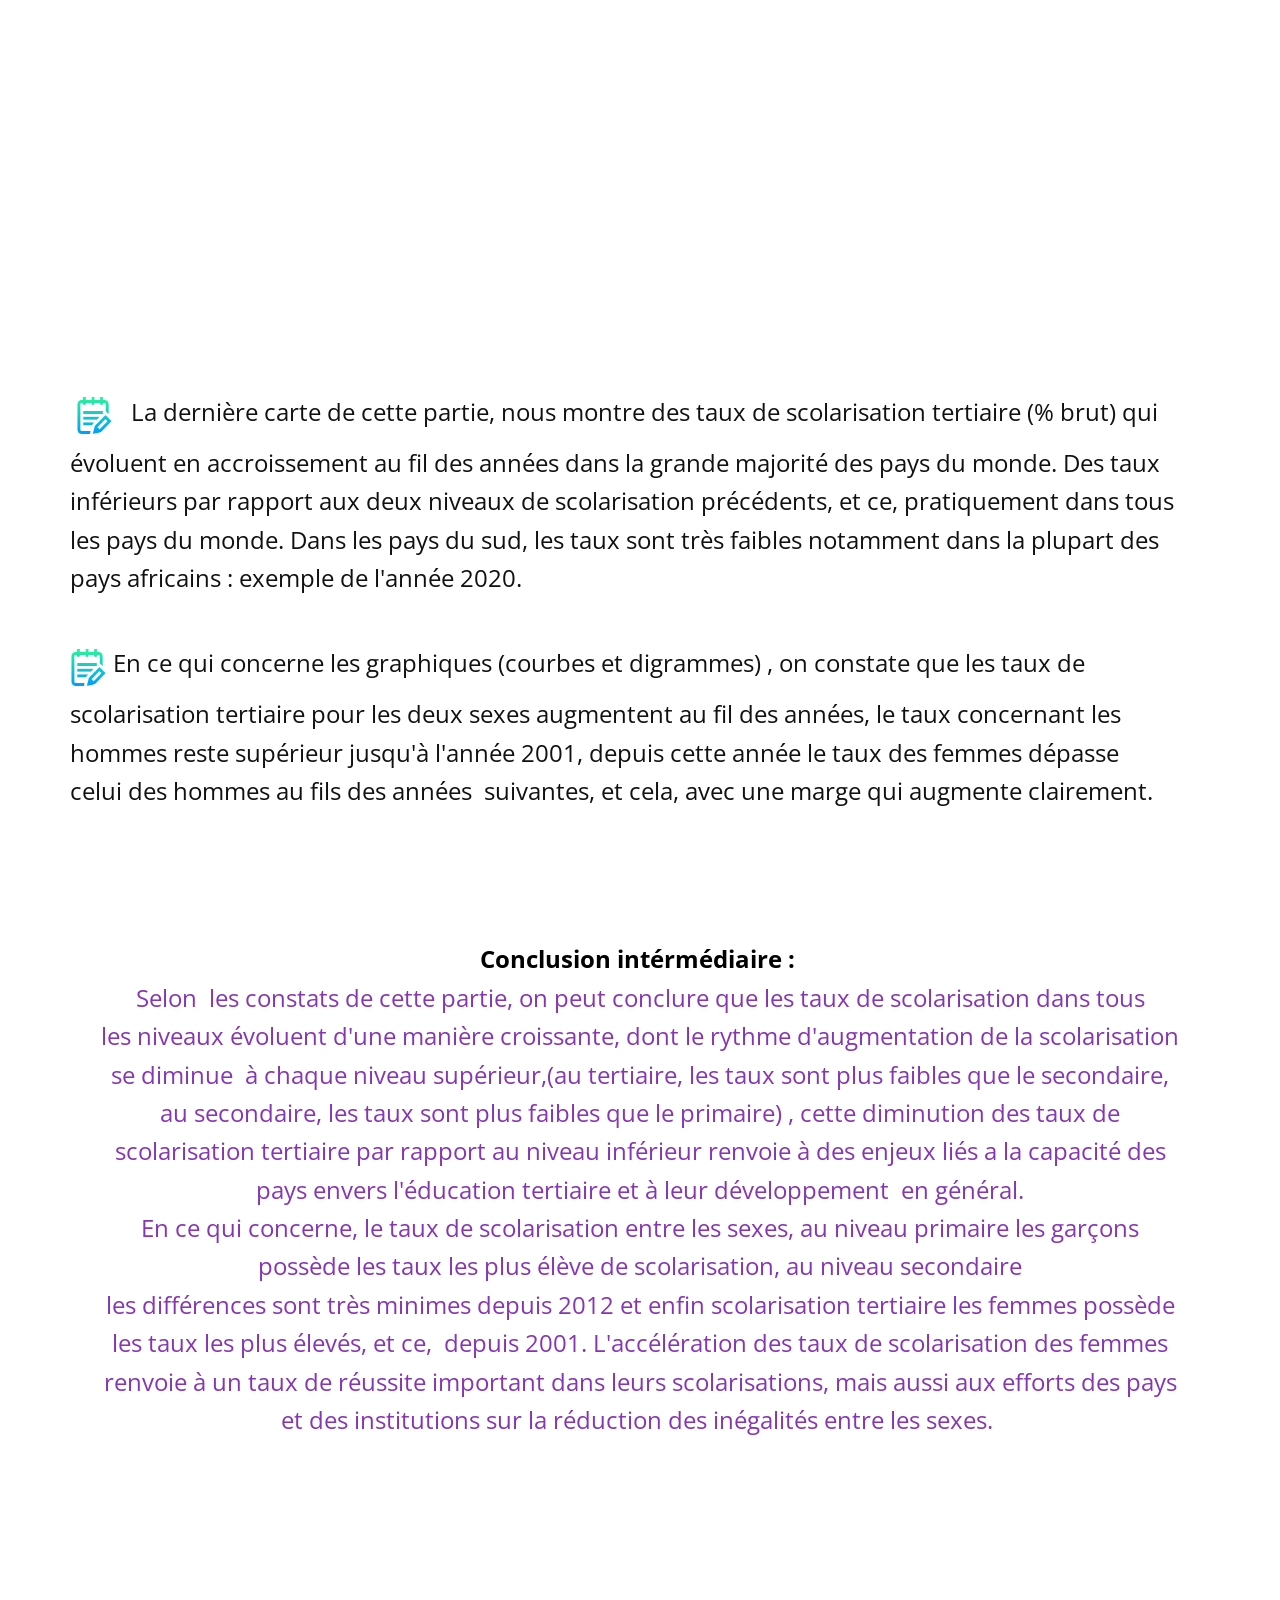
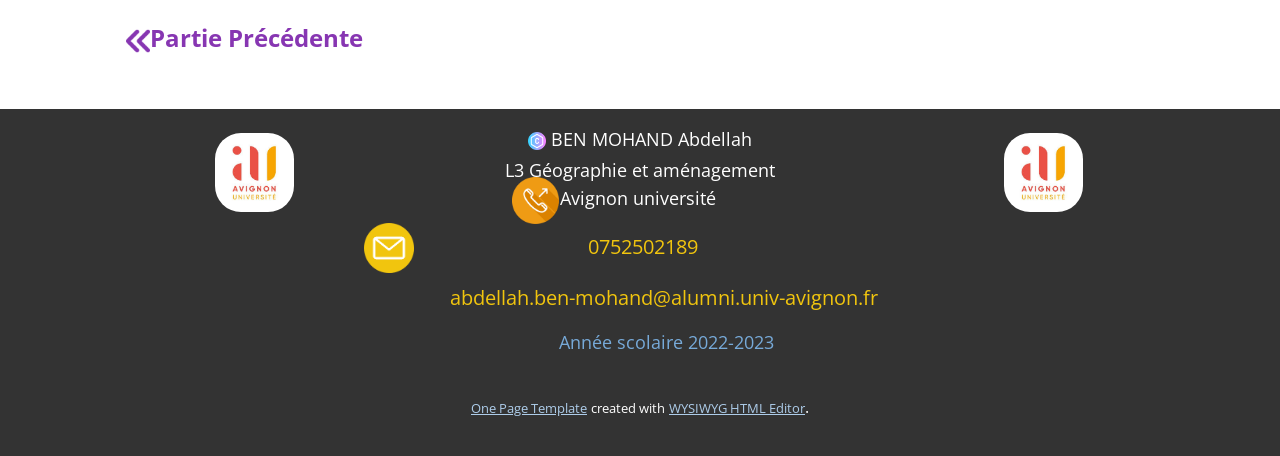
<file: Partie-II.html>
<!DOCTYPE html>
<html style="font-size: 16px;" lang="fr-FR"><head>
    <meta name="viewport" content="width=device-width, initial-scale=1.0">
    <meta charset="utf-8">
    <meta name="keywords" content="">
    <meta name="description" content="">
    <title>Partie II</title>
    <link rel="stylesheet" href="nicepage.css" media="screen">
<link rel="stylesheet" href="Partie-II.css" media="screen">
    <script class="u-script" type="text/javascript" src="jquery.js" defer=""></script>
    <script class="u-script" type="text/javascript" src="nicepage.js" defer=""></script>
    <meta name="generator" content="Nicepage 5.2.4, nicepage.com">
    <link id="u-theme-google-font" rel="stylesheet" href="https://fonts.googleapis.com/css?family=Roboto:100,100i,300,300i,400,400i,500,500i,700,700i,900,900i|Open+Sans:300,300i,400,400i,500,500i,600,600i,700,700i,800,800i">
    
    
    
    
    <script type="application/ld+json">{
		"@context": "http://schema.org",
		"@type": "Organization",
		"name": "site  éducation II"
}</script>
    <meta name="theme-color" content="#478ac9">
    <meta property="og:title" content="Partie II">
    <meta property="og:description" content="">
    <meta property="og:type" content="website">
  </head>
  <body class="u-body u-xl-mode" data-lang="fr"><header class="u-clearfix u-header" id="sec-be97"><div class="u-clearfix u-sheet u-sheet-1">
        <nav class="u-align-right u-menu u-menu-one-level u-offcanvas u-menu-1">
          <div class="menu-collapse" style="font-weight: 400; font-size: 1.25rem;">
            <a class="u-button-style u-custom-active-color u-custom-border-radius u-custom-color u-custom-hover-color u-custom-text-shadow u-custom-text-shadow-blur u-custom-text-shadow-color u-custom-text-shadow-transparency u-custom-text-shadow-x u-custom-text-shadow-y u-nav-link" href="#" style="text-shadow: -2px 0 0 rgba(0,0,0,0); padding: 0px 4px; font-size: calc(1em + 0px);">
              <svg class="u-svg-link" viewBox="0 0 24 24"><use xmlns:xlink="http://www.w3.org/1999/xlink" xlink:href="#menu-hamburger"></use></svg>
              <svg class="u-svg-content" version="1.1" id="menu-hamburger" viewBox="0 0 16 16" x="0px" y="0px" xmlns:xlink="http://www.w3.org/1999/xlink" xmlns="http://www.w3.org/2000/svg"><g><rect y="1" width="16" height="2"></rect><rect y="7" width="16" height="2"></rect><rect y="13" width="16" height="2"></rect>
</g></svg>
            </a>
          </div>
          <div class="u-custom-menu u-nav-container">
            <ul class="u-custom-font u-nav u-text-font u-unstyled u-nav-1"><li class="u-nav-item"><a class="u-active-custom-color-5 u-border-3 u-border-black u-button-style u-custom-color-4 u-hover-custom-color-5 u-nav-link u-radius-50" href="Présentation.html">Présentation</a>
</li><li class="u-nav-item"><a class="u-active-custom-color-5 u-border-3 u-border-black u-button-style u-custom-color-4 u-hover-custom-color-5 u-nav-link u-radius-50" href="Partie-I.html">Partie I</a>
</li><li class="u-nav-item"><a class="u-active-custom-color-5 u-border-3 u-border-black u-button-style u-custom-color-4 u-hover-custom-color-5 u-nav-link u-radius-50" href="Partie-II.html">Partie II</a>
</li><li class="u-nav-item"><a class="u-active-custom-color-5 u-border-3 u-border-black u-button-style u-custom-color-4 u-hover-custom-color-5 u-nav-link u-radius-50" href="Page-III.html">Partie III</a>
</li><li class="u-nav-item"><a class="u-active-custom-color-5 u-border-3 u-border-black u-button-style u-custom-color-4 u-hover-custom-color-5 u-nav-link u-radius-50" href="conclusion.html" style="padding-right: 32px;">conclusion</a>
</li></ul>
          </div>
          <div class="u-custom-menu u-nav-container-collapse">
            <div class="u-black u-container-style u-inner-container-layout u-opacity u-opacity-95 u-sidenav">
              <div class="u-inner-container-layout u-sidenav-overflow">
                <div class="u-menu-close"></div>
                <ul class="u-align-center u-nav u-popupmenu-items u-unstyled u-nav-2"><li class="u-nav-item"><a class="u-button-style u-nav-link" href="Présentation.html">Présentation</a>
</li><li class="u-nav-item"><a class="u-button-style u-nav-link" href="Partie-I.html">Partie I</a>
</li><li class="u-nav-item"><a class="u-button-style u-nav-link" href="Partie-II.html">Partie II</a>
</li><li class="u-nav-item"><a class="u-button-style u-nav-link" href="Page-III.html">Partie III</a>
</li><li class="u-nav-item"><a class="u-button-style u-nav-link" href="conclusion.html">conclusion</a>
</li></ul>
              </div>
            </div>
            <div class="u-black u-menu-overlay u-opacity u-opacity-70"></div>
          </div>
        </nav>
        <div class="u-hover-feature u-image u-image-circle u-image-1" alt="" data-image-width="310" data-image-height="163" data-animation-name="customAnimationIn" data-animation-duration="1000"></div>
      </div></header>
    <section class="u-clearfix u-section-1" id="sec-abc4">
      <div class="u-clearfix u-sheet u-sheet-1">
        <h2 class="u-align-center u-hover-feature u-subtitle u-text u-text-custom-color-4 u-text-1">II. Inégalités de scolarisation</h2>
        <p class="u-align-left u-large-text u-text u-text-variant u-text-2">La seconde partie concerne les inégalités liées à la scolarisation dans les pays du monde, dans laquelle nous allons analyser les taux de scolarisation des niveaux primaire&nbsp;(% net)&nbsp;, secondaire&nbsp;(% net)&nbsp;, tertiaire&nbsp;(% brut)&nbsp;par pays et par sexe à l'échelle mondiale, et ce, à partir de 1970.<br>
          <br>
        </p>
        <div class="u-align-center u-clearfix u-custom-html u-hover-feature u-custom-html-1">
          <div class="tableauPlaceholder" id="viz1673352803160" style="position: relative">
            <noscript>&amp;amp;amp;amp;amp;amp;amp;amp;amp;amp;amp;amp;amp;amp;amp;amp;amp;lt;a href='#'&amp;amp;amp;amp;amp;amp;amp;amp;amp;amp;amp;amp;amp;amp;amp;amp;amp;gt;&amp;amp;amp;amp;amp;amp;amp;amp;amp;amp;amp;amp;amp;amp;amp;amp;amp;lt;img alt='Tableau de bord 1 ' src='https:&amp;amp;amp;amp;amp;amp;amp;amp;amp;amp;amp;amp;amp;amp;amp;amp;amp;amp;#47;&amp;amp;amp;amp;amp;amp;amp;amp;amp;amp;amp;amp;amp;amp;amp;amp;amp;amp;#47;public.tableau.com&amp;amp;amp;amp;amp;amp;amp;amp;amp;amp;amp;amp;amp;amp;amp;amp;amp;amp;#47;static&amp;amp;amp;amp;amp;amp;amp;amp;amp;amp;amp;amp;amp;amp;amp;amp;amp;amp;#47;images&amp;amp;amp;amp;amp;amp;amp;amp;amp;amp;amp;amp;amp;amp;amp;amp;amp;amp;#47;S8&amp;amp;amp;amp;amp;amp;amp;amp;amp;amp;amp;amp;amp;amp;amp;amp;amp;amp;#47;S89JSKW7W&amp;amp;amp;amp;amp;amp;amp;amp;amp;amp;amp;amp;amp;amp;amp;amp;amp;amp;#47;1_rss.png' style='border: none' /&amp;amp;amp;amp;amp;amp;amp;amp;amp;amp;amp;amp;amp;amp;amp;amp;amp;gt;&amp;amp;amp;amp;amp;amp;amp;amp;amp;amp;amp;amp;amp;amp;amp;amp;amp;lt;/a&amp;amp;amp;amp;amp;amp;amp;amp;amp;amp;amp;amp;amp;amp;amp;amp;amp;gt;</noscript>
            <object class="tableauViz" style="display:none;">
              <param name="host_url" value="https%3A%2F%2Fpublic.tableau.com%2F">
              <param name="embed_code_version" value="3">
              <param name="path" value="shared/S89JSKW7W">
              <param name="toolbar" value="yes">
              <param name="static_image" value="https://public.tableau.com/static/images/S8/S89JSKW7W/1.png">
              <param name="animate_transition" value="yes">
              <param name="display_static_image" value="yes">
              <param name="display_spinner" value="yes">
              <param name="display_overlay" value="yes">
              <param name="display_count" value="yes">
              <param name="language" value="fr-FR">
            </object>
          </div>
          <script type="text/javascript"> var divElement = document.getElementById('viz1673352803160');                    var vizElement = divElement.getElementsByTagName('object')[0];                    if ( divElement.offsetWidth > 800 ) { vizElement.style.width='1000px';vizElement.style.height='827px';} else if ( divElement.offsetWidth > 500 ) { vizElement.style.width='1000px';vizElement.style.height='827px';} else { vizElement.style.width='100%';vizElement.style.height='727px';}                     var scriptElement = document.createElement('script');                    scriptElement.src = 'https://public.tableau.com/javascripts/api/viz_v1.js';                    vizElement.parentNode.insertBefore(scriptElement, vizElement); </script>
        </div>
        <div class="u-align-center u-clearfix u-custom-html u-hover-feature u-custom-html-2">
          <div class="tableauPlaceholder" id="viz1673353008846" style="position: relative">
            <noscript>&amp;amp;amp;amp;amp;amp;amp;amp;amp;amp;amp;amp;amp;amp;amp;amp;amp;lt;a href='#'&amp;amp;amp;amp;amp;amp;amp;amp;amp;amp;amp;amp;amp;amp;amp;amp;amp;gt;&amp;amp;amp;amp;amp;amp;amp;amp;amp;amp;amp;amp;amp;amp;amp;amp;amp;lt;img alt='Tableau de bord 1 ' src='https:&amp;amp;amp;amp;amp;amp;amp;amp;amp;amp;amp;amp;amp;amp;amp;amp;amp;amp;#47;&amp;amp;amp;amp;amp;amp;amp;amp;amp;amp;amp;amp;amp;amp;amp;amp;amp;amp;#47;public.tableau.com&amp;amp;amp;amp;amp;amp;amp;amp;amp;amp;amp;amp;amp;amp;amp;amp;amp;amp;#47;static&amp;amp;amp;amp;amp;amp;amp;amp;amp;amp;amp;amp;amp;amp;amp;amp;amp;amp;#47;images&amp;amp;amp;amp;amp;amp;amp;amp;amp;amp;amp;amp;amp;amp;amp;amp;amp;amp;#47;Sc&amp;amp;amp;amp;amp;amp;amp;amp;amp;amp;amp;amp;amp;amp;amp;amp;amp;amp;#47;Scolarisationprimaireparsexeaumondenet&amp;amp;amp;amp;amp;amp;amp;amp;amp;amp;amp;amp;amp;amp;amp;amp;amp;amp;#47;Tableaudebord1&amp;amp;amp;amp;amp;amp;amp;amp;amp;amp;amp;amp;amp;amp;amp;amp;amp;amp;#47;1_rss.png' style='border: none' /&amp;amp;amp;amp;amp;amp;amp;amp;amp;amp;amp;amp;amp;amp;amp;amp;amp;gt;&amp;amp;amp;amp;amp;amp;amp;amp;amp;amp;amp;amp;amp;amp;amp;amp;amp;lt;/a&amp;amp;amp;amp;amp;amp;amp;amp;amp;amp;amp;amp;amp;amp;amp;amp;amp;gt;</noscript>
            <object class="tableauViz" style="display:none;">
              <param name="host_url" value="https%3A%2F%2Fpublic.tableau.com%2F">
              <param name="embed_code_version" value="3">
              <param name="site_root" value="">
              <param name="name" value="Scolarisationprimaireparsexeaumondenet/Tableaudebord1">
              <param name="tabs" value="no">
              <param name="toolbar" value="yes">
              <param name="static_image" value="https://public.tableau.com/static/images/Sc/Scolarisationprimaireparsexeaumondenet/Tableaudebord1/1.png">
              <param name="animate_transition" value="yes">
              <param name="display_static_image" value="yes">
              <param name="display_spinner" value="yes">
              <param name="display_overlay" value="yes">
              <param name="display_count" value="yes">
              <param name="language" value="fr-FR">
            </object>
          </div>
          <script type="text/javascript"> var divElement = document.getElementById('viz1673353008846');                    var vizElement = divElement.getElementsByTagName('object')[0];                    if ( divElement.offsetWidth > 800 ) { vizElement.style.width='1000px';vizElement.style.height='827px';} else if ( divElement.offsetWidth > 500 ) { vizElement.style.width='1000px';vizElement.style.height='827px';} else { vizElement.style.width='100%';vizElement.style.height='777px';}                     var scriptElement = document.createElement('script');                    scriptElement.src = 'https://public.tableau.com/javascripts/api/viz_v1.js';                    vizElement.parentNode.insertBefore(scriptElement, vizElement); </script>
        </div>
        <p class="u-align-left u-large-text u-text u-text-variant u-text-3">&nbsp;<span class="u-file-icon u-icon u-icon-1"><img src="images/2043239.png" alt=""></span> &nbsp; La carte nous montre des taux de scolarisation en primaire&nbsp;(% net)&nbsp;qui évoluent en accroissement dans la plupart des pays.&nbsp;Des taux très élevés dans la majorité des pays du Nord, cependant dans les pays du sud, certains restent avec des taux inquiétants notamment aux pays d'afrique subsaharienne à l'exemple de l'année 2017 au Mali&nbsp;(61 %), au Niger&nbsp;(65 %)&nbsp;et à Liberia&nbsp;(44 %).<br>
          <br><span class="u-file-icon u-icon u-icon-2"><img src="images/2043239.png" alt=""></span>&nbsp;En ce qui concerne les graphiques&nbsp;(courbes et digrammes)&nbsp;, on&nbsp;constate&nbsp;que les&nbsp;taux de scolarisation pour les deux sexes&nbsp;augmentent&nbsp;au fil des années&nbsp;, toutefois&nbsp;la courbe des&nbsp;garçons reste&nbsp;supérieur&nbsp;de la courbe des filles, mais&nbsp;on observant l'évolution&nbsp;des diagrammes au fil des années, on constate que la scolarisation des filles s'accélère plus rapidement que les garçons,&nbsp;et ce,&nbsp;à l'échelle&nbsp;mondiale.&nbsp;<br>
        </p>
      </div>
      
      
      
    </section>
    <section class="u-clearfix u-section-2" id="sec-53c2">
      <div class="u-clearfix u-sheet u-sheet-1">
        <div class="u-align-center u-clearfix u-custom-html u-hover-feature u-custom-html-1">
          <div class="tableauPlaceholder" id="viz1673356990561" style="position: relative">
            <noscript>&amp;amp;amp;amp;amp;amp;amp;amp;amp;amp;amp;amp;amp;amp;amp;lt;a href='#'&amp;amp;amp;amp;amp;amp;amp;amp;amp;amp;amp;amp;amp;amp;amp;gt;&amp;amp;amp;amp;amp;amp;amp;amp;amp;amp;amp;amp;amp;amp;amp;lt;img alt='Scolarisation, secondaire (% net) ' src='https:&amp;amp;amp;amp;amp;amp;amp;amp;amp;amp;amp;amp;amp;amp;amp;amp;#47;&amp;amp;amp;amp;amp;amp;amp;amp;amp;amp;amp;amp;amp;amp;amp;amp;#47;public.tableau.com&amp;amp;amp;amp;amp;amp;amp;amp;amp;amp;amp;amp;amp;amp;amp;amp;#47;static&amp;amp;amp;amp;amp;amp;amp;amp;amp;amp;amp;amp;amp;amp;amp;amp;#47;images&amp;amp;amp;amp;amp;amp;amp;amp;amp;amp;amp;amp;amp;amp;amp;amp;#47;Sc&amp;amp;amp;amp;amp;amp;amp;amp;amp;amp;amp;amp;amp;amp;amp;amp;#47;Scolarisationsecondairenet&amp;amp;amp;amp;amp;amp;amp;amp;amp;amp;amp;amp;amp;amp;amp;amp;#47;Feuille1&amp;amp;amp;amp;amp;amp;amp;amp;amp;amp;amp;amp;amp;amp;amp;amp;#47;1_rss.png' style='border: none' /&amp;amp;amp;amp;amp;amp;amp;amp;amp;amp;amp;amp;amp;amp;amp;gt;&amp;amp;amp;amp;amp;amp;amp;amp;amp;amp;amp;amp;amp;amp;amp;lt;/a&amp;amp;amp;amp;amp;amp;amp;amp;amp;amp;amp;amp;amp;amp;amp;gt;</noscript>
            <object class="tableauViz" style="display:none;">
              <param name="host_url" value="https%3A%2F%2Fpublic.tableau.com%2F">
              <param name="embed_code_version" value="3">
              <param name="site_root" value="">
              <param name="name" value="Scolarisationsecondairenet/Feuille1">
              <param name="tabs" value="no">
              <param name="toolbar" value="yes">
              <param name="static_image" value="https://public.tableau.com/static/images/Sc/Scolarisationsecondairenet/Feuille1/1.png">
              <param name="animate_transition" value="yes">
              <param name="display_static_image" value="yes">
              <param name="display_spinner" value="yes">
              <param name="display_overlay" value="yes">
              <param name="display_count" value="yes">
              <param name="language" value="fr-FR">
              <param name="filter" value="publish=yes">
            </object>
          </div>
          <script type="text/javascript"> var divElement = document.getElementById('viz1673356990561');                    var vizElement = divElement.getElementsByTagName('object')[0];                    vizElement.style.width='100%';vizElement.style.height=(divElement.offsetWidth*0.75)+'px';                    var scriptElement = document.createElement('script');                    scriptElement.src = 'https://public.tableau.com/javascripts/api/viz_v1.js';                    vizElement.parentNode.insertBefore(scriptElement, vizElement); </script>
        </div>
        <div class="u-align-center u-clearfix u-custom-html u-hover-feature u-custom-html-2">
          <div class="tableauPlaceholder" id="viz1673358185599" style="position: relative">
            <noscript>&amp;amp;amp;amp;amp;amp;amp;amp;amp;amp;amp;amp;amp;amp;amp;lt;a href='#'&amp;amp;amp;amp;amp;amp;amp;amp;amp;amp;amp;amp;amp;amp;amp;gt;&amp;amp;amp;amp;amp;amp;amp;amp;amp;amp;amp;amp;amp;amp;amp;lt;img alt='Tableau de bord 1 ' src='https:&amp;amp;amp;amp;amp;amp;amp;amp;amp;amp;amp;amp;amp;amp;amp;amp;#47;&amp;amp;amp;amp;amp;amp;amp;amp;amp;amp;amp;amp;amp;amp;amp;amp;#47;public.tableau.com&amp;amp;amp;amp;amp;amp;amp;amp;amp;amp;amp;amp;amp;amp;amp;amp;#47;static&amp;amp;amp;amp;amp;amp;amp;amp;amp;amp;amp;amp;amp;amp;amp;amp;#47;images&amp;amp;amp;amp;amp;amp;amp;amp;amp;amp;amp;amp;amp;amp;amp;amp;#47;JC&amp;amp;amp;amp;amp;amp;amp;amp;amp;amp;amp;amp;amp;amp;amp;amp;#47;JCY9GJSMF&amp;amp;amp;amp;amp;amp;amp;amp;amp;amp;amp;amp;amp;amp;amp;amp;#47;1_rss.png' style='border: none' /&amp;amp;amp;amp;amp;amp;amp;amp;amp;amp;amp;amp;amp;amp;amp;gt;&amp;amp;amp;amp;amp;amp;amp;amp;amp;amp;amp;amp;amp;amp;amp;lt;/a&amp;amp;amp;amp;amp;amp;amp;amp;amp;amp;amp;amp;amp;amp;amp;gt;</noscript>
            <object class="tableauViz" style="display:none;">
              <param name="host_url" value="https%3A%2F%2Fpublic.tableau.com%2F">
              <param name="embed_code_version" value="3">
              <param name="path" value="shared/JCY9GJSMF">
              <param name="toolbar" value="yes">
              <param name="static_image" value="https://public.tableau.com/static/images/JC/JCY9GJSMF/1.png">
              <param name="animate_transition" value="yes">
              <param name="display_static_image" value="yes">
              <param name="display_spinner" value="yes">
              <param name="display_overlay" value="yes">
              <param name="display_count" value="yes">
              <param name="language" value="fr-FR">
            </object>
          </div>
          <script type="text/javascript"> var divElement = document.getElementById('viz1673358185599');                    var vizElement = divElement.getElementsByTagName('object')[0];                    if ( divElement.offsetWidth > 800 ) { vizElement.style.width='1000px';vizElement.style.height='827px';} else if ( divElement.offsetWidth > 500 ) { vizElement.style.width='1000px';vizElement.style.height='827px';} else { vizElement.style.width='100%';vizElement.style.height='777px';}                     var scriptElement = document.createElement('script');                    scriptElement.src = 'https://public.tableau.com/javascripts/api/viz_v1.js';                    vizElement.parentNode.insertBefore(scriptElement, vizElement); </script>
        </div>
        <p class="u-align-left u-large-text u-text u-text-variant u-text-1">&nbsp;<span class="u-file-icon u-icon u-icon-1"><img src="images/2043239.png" alt=""></span> &nbsp; La carte nous montre des taux de scolarisation secondaire&nbsp;(% net)&nbsp;qui évoluent en accroissement dans la plupart des pays.&nbsp;Des taux très élevés dans la majorité des pays du Nord, cependant dans les pays du sud, le même ensemble de pays reste avec des taux inquiétants notamment les pays d'afrique subsaharienne avec des taux nettement faible et parfois inférieurs à 30 % au :&nbsp;Mali, Niger Burkina faso et en Mauritanie&nbsp;<br>
          <br><span class="u-file-icon u-icon u-icon-2"><img src="images/2043239.png" alt=""></span>&nbsp;En ce qui concerne les graphiques&nbsp;(courbes et digrammes)&nbsp;, on constate que les taux de scolarisation pour les deux sexes augmentent au fil des années, cependant la courbe des garçons reste supérieur jusqu'en&nbsp;2012, depuis cette année la courbe des filles est superposée sur la courbe des garçon, ainsi depuis 2012 le diagramme montre clairement des valeurs de taux de la scolarisation secondaire des filles qui dépasse le sexe opposé à l'échelle mondiale.<br>
        </p>
      </div>
      
      
    </section>
    <section class="u-clearfix u-section-3" id="sec-837b">
      <div class="u-clearfix u-sheet u-sheet-1">
        <div class="u-align-center u-clearfix u-custom-html u-custom-html-1">
          <div class="tableauPlaceholder" id="viz1673359890566" style="position: relative">
            <noscript>&amp;amp;amp;amp;amp;amp;amp;amp;amp;amp;amp;amp;amp;amp;amp;lt;a href='#'&amp;amp;amp;amp;amp;amp;amp;amp;amp;amp;amp;amp;amp;amp;amp;gt;&amp;amp;amp;amp;amp;amp;amp;amp;amp;amp;amp;amp;amp;amp;amp;lt;img alt='Tableau de bord 1 ' src='https:&amp;amp;amp;amp;amp;amp;amp;amp;amp;amp;amp;amp;amp;amp;amp;amp;#47;&amp;amp;amp;amp;amp;amp;amp;amp;amp;amp;amp;amp;amp;amp;amp;amp;#47;public.tableau.com&amp;amp;amp;amp;amp;amp;amp;amp;amp;amp;amp;amp;amp;amp;amp;amp;#47;static&amp;amp;amp;amp;amp;amp;amp;amp;amp;amp;amp;amp;amp;amp;amp;amp;#47;images&amp;amp;amp;amp;amp;amp;amp;amp;amp;amp;amp;amp;amp;amp;amp;amp;#47;Sc&amp;amp;amp;amp;amp;amp;amp;amp;amp;amp;amp;amp;amp;amp;amp;amp;#47;Scolarisationtertiairebrut&amp;amp;amp;amp;amp;amp;amp;amp;amp;amp;amp;amp;amp;amp;amp;amp;#47;Tableaudebord1&amp;amp;amp;amp;amp;amp;amp;amp;amp;amp;amp;amp;amp;amp;amp;amp;#47;1_rss.png' style='border: none' /&amp;amp;amp;amp;amp;amp;amp;amp;amp;amp;amp;amp;amp;amp;amp;gt;&amp;amp;amp;amp;amp;amp;amp;amp;amp;amp;amp;amp;amp;amp;amp;lt;/a&amp;amp;amp;amp;amp;amp;amp;amp;amp;amp;amp;amp;amp;amp;amp;gt;</noscript>
            <object class="tableauViz" style="display:none;">
              <param name="host_url" value="https%3A%2F%2Fpublic.tableau.com%2F">
              <param name="embed_code_version" value="3">
              <param name="site_root" value="">
              <param name="name" value="Scolarisationtertiairebrut/Tableaudebord1">
              <param name="tabs" value="no">
              <param name="toolbar" value="yes">
              <param name="static_image" value="https://public.tableau.com/static/images/Sc/Scolarisationtertiairebrut/Tableaudebord1/1.png">
              <param name="animate_transition" value="yes">
              <param name="display_static_image" value="yes">
              <param name="display_spinner" value="yes">
              <param name="display_overlay" value="yes">
              <param name="display_count" value="yes">
              <param name="language" value="fr-FR">
            </object>
          </div>
          <script type="text/javascript"> var divElement = document.getElementById('viz1673359890566');                    var vizElement = divElement.getElementsByTagName('object')[0];                    if ( divElement.offsetWidth > 800 ) { vizElement.style.width='1000px';vizElement.style.height='827px';} else if ( divElement.offsetWidth > 500 ) { vizElement.style.width='1000px';vizElement.style.height='827px';} else { vizElement.style.width='100%';vizElement.style.height='727px';}                     var scriptElement = document.createElement('script');                    scriptElement.src = 'https://public.tableau.com/javascripts/api/viz_v1.js';                    vizElement.parentNode.insertBefore(scriptElement, vizElement); </script>
        </div>
        <div class="u-clearfix u-custom-html u-custom-html-2">
          <div class="tableauPlaceholder" id="viz1673360098980" style="position: relative">
            <noscript>&amp;amp;amp;amp;amp;amp;amp;amp;amp;amp;amp;amp;amp;amp;amp;lt;a href='#'&amp;amp;amp;amp;amp;amp;amp;amp;amp;amp;amp;amp;amp;amp;amp;gt;&amp;amp;amp;amp;amp;amp;amp;amp;amp;amp;amp;amp;amp;amp;amp;lt;img alt='Tableau de bord 1 ' src='https:&amp;amp;amp;amp;amp;amp;amp;amp;amp;amp;amp;amp;amp;amp;amp;amp;#47;&amp;amp;amp;amp;amp;amp;amp;amp;amp;amp;amp;amp;amp;amp;amp;amp;#47;public.tableau.com&amp;amp;amp;amp;amp;amp;amp;amp;amp;amp;amp;amp;amp;amp;amp;amp;#47;static&amp;amp;amp;amp;amp;amp;amp;amp;amp;amp;amp;amp;amp;amp;amp;amp;#47;images&amp;amp;amp;amp;amp;amp;amp;amp;amp;amp;amp;amp;amp;amp;amp;amp;#47;5H&amp;amp;amp;amp;amp;amp;amp;amp;amp;amp;amp;amp;amp;amp;amp;amp;#47;5HBWWP265&amp;amp;amp;amp;amp;amp;amp;amp;amp;amp;amp;amp;amp;amp;amp;amp;#47;1_rss.png' style='border: none' /&amp;amp;amp;amp;amp;amp;amp;amp;amp;amp;amp;amp;amp;amp;amp;gt;&amp;amp;amp;amp;amp;amp;amp;amp;amp;amp;amp;amp;amp;amp;amp;lt;/a&amp;amp;amp;amp;amp;amp;amp;amp;amp;amp;amp;amp;amp;amp;amp;gt;</noscript>
            <object class="tableauViz" style="display:none;">
              <param name="host_url" value="https%3A%2F%2Fpublic.tableau.com%2F">
              <param name="embed_code_version" value="3">
              <param name="path" value="shared/5HBWWP265">
              <param name="toolbar" value="yes">
              <param name="static_image" value="https://public.tableau.com/static/images/5H/5HBWWP265/1.png">
              <param name="animate_transition" value="yes">
              <param name="display_static_image" value="yes">
              <param name="display_spinner" value="yes">
              <param name="display_overlay" value="yes">
              <param name="display_count" value="yes">
              <param name="language" value="fr-FR">
            </object>
          </div>
          <script type="text/javascript"> var divElement = document.getElementById('viz1673360098980');                    var vizElement = divElement.getElementsByTagName('object')[0];                    if ( divElement.offsetWidth > 800 ) { vizElement.style.width='1000px';vizElement.style.height='827px';} else if ( divElement.offsetWidth > 500 ) { vizElement.style.width='1000px';vizElement.style.height='827px';} else { vizElement.style.width='100%';vizElement.style.height='777px';}                     var scriptElement = document.createElement('script');                    scriptElement.src = 'https://public.tableau.com/javascripts/api/viz_v1.js';                    vizElement.parentNode.insertBefore(scriptElement, vizElement); </script>
        </div>
        <p class="u-align-left u-large-text u-text u-text-variant u-text-1">&nbsp;<span class="u-file-icon u-icon u-icon-1"><img src="images/2043239.png" alt=""></span> &nbsp; La dernière carte de cette partie, nous montre des taux de scolarisation tertiaire&nbsp;(% brut)&nbsp;qui évoluent en accroissement au fil des années dans la grande majorité des pays du monde.&nbsp;Des taux inférieurs par rapport aux deux niveaux de scolarisation précédents, et ce, pratiquement dans tous les pays du monde.&nbsp;Dans les pays du sud, les taux sont très faibles notamment dans la plupart des pays africains :&nbsp;exemple de l'année 2020.<br>
          <br><span class="u-file-icon u-icon u-icon-2"><img src="images/2043239.png" alt=""></span>&nbsp;En ce qui concerne les graphiques&nbsp;(courbes et digrammes)&nbsp;, on constate que les taux de scolarisation tertiaire pour les deux sexes augmentent au fil des années, le taux concernant les hommes reste supérieur jusqu'à l'année 2001, depuis cette année le taux des femmes dépasse celui des hommes au fils des années&nbsp; suivantes, et cela, avec une marge qui augmente clairement.<br>
        </p>
        <p class="u-align-center u-hover-feature u-large-text u-text u-text-custom-color-4 u-text-variant u-text-2">
          <span class="u-text-black">Conclusion&nbsp;intérmédiaire&nbsp;:&nbsp;</span>
          <br>
          <span style="font-weight: 400;">Selon&nbsp;&nbsp;les constats&nbsp;de cette&nbsp;partie,&nbsp;on peut conclure que les taux de scolarisation dans tous les&nbsp;niveaux évoluent&nbsp;d'une manière croissante, dont le rythme d'augmentation de&nbsp;la scolarisation se&nbsp;diminue&nbsp;&nbsp;à chaque niveau supérieur,(au tertiaire, les taux sont plus faibles que le secondaire, au secondaire, les taux sont plus faibles que le primaire)&nbsp;, cette&nbsp;diminution des&nbsp;taux de scolarisation&nbsp;tertiaire&nbsp;par rapport au niveau inférieur renvoie à des enjeux liés a la capacité des pays envers l'éducation&nbsp;tertiaire et à&nbsp;leur développement&nbsp;&nbsp;en général.<br>En ce qui concerne, le taux de scolarisation entre les sexes, au niveau&nbsp;primaire les&nbsp;garçons possède les taux les plus élève de scolarisation, au niveau secondaire les&nbsp;différences&nbsp;sont&nbsp;très&nbsp;minimes depuis&nbsp;2012 et&nbsp;enfin&nbsp;scolarisation tertiaire les femmes&nbsp;possède les&nbsp;taux les plus élevés,&nbsp;et ce,&nbsp;&nbsp;depuis 2001.&nbsp;L'accélération des taux de scolarisation des femmes renvoie à un taux de réussite important dans leurs scolarisations, mais aussi aux efforts des pays et des institutions sur la réduction des inégalités entre les sexes.&nbsp;
          </span>
          <br>
        </p>
        <a href="Page-III.html" class="u-border-2 u-border-grey-75 u-btn u-button-style u-hover-feature u-none u-text-active-custom-color-4 u-text-custom-color-4 u-text-hover-palette-2-dark-3 u-btn-1" data-animation-name="customAnimationIn" data-animation-duration="1000">Partie suivante&nbsp;&nbsp;<span class="u-icon u-text-custom-color-4"><svg class="u-svg-content" viewBox="0 -32 426.66667 426" style="width: 1em; height: 1em;"><path d="m213.332031 181.667969c0 4.265625-1.277343 8.53125-3.625 11.730469l-106.667969 160c-3.839843 5.761718-10.238281 9.601562-17.707031 9.601562h-64c-11.730469 0-21.332031-9.601562-21.332031-21.332031 0-4.269531 1.28125-8.535157 3.625-11.734375l98.773438-148.265625-98.773438-148.269531c-2.34375-3.199219-3.625-7.464844-3.625-11.730469 0-11.734375 9.601562-21.335938 21.332031-21.335938h64c7.46875 0 13.867188 3.839844 17.707031 9.601563l106.667969 160c2.347657 3.199218 3.625 7.464844 3.625 11.734375zm0 0"></path><path d="m426.667969 181.667969c0 4.265625-1.28125 8.53125-3.628907 11.730469l-106.664062 160c-3.839844 5.761718-10.242188 9.601562-17.707031 9.601562h-64c-11.734375 0-21.335938-9.601562-21.335938-21.332031 0-4.269531 1.28125-8.535157 3.628907-11.734375l98.773437-148.265625-98.773437-148.269531c-2.347657-3.199219-3.628907-7.464844-3.628907-11.730469 0-11.734375 9.601563-21.335938 21.335938-21.335938h64c7.464843 0 13.867187 3.839844 17.707031 9.601563l106.664062 160c2.347657 3.199218 3.628907 7.464844 3.628907 11.734375zm0 0"></path></svg><img></span>
        </a>
        <a href="Partie-I.html" class="u-border-2 u-border-grey-75 u-border-no-bottom u-border-no-left u-border-no-right u-border-no-top u-btn u-button-style u-none u-text-active-custom-color-4 u-text-custom-color-4 u-text-hover-black u-btn-2"><span class="u-file-icon u-icon u-text-custom-color-4"><img src="images/7344947-424381ec.png" alt=""></span>Partie Précédente
        </a>
      </div>
      
      
    </section>
    
    
    <footer class="u-align-center u-clearfix u-footer u-grey-80 u-footer" id="sec-c062"><div class="u-clearfix u-sheet u-sheet-1">
        <p class="u-align-center u-small-text u-text u-text-variant u-text-1"><span class="u-file-icon u-icon"><img src="images/1057081.png" alt=""></span>&nbsp;BEN MOHAND Abdellah <br>L3 Géographie et amé​nagement<br>Avignon université&nbsp;<br>
        </p>
        <div class="u-align-right u-container-style u-effect-hover-zoom u-group u-hover-feature u-image-contain u-image-round u-preserve-proportions u-radius-26 u-shape-round u-group-1" data-image-width="225" data-image-height="225" data-animation-name="pulse" data-animation-duration="1250" data-animation-direction="" data-animation-delay="0" data-href="https://univ-avignon.fr/site-institutionnel-de-l-universite-d-avignon-859.kjsp">
          <div class="u-background-effect u-expanded">
            <div class="u-background-effect-image u-expanded u-image u-image-contain u-image-1" data-image-width="225" data-image-height="225" data-href="https://univ-avignon.fr/site-institutionnel-de-l-universite-d-avignon-859.kjsp"></div>
          </div>
          <div class="u-container-layout u-container-layout-1"></div>
        </div>
        <div class="u-align-right u-container-style u-effect-hover-zoom u-group u-hover-feature u-image-contain u-image-round u-preserve-proportions u-radius-26 u-shape-round u-group-2" data-image-width="225" data-image-height="225" data-animation-name="pulse" data-animation-duration="1250" data-animation-direction="" data-animation-delay="0" data-href="https://univ-avignon.fr/site-institutionnel-de-l-universite-d-avignon-859.kjsp">
          <div class="u-background-effect u-expanded">
            <div class="u-background-effect-image u-expanded u-image u-image-contain u-image-2" data-image-width="225" data-image-height="225" data-href="https://univ-avignon.fr/site-institutionnel-de-l-universite-d-avignon-859.kjsp"></div>
          </div>
          <div class="u-container-layout u-container-layout-2"></div>
        </div>
        <a href="https://nicepage.com/c/sale-html-templates" class="u-active-none u-align-center-md u-align-center-sm u-align-center-xs u-border-none u-btn u-button-style u-none u-text-palette-3-base u-btn-1"> &nbsp;0752502189</a><span class="u-file-icon u-icon u-icon-2" data-animation-name="slideIn" data-animation-duration="1000" data-animation-direction="Down" data-href="tel:+33752502189"><img src="images/3726541.png" alt=""></span>
        <p class="u-align-center u-text u-text-palette-3-base u-text-2"> abdellah.ben-mohand@alumni.univ-avig​​non.fr</p><span class="u-align-left u-file-icon u-icon u-text-palette-3-base u-icon-3" data-animation-name="slideIn" data-animation-duration="1000" data-animation-direction="Down"><img src="images/3178364-fd3cb0a0.png" alt=""></span>
        <p class="u-align-center-md u-align-center-sm u-align-center-xs u-text u-text-palette-1-light-1 u-text-3"><span class="u-icon"></span>&nbsp;Année scolaire 2022-2023
        </p>
      </div></footer>
    <section class="u-backlink u-clearfix u-grey-80">
      <a class="u-link" href="one-page-template" target="_blank">
        <span>One Page Template</span>
      </a>
      <p class="u-text">
        <span>created with</span>
      </p>
      <a class="u-link" href="html-website-builder" target="_blank">
        <span>WYSIWYG HTML Editor</span>
      </a>. 
    </section><span style="height: 64px; width: 64px; right: 40px; bottom: 25px; box-shadow: 0 -2px 8px 0 rgba(128,128,128,1); margin-left: 0px; margin-top: 0px; margin-right: auto; background-image: none; padding: 19px;" class="u-back-to-top u-icon u-icon-circle u-opacity u-opacity-85 u-palette-1-base u-text-white" data-href="#">
        <svg class="u-svg-link" preserveAspectRatio="xMidYMin slice" viewBox="0 0 551.13 551.13"><use xmlns:xlink="http://www.w3.org/1999/xlink" xlink:href="#svg-1d98"></use></svg>
        <svg class="u-svg-content" viewBox="0 0 551.13 551.13" id="svg-1d98"><path d="m275.565 189.451 223.897 223.897h51.668l-275.565-275.565-275.565 275.565h51.668z"></path></svg>
    </span>
  
</body></html>
</file>
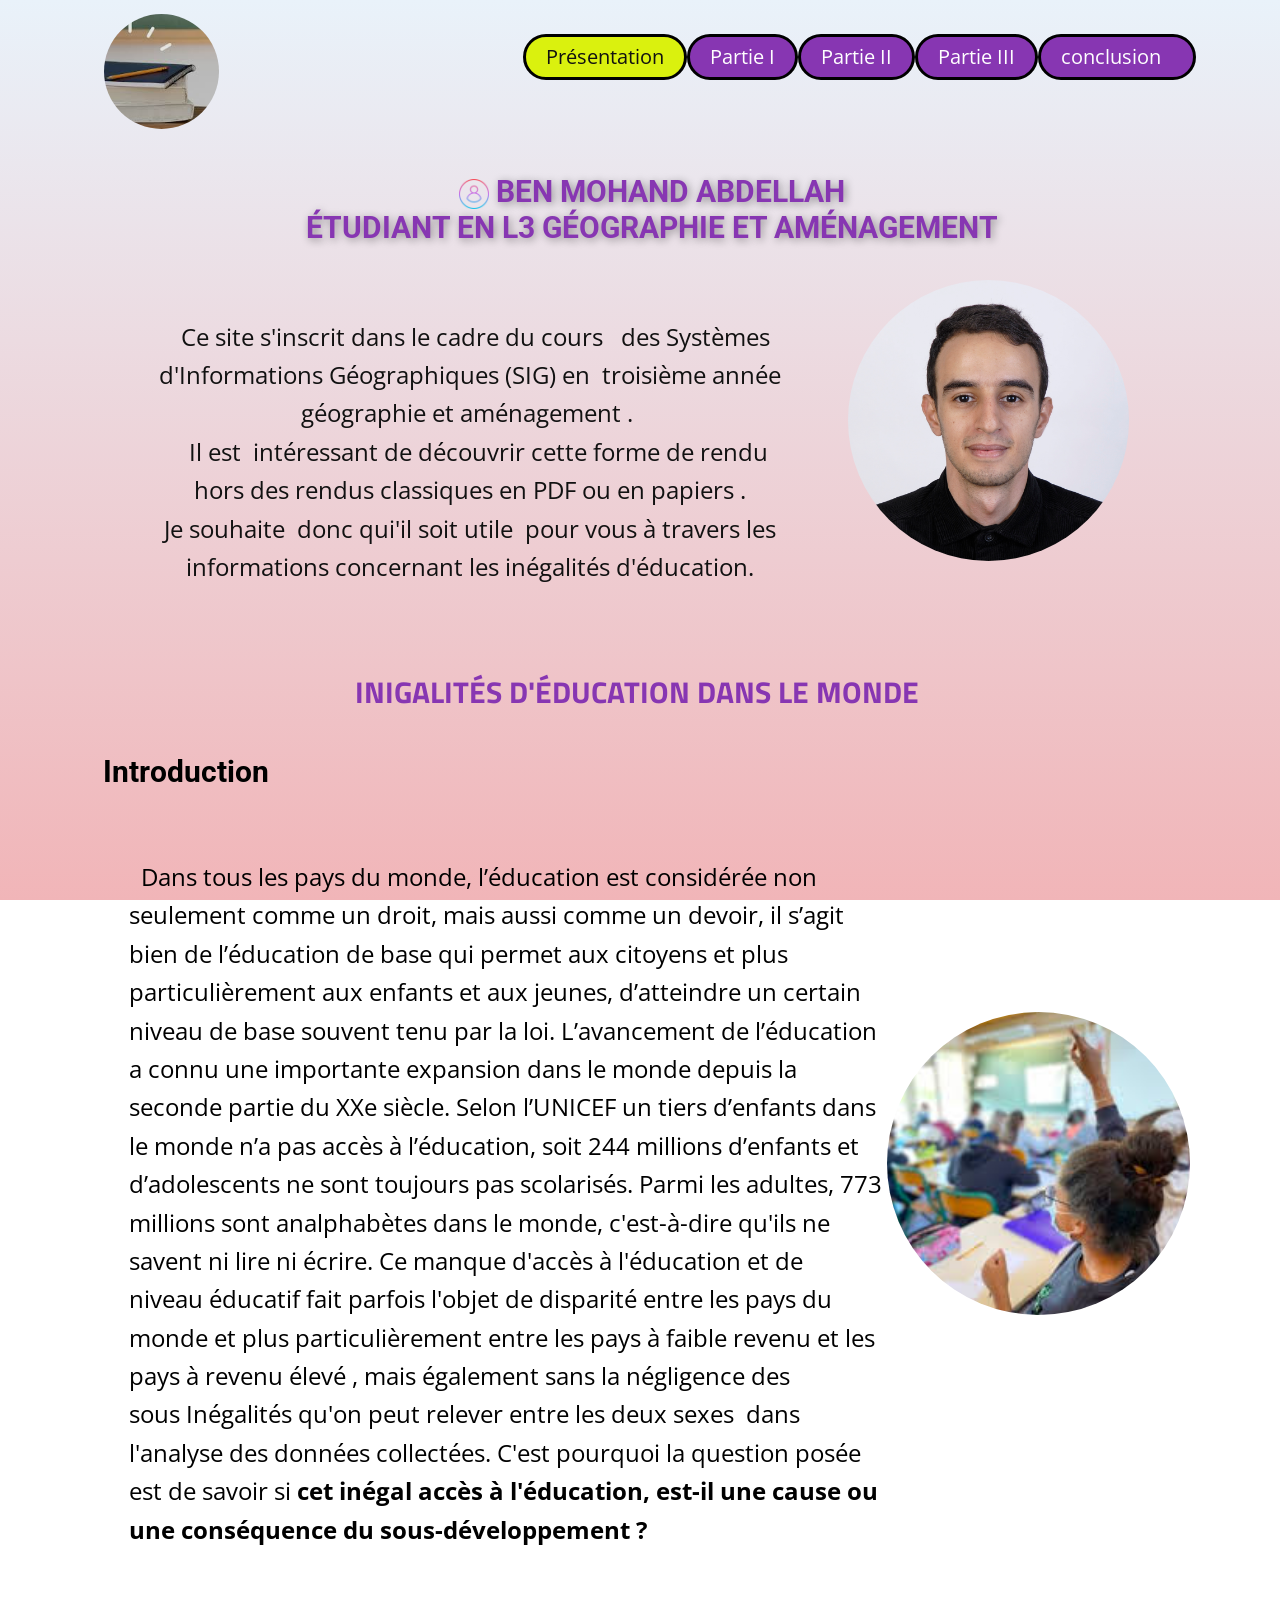
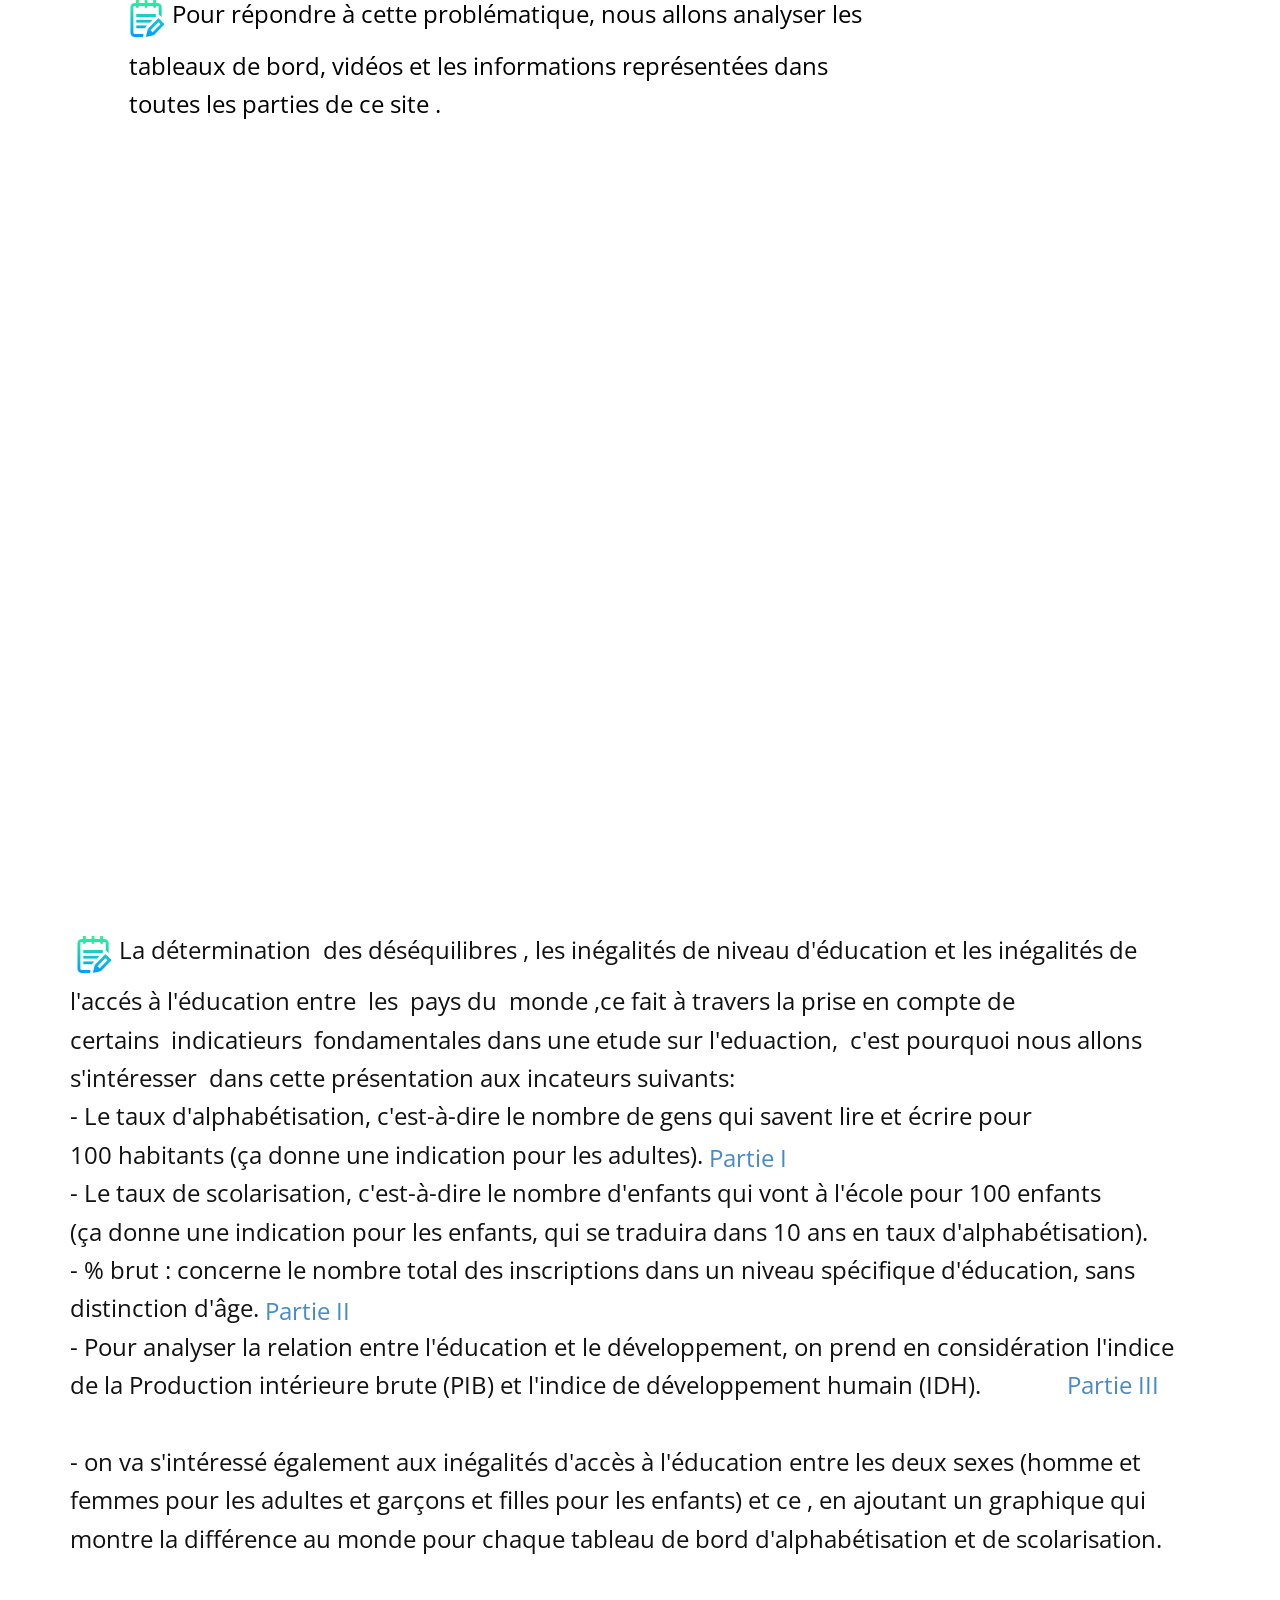
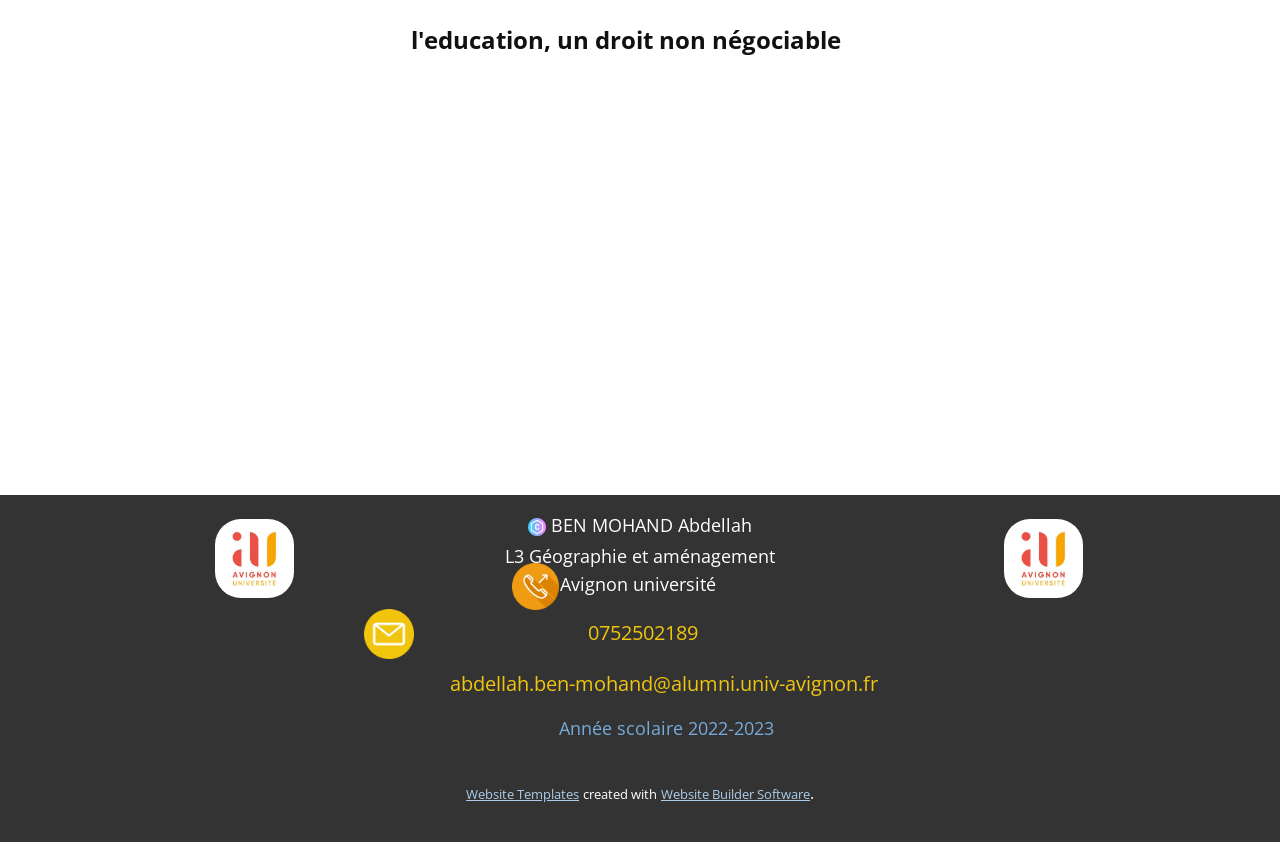
<file: Présentation.html>
<!DOCTYPE html>
<html style="font-size: 16px;" lang="fr-FR"><head>
    <meta name="viewport" content="width=device-width, initial-scale=1.0">
    <meta charset="utf-8">
    <meta name="keywords" content="">
    <meta name="description" content="">
    <title>Présentation</title>
    <link rel="stylesheet" href="nicepage.css" media="screen">
<link rel="stylesheet" href="Présentation.css" media="screen">
    <script class="u-script" type="text/javascript" src="jquery.js" defer=""></script>
    <script class="u-script" type="text/javascript" src="nicepage.js" defer=""></script>
    <meta name="generator" content="Nicepage 5.2.4, nicepage.com">
    <link id="u-theme-google-font" rel="stylesheet" href="https://fonts.googleapis.com/css?family=Roboto:100,100i,300,300i,400,400i,500,500i,700,700i,900,900i|Open+Sans:300,300i,400,400i,500,500i,600,600i,700,700i,800,800i">
    <link id="u-page-google-font" rel="stylesheet" href="https://fonts.googleapis.com/css?family=Titillium+Web:200,200i,300,300i,400,400i,600,600i,700,700i,900">
    
    
    
    
    
    
    <script type="application/ld+json">{
		"@context": "http://schema.org",
		"@type": "Organization",
		"name": "site  éducation II"
}</script>
    <meta name="theme-color" content="#478ac9">
    <meta property="og:title" content="Présentation">
    <meta property="og:description" content="">
    <meta property="og:type" content="website">
  </head>
  <body class="u-body u-overlap u-xl-mode" data-lang="fr"><header class="u-clearfix u-header" id="sec-be97"><div class="u-clearfix u-sheet u-sheet-1">
        <nav class="u-align-right u-menu u-menu-one-level u-offcanvas u-menu-1">
          <div class="menu-collapse" style="font-weight: 400; font-size: 1.25rem;">
            <a class="u-button-style u-custom-active-color u-custom-border-radius u-custom-color u-custom-hover-color u-custom-text-shadow u-custom-text-shadow-blur u-custom-text-shadow-color u-custom-text-shadow-transparency u-custom-text-shadow-x u-custom-text-shadow-y u-nav-link" href="#" style="text-shadow: -2px 0 0 rgba(0,0,0,0); padding: 0px 4px; font-size: calc(1em + 0px);">
              <svg class="u-svg-link" viewBox="0 0 24 24"><use xmlns:xlink="http://www.w3.org/1999/xlink" xlink:href="#menu-hamburger"></use></svg>
              <svg class="u-svg-content" version="1.1" id="menu-hamburger" viewBox="0 0 16 16" x="0px" y="0px" xmlns:xlink="http://www.w3.org/1999/xlink" xmlns="http://www.w3.org/2000/svg"><g><rect y="1" width="16" height="2"></rect><rect y="7" width="16" height="2"></rect><rect y="13" width="16" height="2"></rect>
</g></svg>
            </a>
          </div>
          <div class="u-custom-menu u-nav-container">
            <ul class="u-custom-font u-nav u-text-font u-unstyled u-nav-1"><li class="u-nav-item"><a class="u-active-custom-color-5 u-border-3 u-border-black u-button-style u-custom-color-4 u-hover-custom-color-5 u-nav-link u-radius-50" href="Présentation.html">Présentation</a>
</li><li class="u-nav-item"><a class="u-active-custom-color-5 u-border-3 u-border-black u-button-style u-custom-color-4 u-hover-custom-color-5 u-nav-link u-radius-50" href="Partie-I.html">Partie I</a>
</li><li class="u-nav-item"><a class="u-active-custom-color-5 u-border-3 u-border-black u-button-style u-custom-color-4 u-hover-custom-color-5 u-nav-link u-radius-50" href="Partie-II.html">Partie II</a>
</li><li class="u-nav-item"><a class="u-active-custom-color-5 u-border-3 u-border-black u-button-style u-custom-color-4 u-hover-custom-color-5 u-nav-link u-radius-50" href="Page-III.html">Partie III</a>
</li><li class="u-nav-item"><a class="u-active-custom-color-5 u-border-3 u-border-black u-button-style u-custom-color-4 u-hover-custom-color-5 u-nav-link u-radius-50" href="conclusion.html" style="padding-right: 32px;">conclusion</a>
</li></ul>
          </div>
          <div class="u-custom-menu u-nav-container-collapse">
            <div class="u-black u-container-style u-inner-container-layout u-opacity u-opacity-95 u-sidenav">
              <div class="u-inner-container-layout u-sidenav-overflow">
                <div class="u-menu-close"></div>
                <ul class="u-align-center u-nav u-popupmenu-items u-unstyled u-nav-2"><li class="u-nav-item"><a class="u-button-style u-nav-link" href="Présentation.html">Présentation</a>
</li><li class="u-nav-item"><a class="u-button-style u-nav-link" href="Partie-I.html">Partie I</a>
</li><li class="u-nav-item"><a class="u-button-style u-nav-link" href="Partie-II.html">Partie II</a>
</li><li class="u-nav-item"><a class="u-button-style u-nav-link" href="Page-III.html">Partie III</a>
</li><li class="u-nav-item"><a class="u-button-style u-nav-link" href="conclusion.html">conclusion</a>
</li></ul>
              </div>
            </div>
            <div class="u-black u-menu-overlay u-opacity u-opacity-70"></div>
          </div>
        </nav>
        <div class="u-hover-feature u-image u-image-circle u-image-1" alt="" data-image-width="310" data-image-height="163" data-animation-name="customAnimationIn" data-animation-duration="1000"></div>
      </div></header>
    <section class="u-clearfix u-uploaded-video u-section-1" id="sec-559e">
      <div class="u-clearfix u-sheet u-sheet-1">
        <h2 class="u-align-center u-hover-feature u-subtitle u-text u-text-custom-color-4 u-text-default-xl u-text-1" data-animation-name="pulse" data-animation-duration="1000" data-animation-direction=""><span class="u-file-icon u-icon"><img src="images/1782873.png" alt=""></span>&nbsp;<span style="font-weight: 700;">BEN MOHAND Abdellah</span>&nbsp;<br>étudiant en L3 géographie <span style="font-size: 1.875rem;"></span>et aménagement&nbsp;
        </h2>
        <div class="u-hover-feature u-image u-image-circle u-image-1" alt="" data-image-width="1004" data-image-height="1004" data-animation-name="pulse" data-animation-duration="3500" data-animation-direction="" data-animation-delay="10000"></div>
        <p class="u-align-center u-large-text u-text u-text-variant u-text-2">&nbsp; Ce site s'inscrit dans le cadre du cours&nbsp; &nbsp;des Systèmes d'Informations Géographiques (SIG) en&nbsp; troisième année géographie et aménagement .&nbsp;<br>&nbsp; &nbsp;Il est&nbsp; intéressant de découvrir cette forme de rendu hors des rendus classiques en PDF ou en papiers .<br>Je souhaite&nbsp; donc qui'il soit utile&nbsp; pour vous à travers les informations concernant les inégalités d'éducation.<br>
        </p>
      </div>
      
      
    </section>
    <section class="u-clearfix u-section-2" id="sec-4f63">
      <div class="u-clearfix u-sheet u-sheet-1">
        <h1 class="u-align-center u-hover-feature u-text u-text-custom-color-4 u-title u-text-1">Inigalités d'éducation dans le ​monde​​&nbsp;</h1>
        <h2 class="u-align-left u-subtitle u-text u-text-black u-text-2">Introduction&nbsp;</h2>
        <p class="u-align-left u-large-text u-text u-text-black u-text-variant u-text-3">&nbsp; Dans tous les pays du monde, l’éducation est considérée non seulement comme un droit, mais aussi comme un devoir, il s’agit bien de l’éducation de base qui permet aux citoyens et plus particulièrement aux enfants et aux jeunes, d’atteindre un certain niveau de base souvent tenu par la loi.&nbsp;L’avancement de l’éducation a connu une importante expansion dans le monde depuis la seconde partie du XXe siècle.&nbsp;Selon l’UNICEF un&nbsp;tiers d’enfants dans le monde n’a pas accès à l’éducation, soit 244 millions d’enfants et d’adolescents ne sont toujours pas scolarisés.&nbsp;Parmi les adultes, 773 millions sont analphabètes dans le monde, c'est-à-dire qu'ils ne savent ni lire ni écrire.&nbsp;Ce&nbsp;manque d'accès&nbsp;à l'éducation et de niveau&nbsp;éducatif fait&nbsp;parfois l'objet de&nbsp;disparité&nbsp;entre les pays du monde et plus&nbsp;particulièrement entre&nbsp;les pays à faible revenu et les pays à revenu&nbsp;élevé&nbsp;, mais également sans la négligence des sous&nbsp;Inégalités&nbsp;qu'on peut&nbsp;relever&nbsp;entre les&nbsp;deux sexes&nbsp;&nbsp;dans l'analyse des données collectées.&nbsp;C'est pourquoi la question posée est de savoir si <span style="font-weight: 700;">cet inégal accès à l'éducation, est-il une cause ou une conséquence du sous-développement ?</span>
          <br>
          <br><span class="u-file-icon u-icon u-icon-1"><img src="images/2043239.png" alt=""></span>&nbsp;Pour répondre à cette problématique, nous allons analyser les tableaux de bord, vidéos et les informations représentées dans toutes les parties de ce site .
        </p>
        <div class="u-hover-feature u-image u-image-circle u-image-1" alt="" data-image-width="259" data-image-height="195" data-animation-name="pulse" data-animation-duration="4250" data-animation-delay="3000" data-animation-direction=""></div>
      </div>
      
      
    </section>
    <section class="u-clearfix u-section-3" id="sec-1baa">
      <div class="u-clearfix u-sheet u-sheet-1">
        <div class="u-clearfix u-custom-html u-expanded-width u-custom-html-1"></div>
        <div class="u-clearfix u-custom-html u-hover-feature u-custom-html-2">
          <div class="tableauPlaceholder" id="viz1673292349582" style="position: relative">
            <noscript>&amp;amp;amp;amp;amp;amp;amp;amp;amp;amp;amp;amp;amp;amp;amp;amp;amp;amp;amp;amp;amp;amp;amp;amp;amp;amp;amp;amp;amp;amp;amp;amp;amp;amp;amp;amp;amp;amp;lt;a href='#'&amp;amp;amp;amp;amp;amp;amp;amp;amp;amp;amp;amp;amp;amp;amp;amp;amp;amp;amp;amp;amp;amp;amp;amp;amp;amp;amp;amp;amp;amp;amp;amp;amp;amp;amp;amp;amp;amp;gt;&amp;amp;amp;amp;amp;amp;amp;amp;amp;amp;amp;amp;amp;amp;amp;amp;amp;amp;amp;amp;amp;amp;amp;amp;amp;amp;amp;amp;amp;amp;amp;amp;amp;amp;amp;amp;amp;amp;lt;img alt=' ' src='https:&amp;amp;amp;amp;amp;amp;amp;amp;amp;amp;amp;amp;amp;amp;amp;amp;amp;amp;amp;amp;amp;amp;amp;amp;amp;amp;amp;amp;amp;amp;amp;amp;amp;amp;amp;amp;amp;amp;amp;#47;&amp;amp;amp;amp;amp;amp;amp;amp;amp;amp;amp;amp;amp;amp;amp;amp;amp;amp;amp;amp;amp;amp;amp;amp;amp;amp;amp;amp;amp;amp;amp;amp;amp;amp;amp;amp;amp;amp;amp;#47;public.tableau.com&amp;amp;amp;amp;amp;amp;amp;amp;amp;amp;amp;amp;amp;amp;amp;amp;amp;amp;amp;amp;amp;amp;amp;amp;amp;amp;amp;amp;amp;amp;amp;amp;amp;amp;amp;amp;amp;amp;amp;#47;static&amp;amp;amp;amp;amp;amp;amp;amp;amp;amp;amp;amp;amp;amp;amp;amp;amp;amp;amp;amp;amp;amp;amp;amp;amp;amp;amp;amp;amp;amp;amp;amp;amp;amp;amp;amp;amp;amp;amp;#47;images&amp;amp;amp;amp;amp;amp;amp;amp;amp;amp;amp;amp;amp;amp;amp;amp;amp;amp;amp;amp;amp;amp;amp;amp;amp;amp;amp;amp;amp;amp;amp;amp;amp;amp;amp;amp;amp;amp;amp;#47;pa&amp;amp;amp;amp;amp;amp;amp;amp;amp;amp;amp;amp;amp;amp;amp;amp;amp;amp;amp;amp;amp;amp;amp;amp;amp;amp;amp;amp;amp;amp;amp;amp;amp;amp;amp;amp;amp;amp;amp;#47;paysdunordetpaysdusud&amp;amp;amp;amp;amp;amp;amp;amp;amp;amp;amp;amp;amp;amp;amp;amp;amp;amp;amp;amp;amp;amp;amp;amp;amp;amp;amp;amp;amp;amp;amp;amp;amp;amp;amp;amp;amp;amp;amp;#47;Tableaudebord1&amp;amp;amp;amp;amp;amp;amp;amp;amp;amp;amp;amp;amp;amp;amp;amp;amp;amp;amp;amp;amp;amp;amp;amp;amp;amp;amp;amp;amp;amp;amp;amp;amp;amp;amp;amp;amp;amp;amp;#47;1_rss.png' style='border: none' /&amp;amp;amp;amp;amp;amp;amp;amp;amp;amp;amp;amp;amp;amp;amp;amp;amp;amp;amp;amp;amp;amp;amp;amp;amp;amp;amp;amp;amp;amp;amp;amp;amp;amp;amp;amp;amp;amp;gt;&amp;amp;amp;amp;amp;amp;amp;amp;amp;amp;amp;amp;amp;amp;amp;amp;amp;amp;amp;amp;amp;amp;amp;amp;amp;amp;amp;amp;amp;amp;amp;amp;amp;amp;amp;amp;amp;amp;lt;/a&amp;amp;amp;amp;amp;amp;amp;amp;amp;amp;amp;amp;amp;amp;amp;amp;amp;amp;amp;amp;amp;amp;amp;amp;amp;amp;amp;amp;amp;amp;amp;amp;amp;amp;amp;amp;amp;amp;gt;</noscript>
            <object class="tableauViz" style="display:none;">
              <param name="host_url" value="https%3A%2F%2Fpublic.tableau.com%2F">
              <param name="embed_code_version" value="3">
              <param name="site_root" value="">
              <param name="name" value="paysdunordetpaysdusud/Tableaudebord1">
              <param name="tabs" value="no">
              <param name="toolbar" value="yes">
              <param name="static_image" value="https://public.tableau.com/static/images/pa/paysdunordetpaysdusud/Tableaudebord1/1.png">
              <param name="animate_transition" value="yes">
              <param name="display_static_image" value="yes">
              <param name="display_spinner" value="yes">
              <param name="display_overlay" value="yes">
              <param name="display_count" value="yes">
              <param name="language" value="fr-FR">
              <param name="filter" value="publish=yes">
            </object>
          </div>
          <script type="text/javascript"> var divElement = document.getElementById('viz1673292349582');                    var vizElement = divElement.getElementsByTagName('object')[0];                    if ( divElement.offsetWidth > 800 ) { vizElement.style.width='1000px';vizElement.style.height='827px';} else if ( divElement.offsetWidth > 500 ) { vizElement.style.width='1000px';vizElement.style.height='827px';} else { vizElement.style.width='100%';vizElement.style.height='727px';}                     var scriptElement = document.createElement('script');                    scriptElement.src = 'https://public.tableau.com/javascripts/api/viz_v1.js';                    vizElement.parentNode.insertBefore(scriptElement, vizElement); </script>
        </div>
      </div>
      
    </section>
    <section class="u-clearfix u-section-4" id="sec-ea03">
      <div class="u-clearfix u-sheet u-sheet-1">
        <p class="u-align-left u-large-text u-text u-text-variant u-text-1"> &nbsp;<span class="u-file-icon u-icon u-icon-1"><img src="images/2043239.png" alt=""></span>&nbsp;La&nbsp;détermination&nbsp; des&nbsp;déséquilibres&nbsp;, les inégalités de&nbsp;niveau d'éducation et&nbsp;les inégalités de l'accés&nbsp;à l'éducation&nbsp;entre&nbsp; les&nbsp; pays du&nbsp;&nbsp;monde ,ce fait à travers la prise en compte de certains&nbsp;&nbsp;indicatieurs&nbsp; fondamentales dans&nbsp;une&nbsp;etude sur&nbsp;l'eduaction,&nbsp; c'est pourquoi nous allons s'intéresser&nbsp; dans cette présentation&nbsp;aux&nbsp;incateurs suivants:&nbsp;<br>-&nbsp;Le&nbsp;taux d'alphabétisation, c'est-à-dire le nombre de gens qui savent lire et écrire pour 100&nbsp;habitants&nbsp;(ça donne une indication pour les adultes).<br>-&nbsp;Le&nbsp;taux de scolarisation, c'est-à-dire le nombre d'enfants qui vont à l'école pour 100 enfants<br>(ça donne une indication pour les enfants, qui se traduira dans 10 ans en taux d'alphabétisation).<br>- % brut : concerne le nombre total des inscriptions dans un niveau spécifique d'éducation, sans distinction d'âge.<br>-&nbsp;Pour analyser la relation entre l'éducation et le développement, on prend en considération l'indice de la Production intérieure brute&nbsp;(PIB)&nbsp;et l'indice de développement humain&nbsp;(IDH).<br>
          <br>-&nbsp;on&nbsp;va s'intéressé&nbsp;également aux inégalités d'accès&nbsp;à l'éducation&nbsp;entre les deux sexes&nbsp;(homme et femmes pour les adultes et garçons et filles pour les enfants)&nbsp;et ce&nbsp;, en&nbsp;ajoutant un graphique qui montre la différence au monde pour chaque tableau de bord d'alphabétisation et de scolarisation.<br>
          <br>
        </p>
        <a href="https://nicepage.com/html-templates" class="u-border-1 u-border-active-palette-2-base u-border-hover-palette-1-base u-border-no-left u-border-no-right u-border-no-top u-btn u-button-style u-none u-text-palette-1-base u-btn-1">Partie II</a>
        <a href="Partie-I.html" class="u-border-1 u-border-active-palette-2-base u-border-hover-palette-1-base u-border-no-left u-border-no-right u-border-no-top u-btn u-button-style u-none u-text-palette-1-base u-btn-2">Partie I</a>
        <a href="https://nicepage.com/html-templates" class="u-border-1 u-border-active-palette-2-base u-border-hover-palette-1-base u-border-no-left u-border-no-right u-border-no-top u-btn u-button-style u-none u-text-palette-1-base u-btn-3">Partie III</a>
      </div>
    </section>
    <section class="u-clearfix u-section-5" id="sec-e8c6">
      <div class="u-clearfix u-sheet u-sheet-1">
        <p class="u-align-center u-large-text u-text u-text-variant u-text-1">l'education, un droit non négociable&nbsp;</p>
        <div class="u-align-center u-video u-video-contain u-video-1">
          <div class="embed-responsive embed-responsive-1">
            <iframe style="position: absolute;top: 0;left: 0;width: 100%;height: 100%;" class="embed-responsive-item" src="https://www.youtube.com/embed/3Diez_vB4tI?mute=0&amp;showinfo=0&amp;controls=0&amp;start=0" frameborder="0" allowfullscreen=""></iframe>
          </div>
        </div>
      </div>
    </section>
    
    
    <footer class="u-align-center u-clearfix u-footer u-grey-80 u-footer" id="sec-c062"><div class="u-clearfix u-sheet u-sheet-1">
        <p class="u-align-center u-small-text u-text u-text-variant u-text-1"><span class="u-file-icon u-icon"><img src="images/1057081.png" alt=""></span>&nbsp;BEN MOHAND Abdellah <br>L3 Géographie et amé​nagement<br>Avignon université&nbsp;<br>
        </p>
        <div class="u-align-right u-container-style u-effect-hover-zoom u-group u-hover-feature u-image-contain u-image-round u-preserve-proportions u-radius-26 u-shape-round u-group-1" data-image-width="225" data-image-height="225" data-animation-name="pulse" data-animation-duration="1250" data-animation-direction="" data-animation-delay="0" data-href="https://univ-avignon.fr/site-institutionnel-de-l-universite-d-avignon-859.kjsp">
          <div class="u-background-effect u-expanded">
            <div class="u-background-effect-image u-expanded u-image u-image-contain u-image-1" data-image-width="225" data-image-height="225" data-href="https://univ-avignon.fr/site-institutionnel-de-l-universite-d-avignon-859.kjsp"></div>
          </div>
          <div class="u-container-layout u-container-layout-1"></div>
        </div>
        <div class="u-align-right u-container-style u-effect-hover-zoom u-group u-hover-feature u-image-contain u-image-round u-preserve-proportions u-radius-26 u-shape-round u-group-2" data-image-width="225" data-image-height="225" data-animation-name="pulse" data-animation-duration="1250" data-animation-direction="" data-animation-delay="0" data-href="https://univ-avignon.fr/site-institutionnel-de-l-universite-d-avignon-859.kjsp">
          <div class="u-background-effect u-expanded">
            <div class="u-background-effect-image u-expanded u-image u-image-contain u-image-2" data-image-width="225" data-image-height="225" data-href="https://univ-avignon.fr/site-institutionnel-de-l-universite-d-avignon-859.kjsp"></div>
          </div>
          <div class="u-container-layout u-container-layout-2"></div>
        </div>
        <a href="https://nicepage.com/c/sale-html-templates" class="u-active-none u-align-center-md u-align-center-sm u-align-center-xs u-border-none u-btn u-button-style u-none u-text-palette-3-base u-btn-1"> &nbsp;0752502189</a><span class="u-file-icon u-icon u-icon-2" data-animation-name="slideIn" data-animation-duration="1000" data-animation-direction="Down" data-href="tel:+33752502189"><img src="images/3726541.png" alt=""></span>
        <p class="u-align-center u-text u-text-palette-3-base u-text-2"> abdellah.ben-mohand@alumni.univ-avig​​non.fr</p><span class="u-align-left u-file-icon u-icon u-text-palette-3-base u-icon-3" data-animation-name="slideIn" data-animation-duration="1000" data-animation-direction="Down"><img src="images/3178364-fd3cb0a0.png" alt=""></span>
        <p class="u-align-center-md u-align-center-sm u-align-center-xs u-text u-text-palette-1-light-1 u-text-3"><span class="u-icon"></span>&nbsp;Année scolaire 2022-2023
        </p>
      </div></footer>
    <section class="u-backlink u-clearfix u-grey-80">
      <a class="u-link" href="https://nicepage.com/website-templates" target="_blank">
        <span>Website Templates</span>
      </a>
      <p class="u-text">
        <span>created with</span>
      </p>
      <a class="u-link" href="" target="_blank">
        <span>Website Builder Software</span>
      </a>. 
    </section><span style="height: 64px; width: 64px; right: 40px; bottom: 25px; box-shadow: 0 -2px 8px 0 rgba(128,128,128,1); margin-left: 0px; margin-top: 0px; margin-right: auto; background-image: none; padding: 19px;" class="u-back-to-top u-icon u-icon-circle u-opacity u-opacity-85 u-palette-1-base u-text-white" data-href="#">
        <svg class="u-svg-link" preserveAspectRatio="xMidYMin slice" viewBox="0 0 551.13 551.13"><use xmlns:xlink="http://www.w3.org/1999/xlink" xlink:href="#svg-1d98"></use></svg>
        <svg class="u-svg-content" viewBox="0 0 551.13 551.13" id="svg-1d98"><path d="m275.565 189.451 223.897 223.897h51.668l-275.565-275.565-275.565 275.565h51.668z"></path></svg>
    </span>
  
</body></html>
</file>
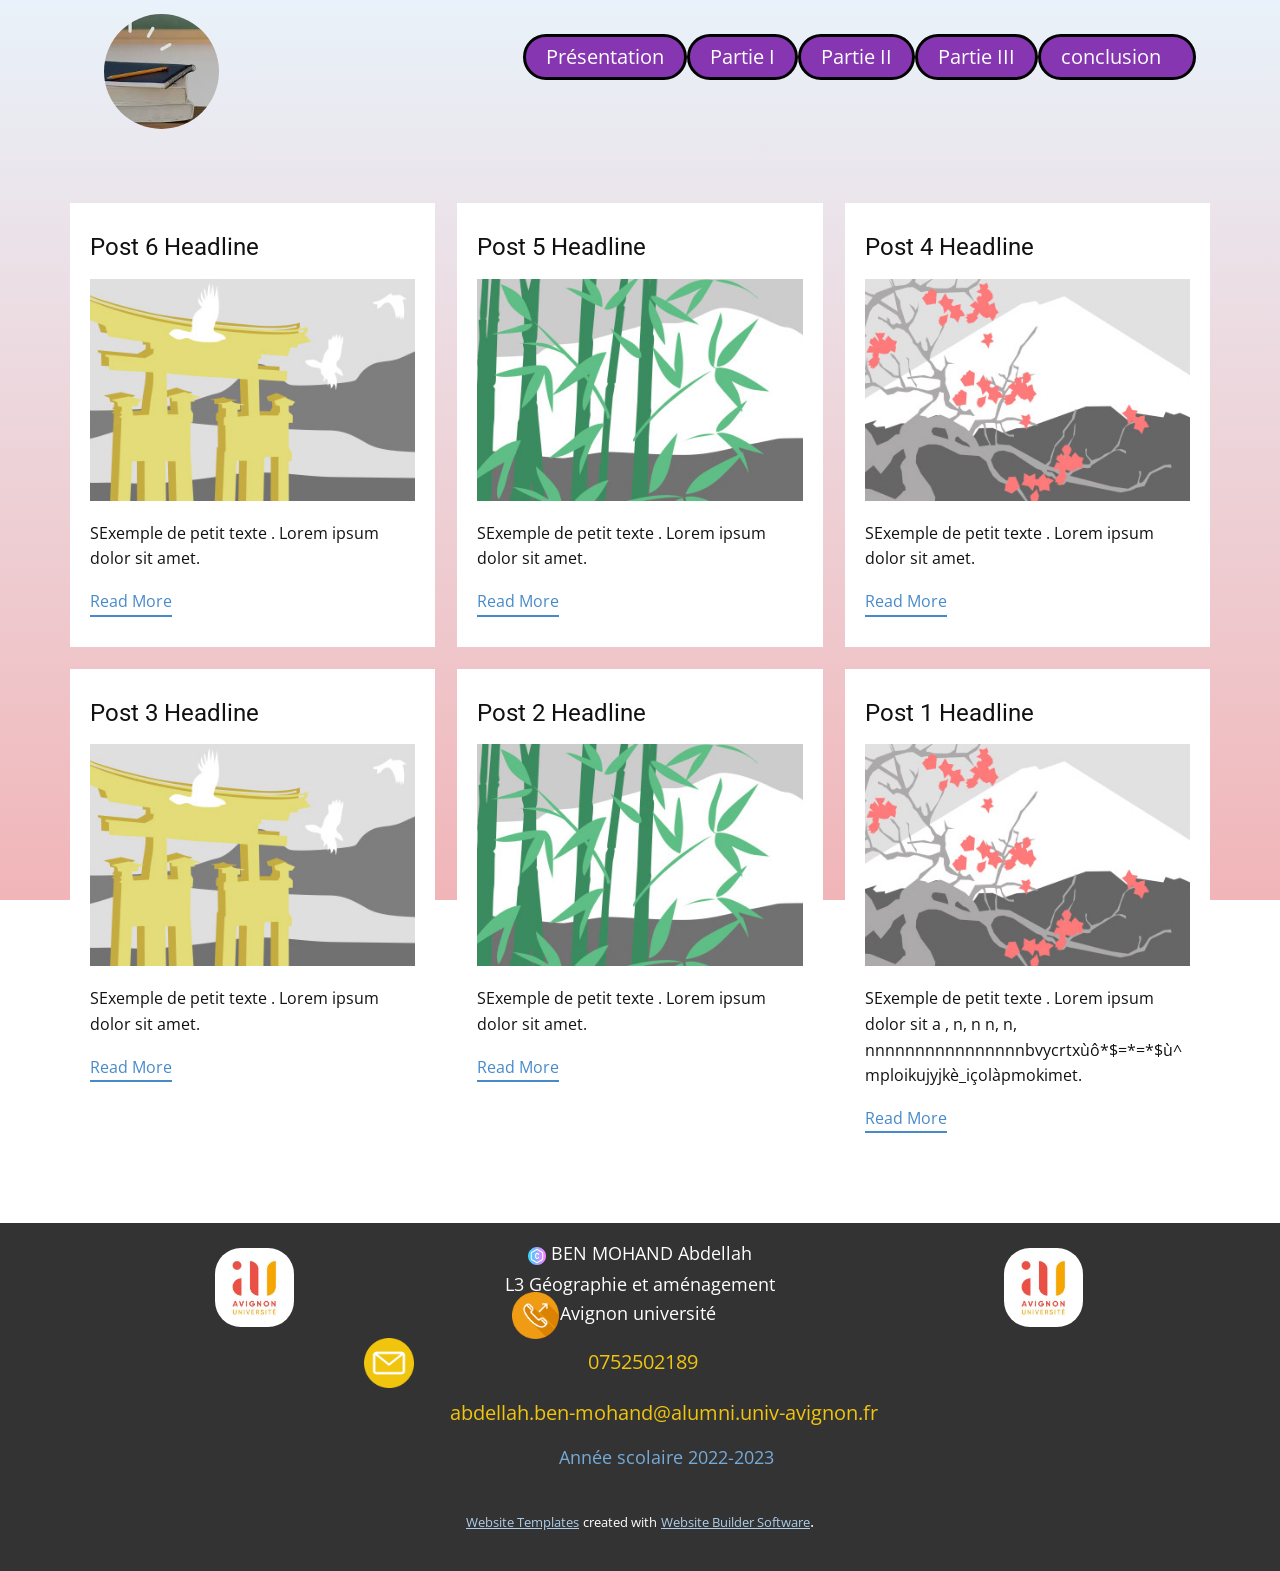
<file: blog/blog.html>
<!DOCTYPE html>
<html style="font-size: 16px;" lang="fr-FR"><head>
    <meta name="viewport" content="width=device-width, initial-scale=1.0">
    <meta charset="utf-8">
    <meta name="keywords" content="">
    <meta name="description" content="">
    <title>Blog Template</title>
    <link rel="stylesheet" href="../nicepage.css" media="screen">
<link rel="stylesheet" href="../Blog-Template.css" media="screen">
    <script class="u-script" type="text/javascript" src="../jquery.js" defer=""></script>
    <script class="u-script" type="text/javascript" src="../nicepage.js" defer=""></script>
    <meta name="generator" content="Nicepage 5.2.4, nicepage.com">
    <link id="u-theme-google-font" rel="stylesheet" href="https://fonts.googleapis.com/css?family=Roboto:100,100i,300,300i,400,400i,500,500i,700,700i,900,900i|Open+Sans:300,300i,400,400i,500,500i,600,600i,700,700i,800,800i">
    
    
    <script type="application/ld+json">{
		"@context": "http://schema.org",
		"@type": "Organization",
		"name": "site  éducation II"
}</script>
    <meta name="theme-color" content="#478ac9">
  </head>
  <body class="u-body u-xl-mode" data-lang="fr"><header class="u-clearfix u-header" id="sec-be97"><div class="u-clearfix u-sheet u-sheet-1">
        <nav class="u-align-right u-menu u-menu-one-level u-offcanvas u-menu-1">
          <div class="menu-collapse" style="font-weight: 400; font-size: 1.25rem;">
            <a class="u-button-style u-custom-active-color u-custom-border-radius u-custom-color u-custom-hover-color u-custom-text-shadow u-custom-text-shadow-blur u-custom-text-shadow-color u-custom-text-shadow-transparency u-custom-text-shadow-x u-custom-text-shadow-y u-nav-link" href="#" style="text-shadow: -2px 0 0 rgba(0,0,0,0); padding: 0px 4px; font-size: calc(1em + 0px);">
              <svg class="u-svg-link" viewBox="0 0 24 24"><use xmlns:xlink="http://www.w3.org/1999/xlink" xlink:href="#menu-hamburger"></use></svg>
              <svg class="u-svg-content" version="1.1" id="menu-hamburger" viewBox="0 0 16 16" x="0px" y="0px" xmlns:xlink="http://www.w3.org/1999/xlink" xmlns="http://www.w3.org/2000/svg"><g><rect y="1" width="16" height="2"></rect><rect y="7" width="16" height="2"></rect><rect y="13" width="16" height="2"></rect>
</g></svg>
            </a>
          </div>
          <div class="u-custom-menu u-nav-container">
            <ul class="u-custom-font u-nav u-text-font u-unstyled u-nav-1"><li class="u-nav-item"><a class="u-active-custom-color-5 u-border-3 u-border-black u-button-style u-custom-color-4 u-hover-custom-color-5 u-nav-link u-radius-50" href="../Présentation.html">Présentation</a>
</li><li class="u-nav-item"><a class="u-active-custom-color-5 u-border-3 u-border-black u-button-style u-custom-color-4 u-hover-custom-color-5 u-nav-link u-radius-50" href="../Partie-I.html">Partie I</a>
</li><li class="u-nav-item"><a class="u-active-custom-color-5 u-border-3 u-border-black u-button-style u-custom-color-4 u-hover-custom-color-5 u-nav-link u-radius-50" href="../Partie-II.html">Partie II</a>
</li><li class="u-nav-item"><a class="u-active-custom-color-5 u-border-3 u-border-black u-button-style u-custom-color-4 u-hover-custom-color-5 u-nav-link u-radius-50" href="../Page-III.html">Partie III</a>
</li><li class="u-nav-item"><a class="u-active-custom-color-5 u-border-3 u-border-black u-button-style u-custom-color-4 u-hover-custom-color-5 u-nav-link u-radius-50" href="../conclusion.html" style="padding-right: 32px;">conclusion</a>
</li></ul>
          </div>
          <div class="u-custom-menu u-nav-container-collapse">
            <div class="u-black u-container-style u-inner-container-layout u-opacity u-opacity-95 u-sidenav">
              <div class="u-inner-container-layout u-sidenav-overflow">
                <div class="u-menu-close"></div>
                <ul class="u-align-center u-nav u-popupmenu-items u-unstyled u-nav-2"><li class="u-nav-item"><a class="u-button-style u-nav-link" href="../Présentation.html">Présentation</a>
</li><li class="u-nav-item"><a class="u-button-style u-nav-link" href="../Partie-I.html">Partie I</a>
</li><li class="u-nav-item"><a class="u-button-style u-nav-link" href="../Partie-II.html">Partie II</a>
</li><li class="u-nav-item"><a class="u-button-style u-nav-link" href="../Page-III.html">Partie III</a>
</li><li class="u-nav-item"><a class="u-button-style u-nav-link" href="../conclusion.html">conclusion</a>
</li></ul>
              </div>
            </div>
            <div class="u-black u-menu-overlay u-opacity u-opacity-70"></div>
          </div>
        </nav>
        <div class="u-hover-feature u-image u-image-circle u-image-1" alt="" data-image-width="310" data-image-height="163" data-animation-name="customAnimationIn" data-animation-duration="1000"></div>
      </div></header>
    <section class="u-clearfix u-section-1" id="sec-28fa">
      <div class="u-clearfix u-sheet u-sheet-1"><!--blog--><!--blog_options_json--><!--{"type":"Recent","source":"","tags":"","count":""}--><!--/blog_options_json-->
        <div class="u-blog u-expanded-width u-blog-1">
          <div class="u-repeater u-repeater-1"><!--blog_post-->
            <div class="u-blog-post u-container-style u-repeater-item u-white u-repeater-item-1">
              <div class="u-container-layout u-similar-container u-valign-top u-container-layout-1"><!--blog_post_header-->
                <h4 class="u-blog-control u-text u-text-1">
                  <a class="u-post-header-link" href="../blog/post-5.html">Post 6 Headline</a>
                </h4><!--/blog_post_header--><!--blog_post_image-->
                <a class="u-post-header-link" href="../blog/post-5.html"><img alt="" class="u-blog-control u-expanded-width u-image u-image-default u-image-1" src="../images/8ad73f3c.jpeg"></a><!--/blog_post_image--><!--blog_post_content-->
                <div class="u-blog-control u-post-content u-text u-text-2 fr-view">SExemple de petit texte . Lorem ipsum dolor sit amet.</div><!--/blog_post_content--><!--blog_post_readmore-->
                <a href="../blog/post-5.html" class="u-blog-control u-border-2 u-border-palette-1-base u-btn u-btn-rectangle u-button-style u-none u-btn-1"><!--blog_post_readmore_content--><!--options_json--><!--{"content":"Read More","defaultValue":"Lire la suite"}--><!--/options_json-->Read More<!--/blog_post_readmore_content--></a><!--/blog_post_readmore-->
              </div>
            </div><div class="u-blog-post u-container-style u-repeater-item u-video-cover u-white">
              <div class="u-container-layout u-similar-container u-valign-top u-container-layout-2"><!--blog_post_header-->
                <h4 class="u-blog-control u-text u-text-3">
                  <a class="u-post-header-link" href="../blog/post-4.html">Post 5 Headline</a>
                </h4><!--/blog_post_header--><!--blog_post_image-->
                <a class="u-post-header-link" href="../blog/post-4.html"><img alt="" class="u-blog-control u-expanded-width u-image u-image-default u-image-2" src="../images/68f64b9d.jpeg"></a><!--/blog_post_image--><!--blog_post_content-->
                <div class="u-blog-control u-post-content u-text u-text-4 fr-view">SExemple de petit texte . Lorem ipsum dolor sit amet.</div><!--/blog_post_content--><!--blog_post_readmore-->
                <a href="../blog/post-4.html" class="u-blog-control u-border-2 u-border-palette-1-base u-btn u-btn-rectangle u-button-style u-none u-btn-2"><!--blog_post_readmore_content--><!--options_json--><!--{"content":"Read More","defaultValue":"Lire la suite"}--><!--/options_json-->Read More<!--/blog_post_readmore_content--></a><!--/blog_post_readmore-->
              </div>
            </div><div class="u-blog-post u-container-style u-repeater-item u-video-cover u-white">
              <div class="u-container-layout u-similar-container u-valign-top u-container-layout-3"><!--blog_post_header-->
                <h4 class="u-blog-control u-text u-text-5">
                  <a class="u-post-header-link" href="../blog/post-3.html">Post 4 Headline</a>
                </h4><!--/blog_post_header--><!--blog_post_image-->
                <a class="u-post-header-link" href="../blog/post-3.html"><img alt="" class="u-blog-control u-expanded-width u-image u-image-default u-image-3" src="../images/0fd3416c.jpeg"></a><!--/blog_post_image--><!--blog_post_content-->
                <div class="u-blog-control u-post-content u-text u-text-6 fr-view">SExemple de petit texte . Lorem ipsum dolor sit amet.</div><!--/blog_post_content--><!--blog_post_readmore-->
                <a href="../blog/post-3.html" class="u-blog-control u-border-2 u-border-palette-1-base u-btn u-btn-rectangle u-button-style u-none u-btn-3"><!--blog_post_readmore_content--><!--options_json--><!--{"content":"Read More","defaultValue":"Lire la suite"}--><!--/options_json-->Read More<!--/blog_post_readmore_content--></a><!--/blog_post_readmore-->
              </div>
            </div><div class="u-blog-post u-container-style u-repeater-item u-white u-repeater-item-1">
              <div class="u-container-layout u-similar-container u-valign-top u-container-layout-1"><!--blog_post_header-->
                <h4 class="u-blog-control u-text u-text-1">
                  <a class="u-post-header-link" href="../blog/post-2.html">Post 3 Headline</a>
                </h4><!--/blog_post_header--><!--blog_post_image-->
                <a class="u-post-header-link" href="../blog/post-2.html"><img alt="" class="u-blog-control u-expanded-width u-image u-image-default u-image-1" src="../images/8ad73f3c.jpeg"></a><!--/blog_post_image--><!--blog_post_content-->
                <div class="u-blog-control u-post-content u-text u-text-2 fr-view">SExemple de petit texte . Lorem ipsum dolor sit amet.</div><!--/blog_post_content--><!--blog_post_readmore-->
                <a href="../blog/post-2.html" class="u-blog-control u-border-2 u-border-palette-1-base u-btn u-btn-rectangle u-button-style u-none u-btn-1"><!--blog_post_readmore_content--><!--options_json--><!--{"content":"Read More","defaultValue":"Lire la suite"}--><!--/options_json-->Read More<!--/blog_post_readmore_content--></a><!--/blog_post_readmore-->
              </div>
            </div><div class="u-blog-post u-container-style u-repeater-item u-video-cover u-white">
              <div class="u-container-layout u-similar-container u-valign-top u-container-layout-2"><!--blog_post_header-->
                <h4 class="u-blog-control u-text u-text-3">
                  <a class="u-post-header-link" href="../blog/post-1.html">Post 2 Headline</a>
                </h4><!--/blog_post_header--><!--blog_post_image-->
                <a class="u-post-header-link" href="../blog/post-1.html"><img alt="" class="u-blog-control u-expanded-width u-image u-image-default u-image-2" src="../images/68f64b9d.jpeg"></a><!--/blog_post_image--><!--blog_post_content-->
                <div class="u-blog-control u-post-content u-text u-text-4 fr-view">SExemple de petit texte . Lorem ipsum dolor sit amet.</div><!--/blog_post_content--><!--blog_post_readmore-->
                <a href="../blog/post-1.html" class="u-blog-control u-border-2 u-border-palette-1-base u-btn u-btn-rectangle u-button-style u-none u-btn-2"><!--blog_post_readmore_content--><!--options_json--><!--{"content":"Read More","defaultValue":"Lire la suite"}--><!--/options_json-->Read More<!--/blog_post_readmore_content--></a><!--/blog_post_readmore-->
              </div>
            </div><div class="u-blog-post u-container-style u-repeater-item u-video-cover u-white">
              <div class="u-container-layout u-similar-container u-valign-top u-container-layout-3"><!--blog_post_header-->
                <h4 class="u-blog-control u-text u-text-5">
                  <a class="u-post-header-link" href="../blog/post.html">Post 1 Headline</a>
                </h4><!--/blog_post_header--><!--blog_post_image-->
                <a class="u-post-header-link" href="../blog/post.html"><img alt="" class="u-blog-control u-expanded-width u-image u-image-default u-image-3" src="../images/0fd3416c.jpeg"></a><!--/blog_post_image--><!--blog_post_content-->
                <div class="u-blog-control u-post-content u-text u-text-6 fr-view">SExemple de petit texte . Lorem ipsum dolor sit a , n, n n, n, nnnnnnnnnnnnnnnnbvycrtxùô*$=*=*$ù^mploikujyjkè_içolàpmokimet.</div><!--/blog_post_content--><!--blog_post_readmore-->
                <a href="../blog/post.html" class="u-blog-control u-border-2 u-border-palette-1-base u-btn u-btn-rectangle u-button-style u-none u-btn-3"><!--blog_post_readmore_content--><!--options_json--><!--{"content":"Read More","defaultValue":"Lire la suite"}--><!--/options_json-->Read More<!--/blog_post_readmore_content--></a><!--/blog_post_readmore-->
              </div>
            </div><!--/blog_post--><!--blog_post-->
            <!--/blog_post--><!--blog_post-->
            <!--/blog_post-->
          </div>
        </div><!--/blog-->
      </div>
    </section>
    
    
    <footer class="u-align-center u-clearfix u-footer u-grey-80 u-footer" id="sec-c062"><div class="u-clearfix u-sheet u-sheet-1">
        <p class="u-align-center u-small-text u-text u-text-variant u-text-1"><span class="u-file-icon u-icon"><img src="../images/1057081.png" alt=""></span>&nbsp;BEN MOHAND Abdellah <br>L3 Géographie et amé​nagement<br>Avignon université&nbsp;<br>
        </p>
        <div class="u-align-right u-container-style u-effect-hover-zoom u-group u-hover-feature u-image-contain u-image-round u-preserve-proportions u-radius-26 u-shape-round u-group-1" data-image-width="225" data-image-height="225" data-animation-name="pulse" data-animation-duration="1250" data-animation-direction="" data-animation-delay="0" data-href="https://univ-avignon.fr/site-institutionnel-de-l-universite-d-avignon-859.kjsp">
          <div class="u-background-effect u-expanded">
            <div class="u-background-effect-image u-expanded u-image u-image-contain u-image-1" data-image-width="225" data-image-height="225" data-href="https://univ-avignon.fr/site-institutionnel-de-l-universite-d-avignon-859.kjsp"></div>
          </div>
          <div class="u-container-layout u-container-layout-1"></div>
        </div>
        <div class="u-align-right u-container-style u-effect-hover-zoom u-group u-hover-feature u-image-contain u-image-round u-preserve-proportions u-radius-26 u-shape-round u-group-2" data-image-width="225" data-image-height="225" data-animation-name="pulse" data-animation-duration="1250" data-animation-direction="" data-animation-delay="0" data-href="https://univ-avignon.fr/site-institutionnel-de-l-universite-d-avignon-859.kjsp">
          <div class="u-background-effect u-expanded">
            <div class="u-background-effect-image u-expanded u-image u-image-contain u-image-2" data-image-width="225" data-image-height="225" data-href="https://univ-avignon.fr/site-institutionnel-de-l-universite-d-avignon-859.kjsp"></div>
          </div>
          <div class="u-container-layout u-container-layout-2"></div>
        </div>
        <a href="https://nicepage.com/c/sale-html-templates" class="u-active-none u-align-center-md u-align-center-sm u-align-center-xs u-border-none u-btn u-button-style u-none u-text-palette-3-base u-btn-1"> &nbsp;0752502189</a><span class="u-file-icon u-icon u-icon-2" data-animation-name="slideIn" data-animation-duration="1000" data-animation-direction="Down" data-href="../tel:+33752502189"><img src="../images/3726541.png" alt=""></span>
        <p class="u-align-center u-text u-text-palette-3-base u-text-2"> abdellah.ben-mohand@alumni.univ-avig​​non.fr</p><span class="u-align-left u-file-icon u-icon u-text-palette-3-base u-icon-3" data-animation-name="slideIn" data-animation-duration="1000" data-animation-direction="Down"><img src="../images/3178364-fd3cb0a0.png" alt=""></span>
        <p class="u-align-center-md u-align-center-sm u-align-center-xs u-text u-text-palette-1-light-1 u-text-3"><span class="u-icon"></span>&nbsp;Année scolaire 2022-2023
        </p>
      </div></footer>
    <section class="u-backlink u-clearfix u-grey-80">
      <a class="u-link" href="https://nicepage.com/website-templates" target="_blank">
        <span>Website Templates</span>
      </a>
      <p class="u-text">
        <span>created with</span>
      </p>
      <a class="u-link" href="" target="_blank">
        <span>Website Builder Software</span>
      </a>. 
    </section>
  
</body></html>
</file>
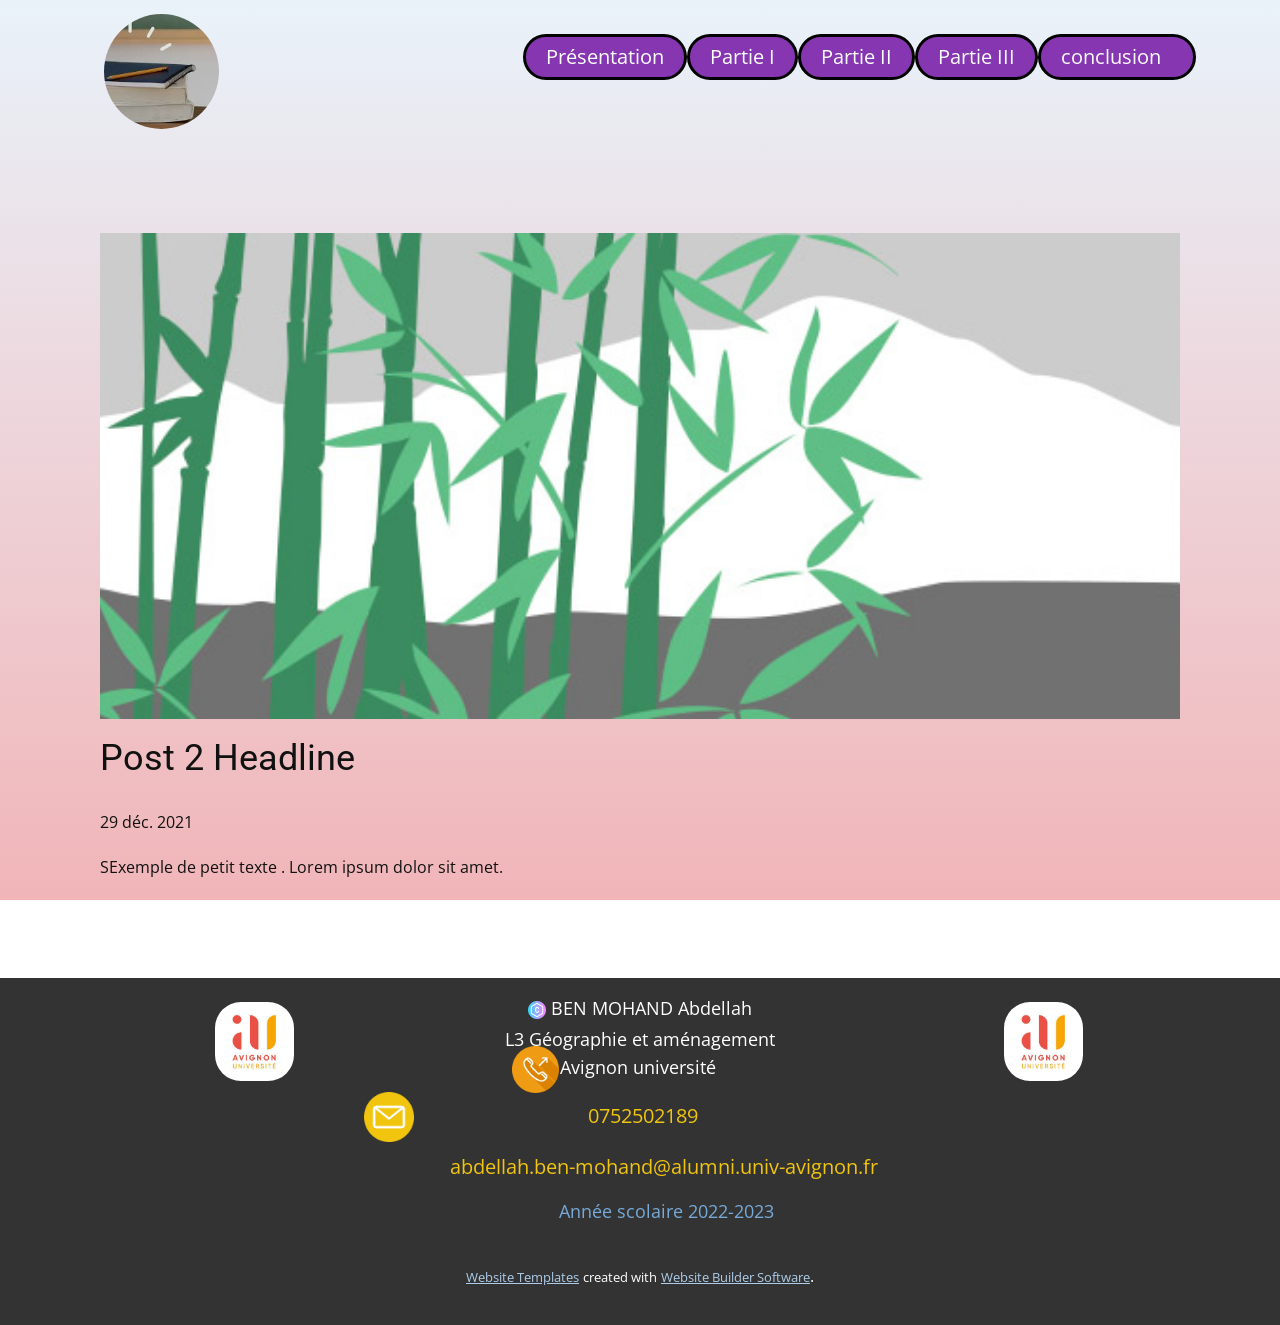
<file: blog/post-1.html>
<!DOCTYPE html>
<html style="font-size: 16px;" lang="fr-FR"><head>
    <meta name="viewport" content="width=device-width, initial-scale=1.0">
    <meta charset="utf-8">
    <meta name="keywords" content="">
    <meta name="description" content="">
    <title>Post 2 Headline</title>
    <link rel="stylesheet" href="../nicepage.css" media="screen">
<link rel="stylesheet" href="../Post-Template.css" media="screen">
    <script class="u-script" type="text/javascript" src="../jquery.js" defer=""></script>
    <script class="u-script" type="text/javascript" src="../nicepage.js" defer=""></script>
    <meta name="generator" content="Nicepage 5.2.4, nicepage.com">
    <link id="u-theme-google-font" rel="stylesheet" href="https://fonts.googleapis.com/css?family=Roboto:100,100i,300,300i,400,400i,500,500i,700,700i,900,900i|Open+Sans:300,300i,400,400i,500,500i,600,600i,700,700i,800,800i">
    
    
    <script type="application/ld+json">{
		"@context": "http://schema.org",
		"@type": "Organization",
		"name": "site  éducation II"
}</script>
    <meta name="theme-color" content="#478ac9">
  </head>
  <body class="u-body u-xl-mode" data-lang="fr"><header class="u-clearfix u-header" id="sec-be97"><div class="u-clearfix u-sheet u-sheet-1">
        <nav class="u-align-right u-menu u-menu-one-level u-offcanvas u-menu-1">
          <div class="menu-collapse" style="font-weight: 400; font-size: 1.25rem;">
            <a class="u-button-style u-custom-active-color u-custom-border-radius u-custom-color u-custom-hover-color u-custom-text-shadow u-custom-text-shadow-blur u-custom-text-shadow-color u-custom-text-shadow-transparency u-custom-text-shadow-x u-custom-text-shadow-y u-nav-link" href="#" style="text-shadow: -2px 0 0 rgba(0,0,0,0); padding: 0px 4px; font-size: calc(1em + 0px);">
              <svg class="u-svg-link" viewBox="0 0 24 24"><use xmlns:xlink="http://www.w3.org/1999/xlink" xlink:href="#menu-hamburger"></use></svg>
              <svg class="u-svg-content" version="1.1" id="menu-hamburger" viewBox="0 0 16 16" x="0px" y="0px" xmlns:xlink="http://www.w3.org/1999/xlink" xmlns="http://www.w3.org/2000/svg"><g><rect y="1" width="16" height="2"></rect><rect y="7" width="16" height="2"></rect><rect y="13" width="16" height="2"></rect>
</g></svg>
            </a>
          </div>
          <div class="u-custom-menu u-nav-container">
            <ul class="u-custom-font u-nav u-text-font u-unstyled u-nav-1"><li class="u-nav-item"><a class="u-active-custom-color-5 u-border-3 u-border-black u-button-style u-custom-color-4 u-hover-custom-color-5 u-nav-link u-radius-50" href="../Présentation.html">Présentation</a>
</li><li class="u-nav-item"><a class="u-active-custom-color-5 u-border-3 u-border-black u-button-style u-custom-color-4 u-hover-custom-color-5 u-nav-link u-radius-50" href="../Partie-I.html">Partie I</a>
</li><li class="u-nav-item"><a class="u-active-custom-color-5 u-border-3 u-border-black u-button-style u-custom-color-4 u-hover-custom-color-5 u-nav-link u-radius-50" href="../Partie-II.html">Partie II</a>
</li><li class="u-nav-item"><a class="u-active-custom-color-5 u-border-3 u-border-black u-button-style u-custom-color-4 u-hover-custom-color-5 u-nav-link u-radius-50" href="../Page-III.html">Partie III</a>
</li><li class="u-nav-item"><a class="u-active-custom-color-5 u-border-3 u-border-black u-button-style u-custom-color-4 u-hover-custom-color-5 u-nav-link u-radius-50" href="../conclusion.html" style="padding-right: 32px;">conclusion</a>
</li></ul>
          </div>
          <div class="u-custom-menu u-nav-container-collapse">
            <div class="u-black u-container-style u-inner-container-layout u-opacity u-opacity-95 u-sidenav">
              <div class="u-inner-container-layout u-sidenav-overflow">
                <div class="u-menu-close"></div>
                <ul class="u-align-center u-nav u-popupmenu-items u-unstyled u-nav-2"><li class="u-nav-item"><a class="u-button-style u-nav-link" href="../Présentation.html">Présentation</a>
</li><li class="u-nav-item"><a class="u-button-style u-nav-link" href="../Partie-I.html">Partie I</a>
</li><li class="u-nav-item"><a class="u-button-style u-nav-link" href="../Partie-II.html">Partie II</a>
</li><li class="u-nav-item"><a class="u-button-style u-nav-link" href="../Page-III.html">Partie III</a>
</li><li class="u-nav-item"><a class="u-button-style u-nav-link" href="../conclusion.html">conclusion</a>
</li></ul>
              </div>
            </div>
            <div class="u-black u-menu-overlay u-opacity u-opacity-70"></div>
          </div>
        </nav>
        <div class="u-hover-feature u-image u-image-circle u-image-1" alt="" data-image-width="310" data-image-height="163" data-animation-name="customAnimationIn" data-animation-duration="1000"></div>
      </div></header>
    <section class="u-align-center u-clearfix u-section-1" id="sec-4144">
      <div class="u-clearfix u-sheet u-valign-middle-md u-valign-middle-sm u-valign-middle-xs u-sheet-1"><!--post_details--><!--post_details_options_json--><!--{"source":""}--><!--/post_details_options_json--><!--blog_post-->
        <div class="u-container-style u-expanded-width u-post-details u-post-details-1">
          <div class="u-container-layout u-valign-middle u-container-layout-1"><!--blog_post_image-->
            <img alt="" class="u-blog-control u-expanded-width u-image u-image-default u-image-1" src="../images/68f64b9d.jpeg"><!--/blog_post_image--><!--blog_post_header-->
            <h2 class="u-blog-control u-text u-text-1">Post 2 Headline</h2><!--/blog_post_header--><!--blog_post_metadata-->
            <div class="u-blog-control u-metadata u-metadata-1"><!--blog_post_metadata_date-->
              <span class="u-meta-date u-meta-icon">29 déc. 2021</span><!--/blog_post_metadata_date--><!--blog_post_metadata_category-->
              <!--/blog_post_metadata_category--><!--blog_post_metadata_comments-->
              <!--/blog_post_metadata_comments-->
            </div><!--/blog_post_metadata--><!--blog_post_content-->
            <div class="u-align-justify u-blog-control u-post-content u-text u-text-2 fr-view">
  SExemple de petit texte . Lorem ipsum dolor sit amet.
  </div><!--/blog_post_content-->
          </div>
        </div><!--/blog_post--><!--/post_details-->
      </div>
    </section>
    
    
    <footer class="u-align-center u-clearfix u-footer u-grey-80 u-footer" id="sec-c062"><div class="u-clearfix u-sheet u-sheet-1">
        <p class="u-align-center u-small-text u-text u-text-variant u-text-1"><span class="u-file-icon u-icon"><img src="../images/1057081.png" alt=""></span>&nbsp;BEN MOHAND Abdellah <br>L3 Géographie et amé​nagement<br>Avignon université&nbsp;<br>
        </p>
        <div class="u-align-right u-container-style u-effect-hover-zoom u-group u-hover-feature u-image-contain u-image-round u-preserve-proportions u-radius-26 u-shape-round u-group-1" data-image-width="225" data-image-height="225" data-animation-name="pulse" data-animation-duration="1250" data-animation-direction="" data-animation-delay="0" data-href="https://univ-avignon.fr/site-institutionnel-de-l-universite-d-avignon-859.kjsp">
          <div class="u-background-effect u-expanded">
            <div class="u-background-effect-image u-expanded u-image u-image-contain u-image-1" data-image-width="225" data-image-height="225" data-href="https://univ-avignon.fr/site-institutionnel-de-l-universite-d-avignon-859.kjsp"></div>
          </div>
          <div class="u-container-layout u-container-layout-1"></div>
        </div>
        <div class="u-align-right u-container-style u-effect-hover-zoom u-group u-hover-feature u-image-contain u-image-round u-preserve-proportions u-radius-26 u-shape-round u-group-2" data-image-width="225" data-image-height="225" data-animation-name="pulse" data-animation-duration="1250" data-animation-direction="" data-animation-delay="0" data-href="https://univ-avignon.fr/site-institutionnel-de-l-universite-d-avignon-859.kjsp">
          <div class="u-background-effect u-expanded">
            <div class="u-background-effect-image u-expanded u-image u-image-contain u-image-2" data-image-width="225" data-image-height="225" data-href="https://univ-avignon.fr/site-institutionnel-de-l-universite-d-avignon-859.kjsp"></div>
          </div>
          <div class="u-container-layout u-container-layout-2"></div>
        </div>
        <a href="https://nicepage.com/c/sale-html-templates" class="u-active-none u-align-center-md u-align-center-sm u-align-center-xs u-border-none u-btn u-button-style u-none u-text-palette-3-base u-btn-1"> &nbsp;0752502189</a><span class="u-file-icon u-icon u-icon-2" data-animation-name="slideIn" data-animation-duration="1000" data-animation-direction="Down" data-href="../tel:+33752502189"><img src="../images/3726541.png" alt=""></span>
        <p class="u-align-center u-text u-text-palette-3-base u-text-2"> abdellah.ben-mohand@alumni.univ-avig​​non.fr</p><span class="u-align-left u-file-icon u-icon u-text-palette-3-base u-icon-3" data-animation-name="slideIn" data-animation-duration="1000" data-animation-direction="Down"><img src="../images/3178364-fd3cb0a0.png" alt=""></span>
        <p class="u-align-center-md u-align-center-sm u-align-center-xs u-text u-text-palette-1-light-1 u-text-3"><span class="u-icon"></span>&nbsp;Année scolaire 2022-2023
        </p>
      </div></footer>
    <section class="u-backlink u-clearfix u-grey-80">
      <a class="u-link" href="https://nicepage.com/website-templates" target="_blank">
        <span>Website Templates</span>
      </a>
      <p class="u-text">
        <span>created with</span>
      </p>
      <a class="u-link" href="" target="_blank">
        <span>Website Builder Software</span>
      </a>. 
    </section>
  
</body></html>
</file>
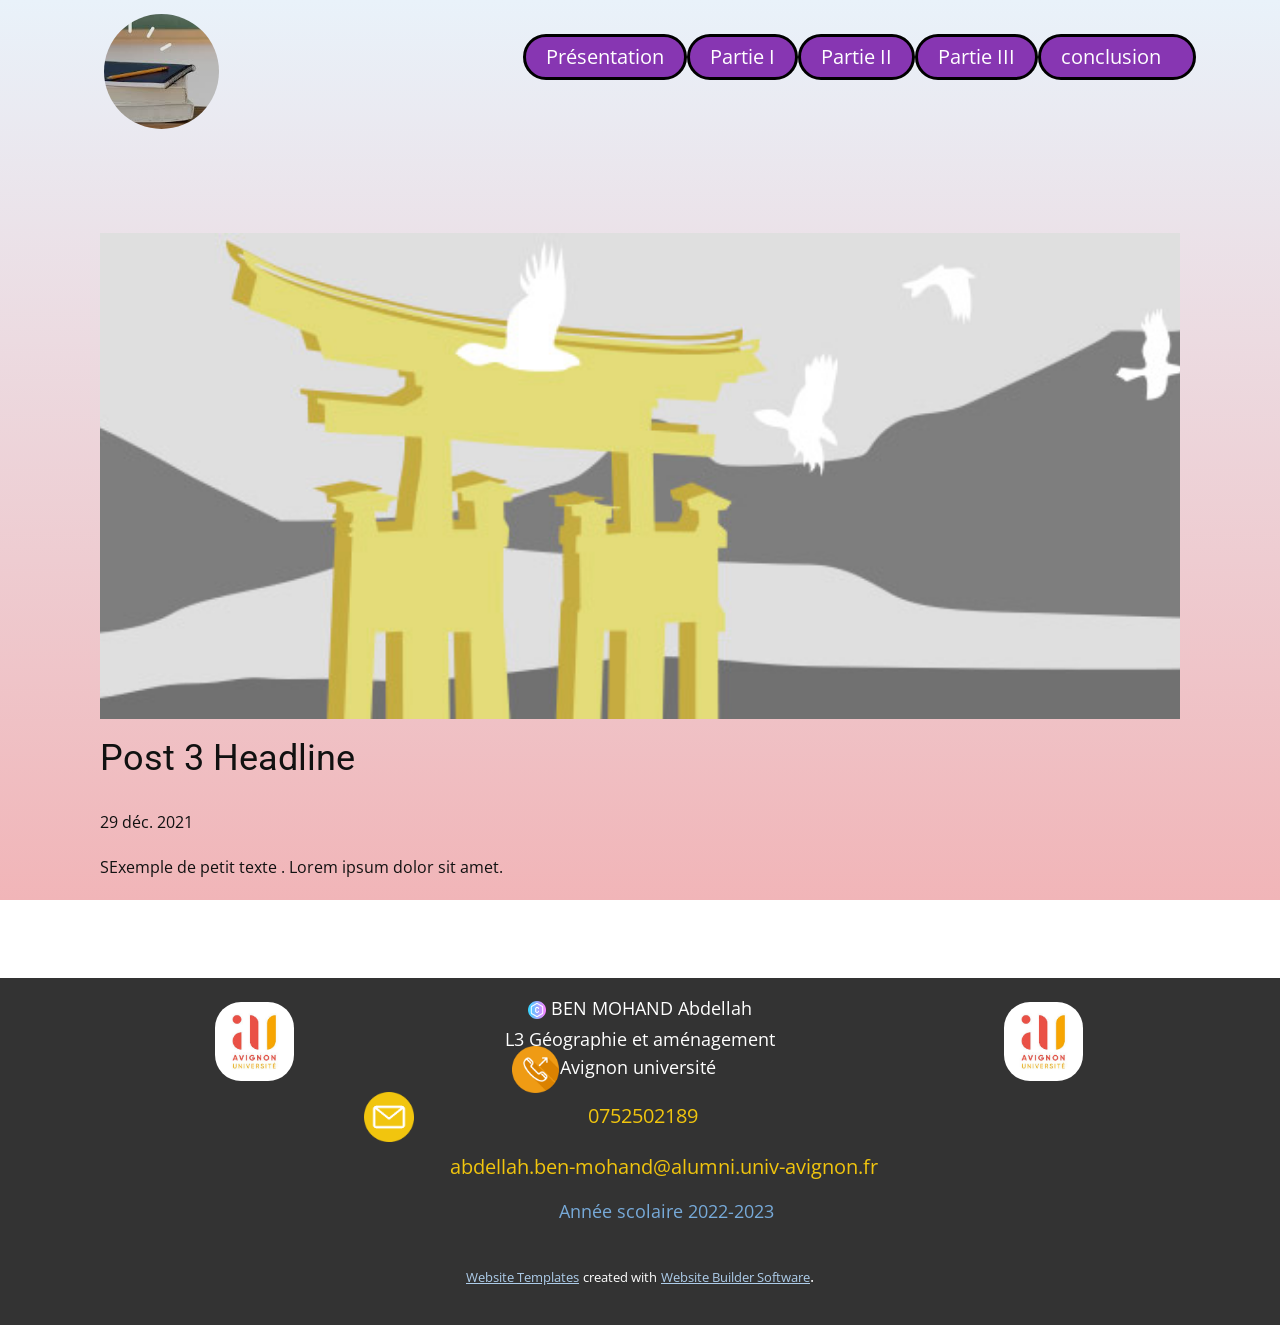
<file: blog/post-2.html>
<!DOCTYPE html>
<html style="font-size: 16px;" lang="fr-FR"><head>
    <meta name="viewport" content="width=device-width, initial-scale=1.0">
    <meta charset="utf-8">
    <meta name="keywords" content="">
    <meta name="description" content="">
    <title>Post 3 Headline</title>
    <link rel="stylesheet" href="../nicepage.css" media="screen">
<link rel="stylesheet" href="../Post-Template.css" media="screen">
    <script class="u-script" type="text/javascript" src="../jquery.js" defer=""></script>
    <script class="u-script" type="text/javascript" src="../nicepage.js" defer=""></script>
    <meta name="generator" content="Nicepage 5.2.4, nicepage.com">
    <link id="u-theme-google-font" rel="stylesheet" href="https://fonts.googleapis.com/css?family=Roboto:100,100i,300,300i,400,400i,500,500i,700,700i,900,900i|Open+Sans:300,300i,400,400i,500,500i,600,600i,700,700i,800,800i">
    
    
    <script type="application/ld+json">{
		"@context": "http://schema.org",
		"@type": "Organization",
		"name": "site  éducation II"
}</script>
    <meta name="theme-color" content="#478ac9">
  </head>
  <body class="u-body u-xl-mode" data-lang="fr"><header class="u-clearfix u-header" id="sec-be97"><div class="u-clearfix u-sheet u-sheet-1">
        <nav class="u-align-right u-menu u-menu-one-level u-offcanvas u-menu-1">
          <div class="menu-collapse" style="font-weight: 400; font-size: 1.25rem;">
            <a class="u-button-style u-custom-active-color u-custom-border-radius u-custom-color u-custom-hover-color u-custom-text-shadow u-custom-text-shadow-blur u-custom-text-shadow-color u-custom-text-shadow-transparency u-custom-text-shadow-x u-custom-text-shadow-y u-nav-link" href="#" style="text-shadow: -2px 0 0 rgba(0,0,0,0); padding: 0px 4px; font-size: calc(1em + 0px);">
              <svg class="u-svg-link" viewBox="0 0 24 24"><use xmlns:xlink="http://www.w3.org/1999/xlink" xlink:href="#menu-hamburger"></use></svg>
              <svg class="u-svg-content" version="1.1" id="menu-hamburger" viewBox="0 0 16 16" x="0px" y="0px" xmlns:xlink="http://www.w3.org/1999/xlink" xmlns="http://www.w3.org/2000/svg"><g><rect y="1" width="16" height="2"></rect><rect y="7" width="16" height="2"></rect><rect y="13" width="16" height="2"></rect>
</g></svg>
            </a>
          </div>
          <div class="u-custom-menu u-nav-container">
            <ul class="u-custom-font u-nav u-text-font u-unstyled u-nav-1"><li class="u-nav-item"><a class="u-active-custom-color-5 u-border-3 u-border-black u-button-style u-custom-color-4 u-hover-custom-color-5 u-nav-link u-radius-50" href="../Présentation.html">Présentation</a>
</li><li class="u-nav-item"><a class="u-active-custom-color-5 u-border-3 u-border-black u-button-style u-custom-color-4 u-hover-custom-color-5 u-nav-link u-radius-50" href="../Partie-I.html">Partie I</a>
</li><li class="u-nav-item"><a class="u-active-custom-color-5 u-border-3 u-border-black u-button-style u-custom-color-4 u-hover-custom-color-5 u-nav-link u-radius-50" href="../Partie-II.html">Partie II</a>
</li><li class="u-nav-item"><a class="u-active-custom-color-5 u-border-3 u-border-black u-button-style u-custom-color-4 u-hover-custom-color-5 u-nav-link u-radius-50" href="../Page-III.html">Partie III</a>
</li><li class="u-nav-item"><a class="u-active-custom-color-5 u-border-3 u-border-black u-button-style u-custom-color-4 u-hover-custom-color-5 u-nav-link u-radius-50" href="../conclusion.html" style="padding-right: 32px;">conclusion</a>
</li></ul>
          </div>
          <div class="u-custom-menu u-nav-container-collapse">
            <div class="u-black u-container-style u-inner-container-layout u-opacity u-opacity-95 u-sidenav">
              <div class="u-inner-container-layout u-sidenav-overflow">
                <div class="u-menu-close"></div>
                <ul class="u-align-center u-nav u-popupmenu-items u-unstyled u-nav-2"><li class="u-nav-item"><a class="u-button-style u-nav-link" href="../Présentation.html">Présentation</a>
</li><li class="u-nav-item"><a class="u-button-style u-nav-link" href="../Partie-I.html">Partie I</a>
</li><li class="u-nav-item"><a class="u-button-style u-nav-link" href="../Partie-II.html">Partie II</a>
</li><li class="u-nav-item"><a class="u-button-style u-nav-link" href="../Page-III.html">Partie III</a>
</li><li class="u-nav-item"><a class="u-button-style u-nav-link" href="../conclusion.html">conclusion</a>
</li></ul>
              </div>
            </div>
            <div class="u-black u-menu-overlay u-opacity u-opacity-70"></div>
          </div>
        </nav>
        <div class="u-hover-feature u-image u-image-circle u-image-1" alt="" data-image-width="310" data-image-height="163" data-animation-name="customAnimationIn" data-animation-duration="1000"></div>
      </div></header>
    <section class="u-align-center u-clearfix u-section-1" id="sec-4144">
      <div class="u-clearfix u-sheet u-valign-middle-md u-valign-middle-sm u-valign-middle-xs u-sheet-1"><!--post_details--><!--post_details_options_json--><!--{"source":""}--><!--/post_details_options_json--><!--blog_post-->
        <div class="u-container-style u-expanded-width u-post-details u-post-details-1">
          <div class="u-container-layout u-valign-middle u-container-layout-1"><!--blog_post_image-->
            <img alt="" class="u-blog-control u-expanded-width u-image u-image-default u-image-1" src="../images/8ad73f3c.jpeg"><!--/blog_post_image--><!--blog_post_header-->
            <h2 class="u-blog-control u-text u-text-1">Post 3 Headline</h2><!--/blog_post_header--><!--blog_post_metadata-->
            <div class="u-blog-control u-metadata u-metadata-1"><!--blog_post_metadata_date-->
              <span class="u-meta-date u-meta-icon">29 déc. 2021</span><!--/blog_post_metadata_date--><!--blog_post_metadata_category-->
              <!--/blog_post_metadata_category--><!--blog_post_metadata_comments-->
              <!--/blog_post_metadata_comments-->
            </div><!--/blog_post_metadata--><!--blog_post_content-->
            <div class="u-align-justify u-blog-control u-post-content u-text u-text-2 fr-view">
  SExemple de petit texte . Lorem ipsum dolor sit amet.
  </div><!--/blog_post_content-->
          </div>
        </div><!--/blog_post--><!--/post_details-->
      </div>
    </section>
    
    
    <footer class="u-align-center u-clearfix u-footer u-grey-80 u-footer" id="sec-c062"><div class="u-clearfix u-sheet u-sheet-1">
        <p class="u-align-center u-small-text u-text u-text-variant u-text-1"><span class="u-file-icon u-icon"><img src="../images/1057081.png" alt=""></span>&nbsp;BEN MOHAND Abdellah <br>L3 Géographie et amé​nagement<br>Avignon université&nbsp;<br>
        </p>
        <div class="u-align-right u-container-style u-effect-hover-zoom u-group u-hover-feature u-image-contain u-image-round u-preserve-proportions u-radius-26 u-shape-round u-group-1" data-image-width="225" data-image-height="225" data-animation-name="pulse" data-animation-duration="1250" data-animation-direction="" data-animation-delay="0" data-href="https://univ-avignon.fr/site-institutionnel-de-l-universite-d-avignon-859.kjsp">
          <div class="u-background-effect u-expanded">
            <div class="u-background-effect-image u-expanded u-image u-image-contain u-image-1" data-image-width="225" data-image-height="225" data-href="https://univ-avignon.fr/site-institutionnel-de-l-universite-d-avignon-859.kjsp"></div>
          </div>
          <div class="u-container-layout u-container-layout-1"></div>
        </div>
        <div class="u-align-right u-container-style u-effect-hover-zoom u-group u-hover-feature u-image-contain u-image-round u-preserve-proportions u-radius-26 u-shape-round u-group-2" data-image-width="225" data-image-height="225" data-animation-name="pulse" data-animation-duration="1250" data-animation-direction="" data-animation-delay="0" data-href="https://univ-avignon.fr/site-institutionnel-de-l-universite-d-avignon-859.kjsp">
          <div class="u-background-effect u-expanded">
            <div class="u-background-effect-image u-expanded u-image u-image-contain u-image-2" data-image-width="225" data-image-height="225" data-href="https://univ-avignon.fr/site-institutionnel-de-l-universite-d-avignon-859.kjsp"></div>
          </div>
          <div class="u-container-layout u-container-layout-2"></div>
        </div>
        <a href="https://nicepage.com/c/sale-html-templates" class="u-active-none u-align-center-md u-align-center-sm u-align-center-xs u-border-none u-btn u-button-style u-none u-text-palette-3-base u-btn-1"> &nbsp;0752502189</a><span class="u-file-icon u-icon u-icon-2" data-animation-name="slideIn" data-animation-duration="1000" data-animation-direction="Down" data-href="../tel:+33752502189"><img src="../images/3726541.png" alt=""></span>
        <p class="u-align-center u-text u-text-palette-3-base u-text-2"> abdellah.ben-mohand@alumni.univ-avig​​non.fr</p><span class="u-align-left u-file-icon u-icon u-text-palette-3-base u-icon-3" data-animation-name="slideIn" data-animation-duration="1000" data-animation-direction="Down"><img src="../images/3178364-fd3cb0a0.png" alt=""></span>
        <p class="u-align-center-md u-align-center-sm u-align-center-xs u-text u-text-palette-1-light-1 u-text-3"><span class="u-icon"></span>&nbsp;Année scolaire 2022-2023
        </p>
      </div></footer>
    <section class="u-backlink u-clearfix u-grey-80">
      <a class="u-link" href="https://nicepage.com/website-templates" target="_blank">
        <span>Website Templates</span>
      </a>
      <p class="u-text">
        <span>created with</span>
      </p>
      <a class="u-link" href="" target="_blank">
        <span>Website Builder Software</span>
      </a>. 
    </section>
  
</body></html>
</file>
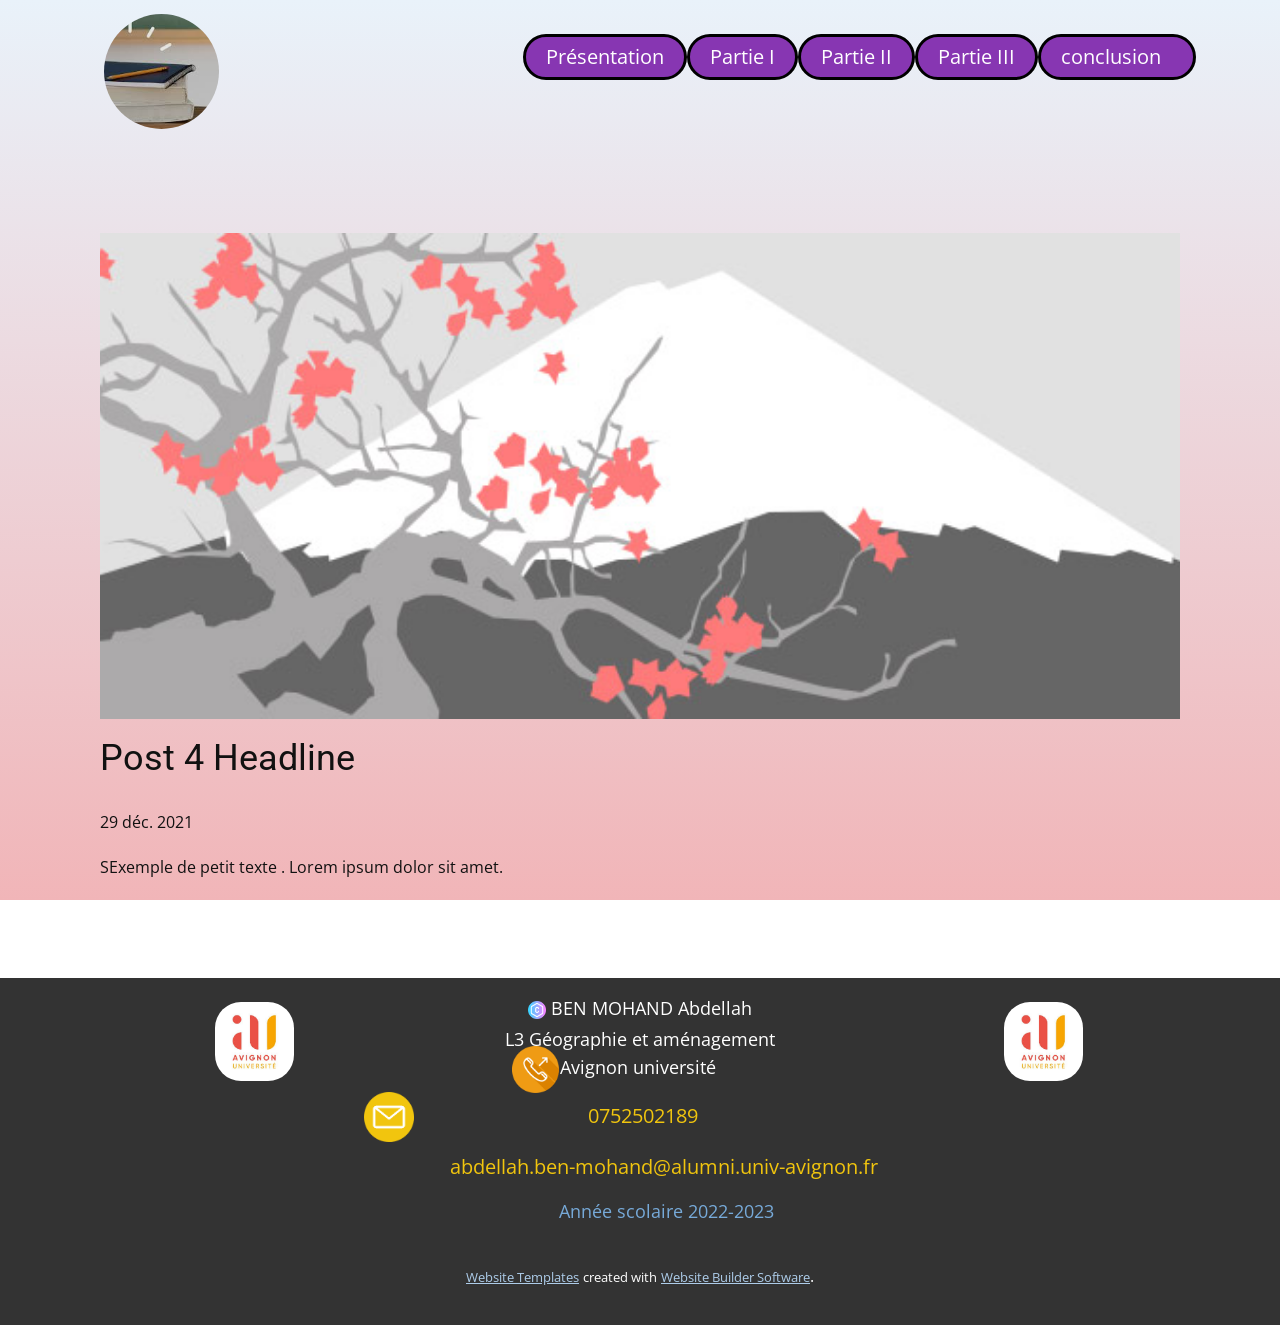
<file: blog/post-3.html>
<!DOCTYPE html>
<html style="font-size: 16px;" lang="fr-FR"><head>
    <meta name="viewport" content="width=device-width, initial-scale=1.0">
    <meta charset="utf-8">
    <meta name="keywords" content="">
    <meta name="description" content="">
    <title>Post 4 Headline</title>
    <link rel="stylesheet" href="../nicepage.css" media="screen">
<link rel="stylesheet" href="../Post-Template.css" media="screen">
    <script class="u-script" type="text/javascript" src="../jquery.js" defer=""></script>
    <script class="u-script" type="text/javascript" src="../nicepage.js" defer=""></script>
    <meta name="generator" content="Nicepage 5.2.4, nicepage.com">
    <link id="u-theme-google-font" rel="stylesheet" href="https://fonts.googleapis.com/css?family=Roboto:100,100i,300,300i,400,400i,500,500i,700,700i,900,900i|Open+Sans:300,300i,400,400i,500,500i,600,600i,700,700i,800,800i">
    
    
    <script type="application/ld+json">{
		"@context": "http://schema.org",
		"@type": "Organization",
		"name": "site  éducation II"
}</script>
    <meta name="theme-color" content="#478ac9">
  </head>
  <body class="u-body u-xl-mode" data-lang="fr"><header class="u-clearfix u-header" id="sec-be97"><div class="u-clearfix u-sheet u-sheet-1">
        <nav class="u-align-right u-menu u-menu-one-level u-offcanvas u-menu-1">
          <div class="menu-collapse" style="font-weight: 400; font-size: 1.25rem;">
            <a class="u-button-style u-custom-active-color u-custom-border-radius u-custom-color u-custom-hover-color u-custom-text-shadow u-custom-text-shadow-blur u-custom-text-shadow-color u-custom-text-shadow-transparency u-custom-text-shadow-x u-custom-text-shadow-y u-nav-link" href="#" style="text-shadow: -2px 0 0 rgba(0,0,0,0); padding: 0px 4px; font-size: calc(1em + 0px);">
              <svg class="u-svg-link" viewBox="0 0 24 24"><use xmlns:xlink="http://www.w3.org/1999/xlink" xlink:href="#menu-hamburger"></use></svg>
              <svg class="u-svg-content" version="1.1" id="menu-hamburger" viewBox="0 0 16 16" x="0px" y="0px" xmlns:xlink="http://www.w3.org/1999/xlink" xmlns="http://www.w3.org/2000/svg"><g><rect y="1" width="16" height="2"></rect><rect y="7" width="16" height="2"></rect><rect y="13" width="16" height="2"></rect>
</g></svg>
            </a>
          </div>
          <div class="u-custom-menu u-nav-container">
            <ul class="u-custom-font u-nav u-text-font u-unstyled u-nav-1"><li class="u-nav-item"><a class="u-active-custom-color-5 u-border-3 u-border-black u-button-style u-custom-color-4 u-hover-custom-color-5 u-nav-link u-radius-50" href="../Présentation.html">Présentation</a>
</li><li class="u-nav-item"><a class="u-active-custom-color-5 u-border-3 u-border-black u-button-style u-custom-color-4 u-hover-custom-color-5 u-nav-link u-radius-50" href="../Partie-I.html">Partie I</a>
</li><li class="u-nav-item"><a class="u-active-custom-color-5 u-border-3 u-border-black u-button-style u-custom-color-4 u-hover-custom-color-5 u-nav-link u-radius-50" href="../Partie-II.html">Partie II</a>
</li><li class="u-nav-item"><a class="u-active-custom-color-5 u-border-3 u-border-black u-button-style u-custom-color-4 u-hover-custom-color-5 u-nav-link u-radius-50" href="../Page-III.html">Partie III</a>
</li><li class="u-nav-item"><a class="u-active-custom-color-5 u-border-3 u-border-black u-button-style u-custom-color-4 u-hover-custom-color-5 u-nav-link u-radius-50" href="../conclusion.html" style="padding-right: 32px;">conclusion</a>
</li></ul>
          </div>
          <div class="u-custom-menu u-nav-container-collapse">
            <div class="u-black u-container-style u-inner-container-layout u-opacity u-opacity-95 u-sidenav">
              <div class="u-inner-container-layout u-sidenav-overflow">
                <div class="u-menu-close"></div>
                <ul class="u-align-center u-nav u-popupmenu-items u-unstyled u-nav-2"><li class="u-nav-item"><a class="u-button-style u-nav-link" href="../Présentation.html">Présentation</a>
</li><li class="u-nav-item"><a class="u-button-style u-nav-link" href="../Partie-I.html">Partie I</a>
</li><li class="u-nav-item"><a class="u-button-style u-nav-link" href="../Partie-II.html">Partie II</a>
</li><li class="u-nav-item"><a class="u-button-style u-nav-link" href="../Page-III.html">Partie III</a>
</li><li class="u-nav-item"><a class="u-button-style u-nav-link" href="../conclusion.html">conclusion</a>
</li></ul>
              </div>
            </div>
            <div class="u-black u-menu-overlay u-opacity u-opacity-70"></div>
          </div>
        </nav>
        <div class="u-hover-feature u-image u-image-circle u-image-1" alt="" data-image-width="310" data-image-height="163" data-animation-name="customAnimationIn" data-animation-duration="1000"></div>
      </div></header>
    <section class="u-align-center u-clearfix u-section-1" id="sec-4144">
      <div class="u-clearfix u-sheet u-valign-middle-md u-valign-middle-sm u-valign-middle-xs u-sheet-1"><!--post_details--><!--post_details_options_json--><!--{"source":""}--><!--/post_details_options_json--><!--blog_post-->
        <div class="u-container-style u-expanded-width u-post-details u-post-details-1">
          <div class="u-container-layout u-valign-middle u-container-layout-1"><!--blog_post_image-->
            <img alt="" class="u-blog-control u-expanded-width u-image u-image-default u-image-1" src="../images/0fd3416c.jpeg"><!--/blog_post_image--><!--blog_post_header-->
            <h2 class="u-blog-control u-text u-text-1">Post 4 Headline</h2><!--/blog_post_header--><!--blog_post_metadata-->
            <div class="u-blog-control u-metadata u-metadata-1"><!--blog_post_metadata_date-->
              <span class="u-meta-date u-meta-icon">29 déc. 2021</span><!--/blog_post_metadata_date--><!--blog_post_metadata_category-->
              <!--/blog_post_metadata_category--><!--blog_post_metadata_comments-->
              <!--/blog_post_metadata_comments-->
            </div><!--/blog_post_metadata--><!--blog_post_content-->
            <div class="u-align-justify u-blog-control u-post-content u-text u-text-2 fr-view">
  SExemple de petit texte . Lorem ipsum dolor sit amet.
  </div><!--/blog_post_content-->
          </div>
        </div><!--/blog_post--><!--/post_details-->
      </div>
    </section>
    
    
    <footer class="u-align-center u-clearfix u-footer u-grey-80 u-footer" id="sec-c062"><div class="u-clearfix u-sheet u-sheet-1">
        <p class="u-align-center u-small-text u-text u-text-variant u-text-1"><span class="u-file-icon u-icon"><img src="../images/1057081.png" alt=""></span>&nbsp;BEN MOHAND Abdellah <br>L3 Géographie et amé​nagement<br>Avignon université&nbsp;<br>
        </p>
        <div class="u-align-right u-container-style u-effect-hover-zoom u-group u-hover-feature u-image-contain u-image-round u-preserve-proportions u-radius-26 u-shape-round u-group-1" data-image-width="225" data-image-height="225" data-animation-name="pulse" data-animation-duration="1250" data-animation-direction="" data-animation-delay="0" data-href="https://univ-avignon.fr/site-institutionnel-de-l-universite-d-avignon-859.kjsp">
          <div class="u-background-effect u-expanded">
            <div class="u-background-effect-image u-expanded u-image u-image-contain u-image-1" data-image-width="225" data-image-height="225" data-href="https://univ-avignon.fr/site-institutionnel-de-l-universite-d-avignon-859.kjsp"></div>
          </div>
          <div class="u-container-layout u-container-layout-1"></div>
        </div>
        <div class="u-align-right u-container-style u-effect-hover-zoom u-group u-hover-feature u-image-contain u-image-round u-preserve-proportions u-radius-26 u-shape-round u-group-2" data-image-width="225" data-image-height="225" data-animation-name="pulse" data-animation-duration="1250" data-animation-direction="" data-animation-delay="0" data-href="https://univ-avignon.fr/site-institutionnel-de-l-universite-d-avignon-859.kjsp">
          <div class="u-background-effect u-expanded">
            <div class="u-background-effect-image u-expanded u-image u-image-contain u-image-2" data-image-width="225" data-image-height="225" data-href="https://univ-avignon.fr/site-institutionnel-de-l-universite-d-avignon-859.kjsp"></div>
          </div>
          <div class="u-container-layout u-container-layout-2"></div>
        </div>
        <a href="https://nicepage.com/c/sale-html-templates" class="u-active-none u-align-center-md u-align-center-sm u-align-center-xs u-border-none u-btn u-button-style u-none u-text-palette-3-base u-btn-1"> &nbsp;0752502189</a><span class="u-file-icon u-icon u-icon-2" data-animation-name="slideIn" data-animation-duration="1000" data-animation-direction="Down" data-href="../tel:+33752502189"><img src="../images/3726541.png" alt=""></span>
        <p class="u-align-center u-text u-text-palette-3-base u-text-2"> abdellah.ben-mohand@alumni.univ-avig​​non.fr</p><span class="u-align-left u-file-icon u-icon u-text-palette-3-base u-icon-3" data-animation-name="slideIn" data-animation-duration="1000" data-animation-direction="Down"><img src="../images/3178364-fd3cb0a0.png" alt=""></span>
        <p class="u-align-center-md u-align-center-sm u-align-center-xs u-text u-text-palette-1-light-1 u-text-3"><span class="u-icon"></span>&nbsp;Année scolaire 2022-2023
        </p>
      </div></footer>
    <section class="u-backlink u-clearfix u-grey-80">
      <a class="u-link" href="https://nicepage.com/website-templates" target="_blank">
        <span>Website Templates</span>
      </a>
      <p class="u-text">
        <span>created with</span>
      </p>
      <a class="u-link" href="" target="_blank">
        <span>Website Builder Software</span>
      </a>. 
    </section>
  
</body></html>
</file>
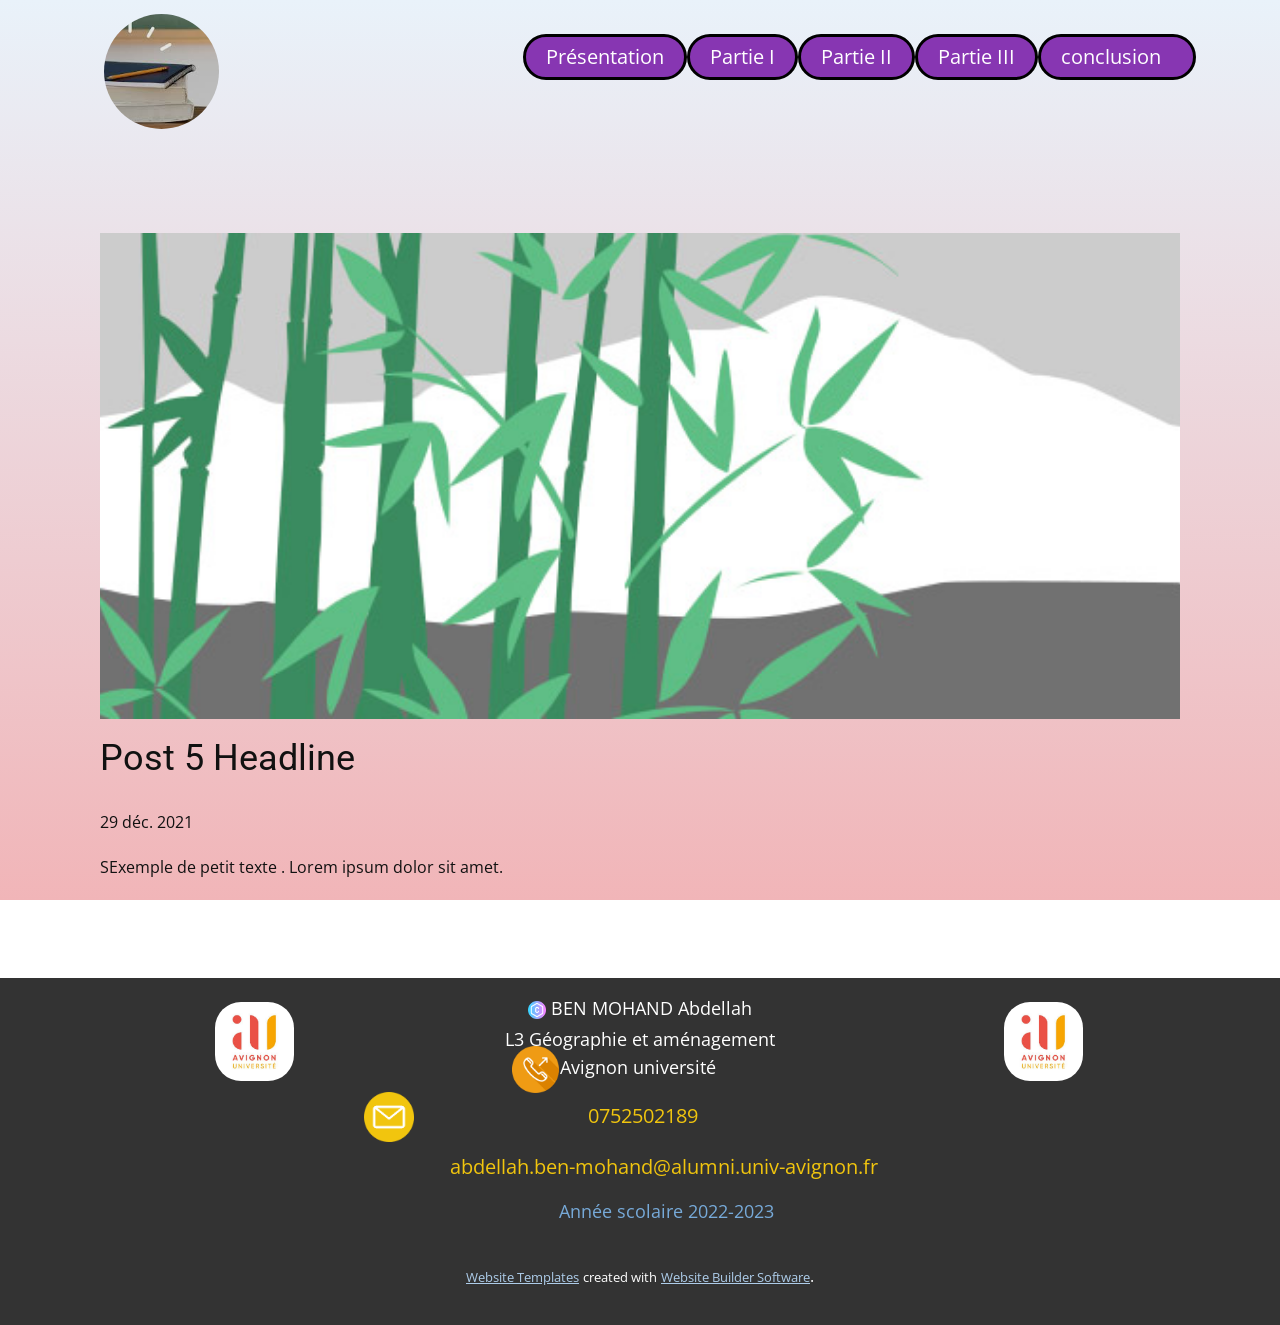
<file: blog/post-4.html>
<!DOCTYPE html>
<html style="font-size: 16px;" lang="fr-FR"><head>
    <meta name="viewport" content="width=device-width, initial-scale=1.0">
    <meta charset="utf-8">
    <meta name="keywords" content="">
    <meta name="description" content="">
    <title>Post 5 Headline</title>
    <link rel="stylesheet" href="../nicepage.css" media="screen">
<link rel="stylesheet" href="../Post-Template.css" media="screen">
    <script class="u-script" type="text/javascript" src="../jquery.js" defer=""></script>
    <script class="u-script" type="text/javascript" src="../nicepage.js" defer=""></script>
    <meta name="generator" content="Nicepage 5.2.4, nicepage.com">
    <link id="u-theme-google-font" rel="stylesheet" href="https://fonts.googleapis.com/css?family=Roboto:100,100i,300,300i,400,400i,500,500i,700,700i,900,900i|Open+Sans:300,300i,400,400i,500,500i,600,600i,700,700i,800,800i">
    
    
    <script type="application/ld+json">{
		"@context": "http://schema.org",
		"@type": "Organization",
		"name": "site  éducation II"
}</script>
    <meta name="theme-color" content="#478ac9">
  </head>
  <body class="u-body u-xl-mode" data-lang="fr"><header class="u-clearfix u-header" id="sec-be97"><div class="u-clearfix u-sheet u-sheet-1">
        <nav class="u-align-right u-menu u-menu-one-level u-offcanvas u-menu-1">
          <div class="menu-collapse" style="font-weight: 400; font-size: 1.25rem;">
            <a class="u-button-style u-custom-active-color u-custom-border-radius u-custom-color u-custom-hover-color u-custom-text-shadow u-custom-text-shadow-blur u-custom-text-shadow-color u-custom-text-shadow-transparency u-custom-text-shadow-x u-custom-text-shadow-y u-nav-link" href="#" style="text-shadow: -2px 0 0 rgba(0,0,0,0); padding: 0px 4px; font-size: calc(1em + 0px);">
              <svg class="u-svg-link" viewBox="0 0 24 24"><use xmlns:xlink="http://www.w3.org/1999/xlink" xlink:href="#menu-hamburger"></use></svg>
              <svg class="u-svg-content" version="1.1" id="menu-hamburger" viewBox="0 0 16 16" x="0px" y="0px" xmlns:xlink="http://www.w3.org/1999/xlink" xmlns="http://www.w3.org/2000/svg"><g><rect y="1" width="16" height="2"></rect><rect y="7" width="16" height="2"></rect><rect y="13" width="16" height="2"></rect>
</g></svg>
            </a>
          </div>
          <div class="u-custom-menu u-nav-container">
            <ul class="u-custom-font u-nav u-text-font u-unstyled u-nav-1"><li class="u-nav-item"><a class="u-active-custom-color-5 u-border-3 u-border-black u-button-style u-custom-color-4 u-hover-custom-color-5 u-nav-link u-radius-50" href="../Présentation.html">Présentation</a>
</li><li class="u-nav-item"><a class="u-active-custom-color-5 u-border-3 u-border-black u-button-style u-custom-color-4 u-hover-custom-color-5 u-nav-link u-radius-50" href="../Partie-I.html">Partie I</a>
</li><li class="u-nav-item"><a class="u-active-custom-color-5 u-border-3 u-border-black u-button-style u-custom-color-4 u-hover-custom-color-5 u-nav-link u-radius-50" href="../Partie-II.html">Partie II</a>
</li><li class="u-nav-item"><a class="u-active-custom-color-5 u-border-3 u-border-black u-button-style u-custom-color-4 u-hover-custom-color-5 u-nav-link u-radius-50" href="../Page-III.html">Partie III</a>
</li><li class="u-nav-item"><a class="u-active-custom-color-5 u-border-3 u-border-black u-button-style u-custom-color-4 u-hover-custom-color-5 u-nav-link u-radius-50" href="../conclusion.html" style="padding-right: 32px;">conclusion</a>
</li></ul>
          </div>
          <div class="u-custom-menu u-nav-container-collapse">
            <div class="u-black u-container-style u-inner-container-layout u-opacity u-opacity-95 u-sidenav">
              <div class="u-inner-container-layout u-sidenav-overflow">
                <div class="u-menu-close"></div>
                <ul class="u-align-center u-nav u-popupmenu-items u-unstyled u-nav-2"><li class="u-nav-item"><a class="u-button-style u-nav-link" href="../Présentation.html">Présentation</a>
</li><li class="u-nav-item"><a class="u-button-style u-nav-link" href="../Partie-I.html">Partie I</a>
</li><li class="u-nav-item"><a class="u-button-style u-nav-link" href="../Partie-II.html">Partie II</a>
</li><li class="u-nav-item"><a class="u-button-style u-nav-link" href="../Page-III.html">Partie III</a>
</li><li class="u-nav-item"><a class="u-button-style u-nav-link" href="../conclusion.html">conclusion</a>
</li></ul>
              </div>
            </div>
            <div class="u-black u-menu-overlay u-opacity u-opacity-70"></div>
          </div>
        </nav>
        <div class="u-hover-feature u-image u-image-circle u-image-1" alt="" data-image-width="310" data-image-height="163" data-animation-name="customAnimationIn" data-animation-duration="1000"></div>
      </div></header>
    <section class="u-align-center u-clearfix u-section-1" id="sec-4144">
      <div class="u-clearfix u-sheet u-valign-middle-md u-valign-middle-sm u-valign-middle-xs u-sheet-1"><!--post_details--><!--post_details_options_json--><!--{"source":""}--><!--/post_details_options_json--><!--blog_post-->
        <div class="u-container-style u-expanded-width u-post-details u-post-details-1">
          <div class="u-container-layout u-valign-middle u-container-layout-1"><!--blog_post_image-->
            <img alt="" class="u-blog-control u-expanded-width u-image u-image-default u-image-1" src="../images/68f64b9d.jpeg"><!--/blog_post_image--><!--blog_post_header-->
            <h2 class="u-blog-control u-text u-text-1">Post 5 Headline</h2><!--/blog_post_header--><!--blog_post_metadata-->
            <div class="u-blog-control u-metadata u-metadata-1"><!--blog_post_metadata_date-->
              <span class="u-meta-date u-meta-icon">29 déc. 2021</span><!--/blog_post_metadata_date--><!--blog_post_metadata_category-->
              <!--/blog_post_metadata_category--><!--blog_post_metadata_comments-->
              <!--/blog_post_metadata_comments-->
            </div><!--/blog_post_metadata--><!--blog_post_content-->
            <div class="u-align-justify u-blog-control u-post-content u-text u-text-2 fr-view">
  SExemple de petit texte . Lorem ipsum dolor sit amet.
  </div><!--/blog_post_content-->
          </div>
        </div><!--/blog_post--><!--/post_details-->
      </div>
    </section>
    
    
    <footer class="u-align-center u-clearfix u-footer u-grey-80 u-footer" id="sec-c062"><div class="u-clearfix u-sheet u-sheet-1">
        <p class="u-align-center u-small-text u-text u-text-variant u-text-1"><span class="u-file-icon u-icon"><img src="../images/1057081.png" alt=""></span>&nbsp;BEN MOHAND Abdellah <br>L3 Géographie et amé​nagement<br>Avignon université&nbsp;<br>
        </p>
        <div class="u-align-right u-container-style u-effect-hover-zoom u-group u-hover-feature u-image-contain u-image-round u-preserve-proportions u-radius-26 u-shape-round u-group-1" data-image-width="225" data-image-height="225" data-animation-name="pulse" data-animation-duration="1250" data-animation-direction="" data-animation-delay="0" data-href="https://univ-avignon.fr/site-institutionnel-de-l-universite-d-avignon-859.kjsp">
          <div class="u-background-effect u-expanded">
            <div class="u-background-effect-image u-expanded u-image u-image-contain u-image-1" data-image-width="225" data-image-height="225" data-href="https://univ-avignon.fr/site-institutionnel-de-l-universite-d-avignon-859.kjsp"></div>
          </div>
          <div class="u-container-layout u-container-layout-1"></div>
        </div>
        <div class="u-align-right u-container-style u-effect-hover-zoom u-group u-hover-feature u-image-contain u-image-round u-preserve-proportions u-radius-26 u-shape-round u-group-2" data-image-width="225" data-image-height="225" data-animation-name="pulse" data-animation-duration="1250" data-animation-direction="" data-animation-delay="0" data-href="https://univ-avignon.fr/site-institutionnel-de-l-universite-d-avignon-859.kjsp">
          <div class="u-background-effect u-expanded">
            <div class="u-background-effect-image u-expanded u-image u-image-contain u-image-2" data-image-width="225" data-image-height="225" data-href="https://univ-avignon.fr/site-institutionnel-de-l-universite-d-avignon-859.kjsp"></div>
          </div>
          <div class="u-container-layout u-container-layout-2"></div>
        </div>
        <a href="https://nicepage.com/c/sale-html-templates" class="u-active-none u-align-center-md u-align-center-sm u-align-center-xs u-border-none u-btn u-button-style u-none u-text-palette-3-base u-btn-1"> &nbsp;0752502189</a><span class="u-file-icon u-icon u-icon-2" data-animation-name="slideIn" data-animation-duration="1000" data-animation-direction="Down" data-href="../tel:+33752502189"><img src="../images/3726541.png" alt=""></span>
        <p class="u-align-center u-text u-text-palette-3-base u-text-2"> abdellah.ben-mohand@alumni.univ-avig​​non.fr</p><span class="u-align-left u-file-icon u-icon u-text-palette-3-base u-icon-3" data-animation-name="slideIn" data-animation-duration="1000" data-animation-direction="Down"><img src="../images/3178364-fd3cb0a0.png" alt=""></span>
        <p class="u-align-center-md u-align-center-sm u-align-center-xs u-text u-text-palette-1-light-1 u-text-3"><span class="u-icon"></span>&nbsp;Année scolaire 2022-2023
        </p>
      </div></footer>
    <section class="u-backlink u-clearfix u-grey-80">
      <a class="u-link" href="https://nicepage.com/website-templates" target="_blank">
        <span>Website Templates</span>
      </a>
      <p class="u-text">
        <span>created with</span>
      </p>
      <a class="u-link" href="" target="_blank">
        <span>Website Builder Software</span>
      </a>. 
    </section>
  
</body></html>
</file>
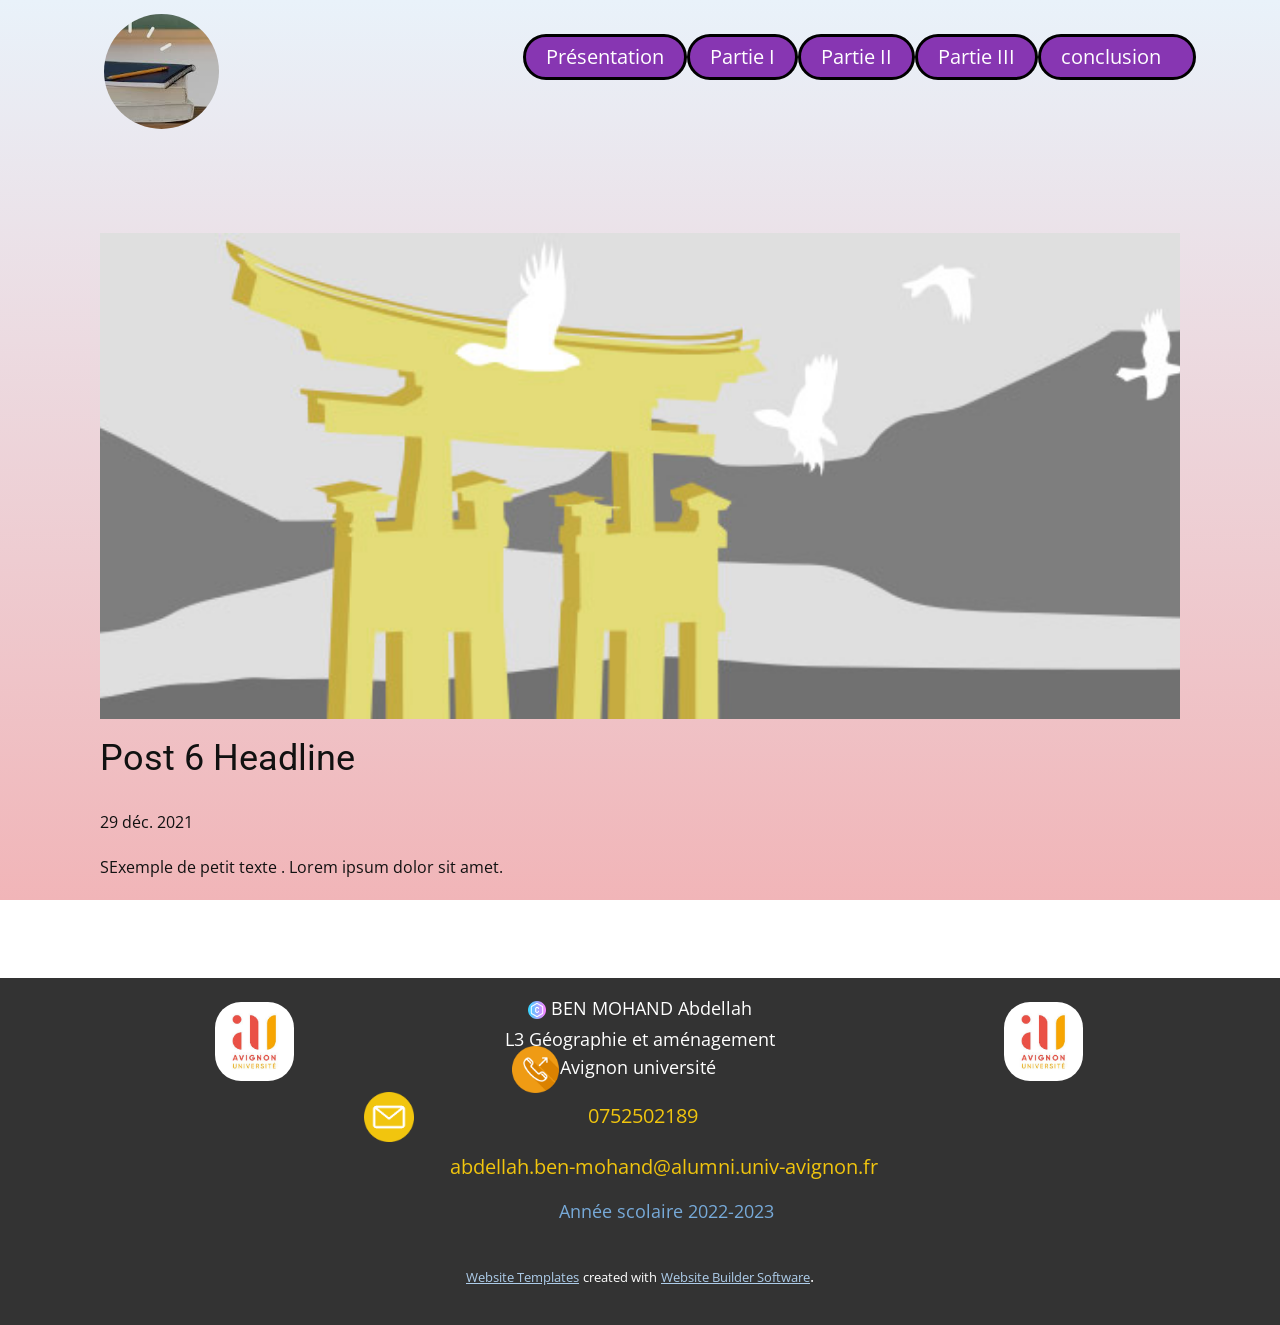
<file: blog/post-5.html>
<!DOCTYPE html>
<html style="font-size: 16px;" lang="fr-FR"><head>
    <meta name="viewport" content="width=device-width, initial-scale=1.0">
    <meta charset="utf-8">
    <meta name="keywords" content="">
    <meta name="description" content="">
    <title>Post 6 Headline</title>
    <link rel="stylesheet" href="../nicepage.css" media="screen">
<link rel="stylesheet" href="../Post-Template.css" media="screen">
    <script class="u-script" type="text/javascript" src="../jquery.js" defer=""></script>
    <script class="u-script" type="text/javascript" src="../nicepage.js" defer=""></script>
    <meta name="generator" content="Nicepage 5.2.4, nicepage.com">
    <link id="u-theme-google-font" rel="stylesheet" href="https://fonts.googleapis.com/css?family=Roboto:100,100i,300,300i,400,400i,500,500i,700,700i,900,900i|Open+Sans:300,300i,400,400i,500,500i,600,600i,700,700i,800,800i">
    
    
    <script type="application/ld+json">{
		"@context": "http://schema.org",
		"@type": "Organization",
		"name": "site  éducation II"
}</script>
    <meta name="theme-color" content="#478ac9">
  </head>
  <body class="u-body u-xl-mode" data-lang="fr"><header class="u-clearfix u-header" id="sec-be97"><div class="u-clearfix u-sheet u-sheet-1">
        <nav class="u-align-right u-menu u-menu-one-level u-offcanvas u-menu-1">
          <div class="menu-collapse" style="font-weight: 400; font-size: 1.25rem;">
            <a class="u-button-style u-custom-active-color u-custom-border-radius u-custom-color u-custom-hover-color u-custom-text-shadow u-custom-text-shadow-blur u-custom-text-shadow-color u-custom-text-shadow-transparency u-custom-text-shadow-x u-custom-text-shadow-y u-nav-link" href="#" style="text-shadow: -2px 0 0 rgba(0,0,0,0); padding: 0px 4px; font-size: calc(1em + 0px);">
              <svg class="u-svg-link" viewBox="0 0 24 24"><use xmlns:xlink="http://www.w3.org/1999/xlink" xlink:href="#menu-hamburger"></use></svg>
              <svg class="u-svg-content" version="1.1" id="menu-hamburger" viewBox="0 0 16 16" x="0px" y="0px" xmlns:xlink="http://www.w3.org/1999/xlink" xmlns="http://www.w3.org/2000/svg"><g><rect y="1" width="16" height="2"></rect><rect y="7" width="16" height="2"></rect><rect y="13" width="16" height="2"></rect>
</g></svg>
            </a>
          </div>
          <div class="u-custom-menu u-nav-container">
            <ul class="u-custom-font u-nav u-text-font u-unstyled u-nav-1"><li class="u-nav-item"><a class="u-active-custom-color-5 u-border-3 u-border-black u-button-style u-custom-color-4 u-hover-custom-color-5 u-nav-link u-radius-50" href="../Présentation.html">Présentation</a>
</li><li class="u-nav-item"><a class="u-active-custom-color-5 u-border-3 u-border-black u-button-style u-custom-color-4 u-hover-custom-color-5 u-nav-link u-radius-50" href="../Partie-I.html">Partie I</a>
</li><li class="u-nav-item"><a class="u-active-custom-color-5 u-border-3 u-border-black u-button-style u-custom-color-4 u-hover-custom-color-5 u-nav-link u-radius-50" href="../Partie-II.html">Partie II</a>
</li><li class="u-nav-item"><a class="u-active-custom-color-5 u-border-3 u-border-black u-button-style u-custom-color-4 u-hover-custom-color-5 u-nav-link u-radius-50" href="../Page-III.html">Partie III</a>
</li><li class="u-nav-item"><a class="u-active-custom-color-5 u-border-3 u-border-black u-button-style u-custom-color-4 u-hover-custom-color-5 u-nav-link u-radius-50" href="../conclusion.html" style="padding-right: 32px;">conclusion</a>
</li></ul>
          </div>
          <div class="u-custom-menu u-nav-container-collapse">
            <div class="u-black u-container-style u-inner-container-layout u-opacity u-opacity-95 u-sidenav">
              <div class="u-inner-container-layout u-sidenav-overflow">
                <div class="u-menu-close"></div>
                <ul class="u-align-center u-nav u-popupmenu-items u-unstyled u-nav-2"><li class="u-nav-item"><a class="u-button-style u-nav-link" href="../Présentation.html">Présentation</a>
</li><li class="u-nav-item"><a class="u-button-style u-nav-link" href="../Partie-I.html">Partie I</a>
</li><li class="u-nav-item"><a class="u-button-style u-nav-link" href="../Partie-II.html">Partie II</a>
</li><li class="u-nav-item"><a class="u-button-style u-nav-link" href="../Page-III.html">Partie III</a>
</li><li class="u-nav-item"><a class="u-button-style u-nav-link" href="../conclusion.html">conclusion</a>
</li></ul>
              </div>
            </div>
            <div class="u-black u-menu-overlay u-opacity u-opacity-70"></div>
          </div>
        </nav>
        <div class="u-hover-feature u-image u-image-circle u-image-1" alt="" data-image-width="310" data-image-height="163" data-animation-name="customAnimationIn" data-animation-duration="1000"></div>
      </div></header>
    <section class="u-align-center u-clearfix u-section-1" id="sec-4144">
      <div class="u-clearfix u-sheet u-valign-middle-md u-valign-middle-sm u-valign-middle-xs u-sheet-1"><!--post_details--><!--post_details_options_json--><!--{"source":""}--><!--/post_details_options_json--><!--blog_post-->
        <div class="u-container-style u-expanded-width u-post-details u-post-details-1">
          <div class="u-container-layout u-valign-middle u-container-layout-1"><!--blog_post_image-->
            <img alt="" class="u-blog-control u-expanded-width u-image u-image-default u-image-1" src="../images/8ad73f3c.jpeg"><!--/blog_post_image--><!--blog_post_header-->
            <h2 class="u-blog-control u-text u-text-1">Post 6 Headline</h2><!--/blog_post_header--><!--blog_post_metadata-->
            <div class="u-blog-control u-metadata u-metadata-1"><!--blog_post_metadata_date-->
              <span class="u-meta-date u-meta-icon">29 déc. 2021</span><!--/blog_post_metadata_date--><!--blog_post_metadata_category-->
              <!--/blog_post_metadata_category--><!--blog_post_metadata_comments-->
              <!--/blog_post_metadata_comments-->
            </div><!--/blog_post_metadata--><!--blog_post_content-->
            <div class="u-align-justify u-blog-control u-post-content u-text u-text-2 fr-view">
  SExemple de petit texte . Lorem ipsum dolor sit amet.
  </div><!--/blog_post_content-->
          </div>
        </div><!--/blog_post--><!--/post_details-->
      </div>
    </section>
    
    
    <footer class="u-align-center u-clearfix u-footer u-grey-80 u-footer" id="sec-c062"><div class="u-clearfix u-sheet u-sheet-1">
        <p class="u-align-center u-small-text u-text u-text-variant u-text-1"><span class="u-file-icon u-icon"><img src="../images/1057081.png" alt=""></span>&nbsp;BEN MOHAND Abdellah <br>L3 Géographie et amé​nagement<br>Avignon université&nbsp;<br>
        </p>
        <div class="u-align-right u-container-style u-effect-hover-zoom u-group u-hover-feature u-image-contain u-image-round u-preserve-proportions u-radius-26 u-shape-round u-group-1" data-image-width="225" data-image-height="225" data-animation-name="pulse" data-animation-duration="1250" data-animation-direction="" data-animation-delay="0" data-href="https://univ-avignon.fr/site-institutionnel-de-l-universite-d-avignon-859.kjsp">
          <div class="u-background-effect u-expanded">
            <div class="u-background-effect-image u-expanded u-image u-image-contain u-image-1" data-image-width="225" data-image-height="225" data-href="https://univ-avignon.fr/site-institutionnel-de-l-universite-d-avignon-859.kjsp"></div>
          </div>
          <div class="u-container-layout u-container-layout-1"></div>
        </div>
        <div class="u-align-right u-container-style u-effect-hover-zoom u-group u-hover-feature u-image-contain u-image-round u-preserve-proportions u-radius-26 u-shape-round u-group-2" data-image-width="225" data-image-height="225" data-animation-name="pulse" data-animation-duration="1250" data-animation-direction="" data-animation-delay="0" data-href="https://univ-avignon.fr/site-institutionnel-de-l-universite-d-avignon-859.kjsp">
          <div class="u-background-effect u-expanded">
            <div class="u-background-effect-image u-expanded u-image u-image-contain u-image-2" data-image-width="225" data-image-height="225" data-href="https://univ-avignon.fr/site-institutionnel-de-l-universite-d-avignon-859.kjsp"></div>
          </div>
          <div class="u-container-layout u-container-layout-2"></div>
        </div>
        <a href="https://nicepage.com/c/sale-html-templates" class="u-active-none u-align-center-md u-align-center-sm u-align-center-xs u-border-none u-btn u-button-style u-none u-text-palette-3-base u-btn-1"> &nbsp;0752502189</a><span class="u-file-icon u-icon u-icon-2" data-animation-name="slideIn" data-animation-duration="1000" data-animation-direction="Down" data-href="../tel:+33752502189"><img src="../images/3726541.png" alt=""></span>
        <p class="u-align-center u-text u-text-palette-3-base u-text-2"> abdellah.ben-mohand@alumni.univ-avig​​non.fr</p><span class="u-align-left u-file-icon u-icon u-text-palette-3-base u-icon-3" data-animation-name="slideIn" data-animation-duration="1000" data-animation-direction="Down"><img src="../images/3178364-fd3cb0a0.png" alt=""></span>
        <p class="u-align-center-md u-align-center-sm u-align-center-xs u-text u-text-palette-1-light-1 u-text-3"><span class="u-icon"></span>&nbsp;Année scolaire 2022-2023
        </p>
      </div></footer>
    <section class="u-backlink u-clearfix u-grey-80">
      <a class="u-link" href="https://nicepage.com/website-templates" target="_blank">
        <span>Website Templates</span>
      </a>
      <p class="u-text">
        <span>created with</span>
      </p>
      <a class="u-link" href="" target="_blank">
        <span>Website Builder Software</span>
      </a>. 
    </section>
  
</body></html>
</file>
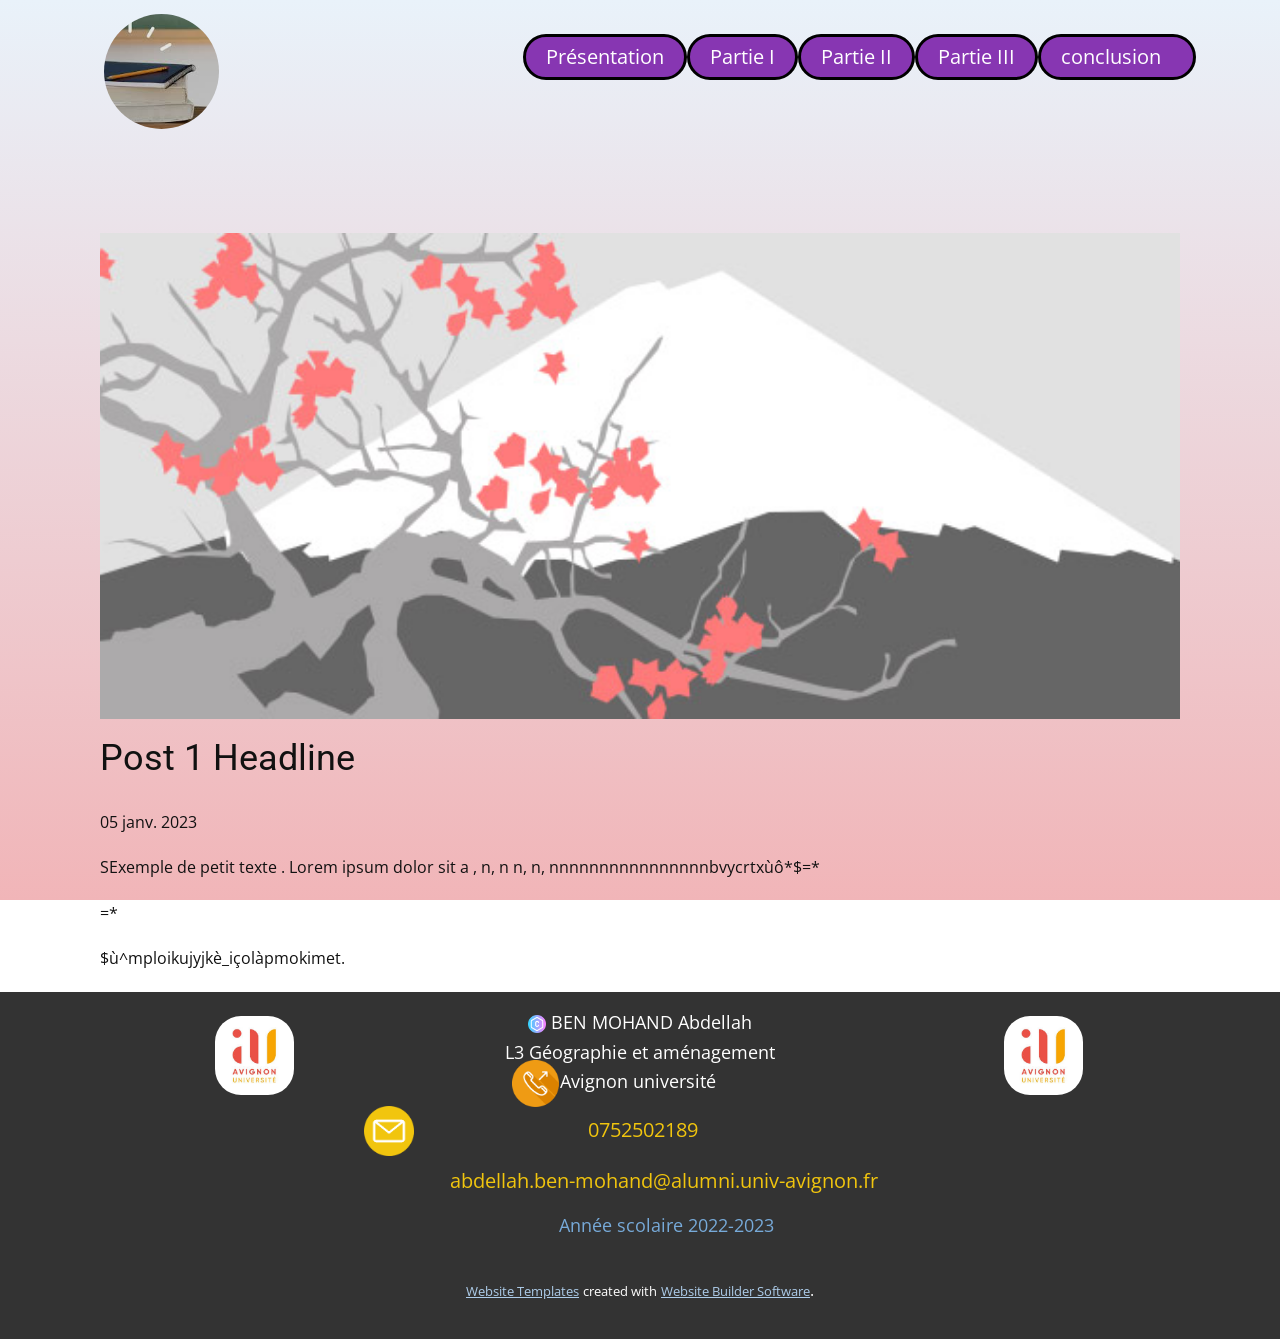
<file: blog/post.html>
<!DOCTYPE html>
<html style="font-size: 16px;" lang="fr-FR"><head>
    <meta name="viewport" content="width=device-width, initial-scale=1.0">
    <meta charset="utf-8">
    <meta name="keywords" content="">
    <meta name="description" content="">
    <title>Post 1 Headline</title>
    <link rel="stylesheet" href="../nicepage.css" media="screen">
<link rel="stylesheet" href="../Post-Template.css" media="screen">
    <script class="u-script" type="text/javascript" src="../jquery.js" defer=""></script>
    <script class="u-script" type="text/javascript" src="../nicepage.js" defer=""></script>
    <meta name="generator" content="Nicepage 5.2.4, nicepage.com">
    <link id="u-theme-google-font" rel="stylesheet" href="https://fonts.googleapis.com/css?family=Roboto:100,100i,300,300i,400,400i,500,500i,700,700i,900,900i|Open+Sans:300,300i,400,400i,500,500i,600,600i,700,700i,800,800i">
    
    
    <script type="application/ld+json">{
		"@context": "http://schema.org",
		"@type": "Organization",
		"name": "site  éducation II"
}</script>
    <meta name="theme-color" content="#478ac9">
  </head>
  <body class="u-body u-xl-mode" data-lang="fr"><header class="u-clearfix u-header" id="sec-be97"><div class="u-clearfix u-sheet u-sheet-1">
        <nav class="u-align-right u-menu u-menu-one-level u-offcanvas u-menu-1">
          <div class="menu-collapse" style="font-weight: 400; font-size: 1.25rem;">
            <a class="u-button-style u-custom-active-color u-custom-border-radius u-custom-color u-custom-hover-color u-custom-text-shadow u-custom-text-shadow-blur u-custom-text-shadow-color u-custom-text-shadow-transparency u-custom-text-shadow-x u-custom-text-shadow-y u-nav-link" href="#" style="text-shadow: -2px 0 0 rgba(0,0,0,0); padding: 0px 4px; font-size: calc(1em + 0px);">
              <svg class="u-svg-link" viewBox="0 0 24 24"><use xmlns:xlink="http://www.w3.org/1999/xlink" xlink:href="#menu-hamburger"></use></svg>
              <svg class="u-svg-content" version="1.1" id="menu-hamburger" viewBox="0 0 16 16" x="0px" y="0px" xmlns:xlink="http://www.w3.org/1999/xlink" xmlns="http://www.w3.org/2000/svg"><g><rect y="1" width="16" height="2"></rect><rect y="7" width="16" height="2"></rect><rect y="13" width="16" height="2"></rect>
</g></svg>
            </a>
          </div>
          <div class="u-custom-menu u-nav-container">
            <ul class="u-custom-font u-nav u-text-font u-unstyled u-nav-1"><li class="u-nav-item"><a class="u-active-custom-color-5 u-border-3 u-border-black u-button-style u-custom-color-4 u-hover-custom-color-5 u-nav-link u-radius-50" href="../Présentation.html">Présentation</a>
</li><li class="u-nav-item"><a class="u-active-custom-color-5 u-border-3 u-border-black u-button-style u-custom-color-4 u-hover-custom-color-5 u-nav-link u-radius-50" href="../Partie-I.html">Partie I</a>
</li><li class="u-nav-item"><a class="u-active-custom-color-5 u-border-3 u-border-black u-button-style u-custom-color-4 u-hover-custom-color-5 u-nav-link u-radius-50" href="../Partie-II.html">Partie II</a>
</li><li class="u-nav-item"><a class="u-active-custom-color-5 u-border-3 u-border-black u-button-style u-custom-color-4 u-hover-custom-color-5 u-nav-link u-radius-50" href="../Page-III.html">Partie III</a>
</li><li class="u-nav-item"><a class="u-active-custom-color-5 u-border-3 u-border-black u-button-style u-custom-color-4 u-hover-custom-color-5 u-nav-link u-radius-50" href="../conclusion.html" style="padding-right: 32px;">conclusion</a>
</li></ul>
          </div>
          <div class="u-custom-menu u-nav-container-collapse">
            <div class="u-black u-container-style u-inner-container-layout u-opacity u-opacity-95 u-sidenav">
              <div class="u-inner-container-layout u-sidenav-overflow">
                <div class="u-menu-close"></div>
                <ul class="u-align-center u-nav u-popupmenu-items u-unstyled u-nav-2"><li class="u-nav-item"><a class="u-button-style u-nav-link" href="../Présentation.html">Présentation</a>
</li><li class="u-nav-item"><a class="u-button-style u-nav-link" href="../Partie-I.html">Partie I</a>
</li><li class="u-nav-item"><a class="u-button-style u-nav-link" href="../Partie-II.html">Partie II</a>
</li><li class="u-nav-item"><a class="u-button-style u-nav-link" href="../Page-III.html">Partie III</a>
</li><li class="u-nav-item"><a class="u-button-style u-nav-link" href="../conclusion.html">conclusion</a>
</li></ul>
              </div>
            </div>
            <div class="u-black u-menu-overlay u-opacity u-opacity-70"></div>
          </div>
        </nav>
        <div class="u-hover-feature u-image u-image-circle u-image-1" alt="" data-image-width="310" data-image-height="163" data-animation-name="customAnimationIn" data-animation-duration="1000"></div>
      </div></header>
    <section class="u-align-center u-clearfix u-section-1" id="sec-4144">
      <div class="u-clearfix u-sheet u-valign-middle-md u-valign-middle-sm u-valign-middle-xs u-sheet-1"><!--post_details--><!--post_details_options_json--><!--{"source":""}--><!--/post_details_options_json--><!--blog_post-->
        <div class="u-container-style u-expanded-width u-post-details u-post-details-1">
          <div class="u-container-layout u-valign-middle u-container-layout-1"><!--blog_post_image-->
            <img alt="" class="u-blog-control u-expanded-width u-image u-image-default u-image-1" src="../images/0fd3416c.jpeg"><!--/blog_post_image--><!--blog_post_header-->
            <h2 class="u-blog-control u-text u-text-1">Post 1 Headline</h2><!--/blog_post_header--><!--blog_post_metadata-->
            <div class="u-blog-control u-metadata u-metadata-1"><!--blog_post_metadata_date-->
              <span class="u-meta-date u-meta-icon">05 janv. 2023</span><!--/blog_post_metadata_date--><!--blog_post_metadata_category-->
              <!--/blog_post_metadata_category--><!--blog_post_metadata_comments-->
              <!--/blog_post_metadata_comments-->
            </div><!--/blog_post_metadata--><!--blog_post_content-->
            <div class="u-align-justify u-blog-control u-post-content u-text u-text-2 fr-view"><p>SExemple de petit texte . Lorem ipsum dolor sit a , n, n n, n, nnnnnnnnnnnnnnnnbvycrtxùô*$=*</p><p>=*</p><p>$ù^mploikujyjkè_içolàpmokimet.</p></div><!--/blog_post_content-->
          </div>
        </div><!--/blog_post--><!--/post_details-->
      </div>
    </section>
    
    
    <footer class="u-align-center u-clearfix u-footer u-grey-80 u-footer" id="sec-c062"><div class="u-clearfix u-sheet u-sheet-1">
        <p class="u-align-center u-small-text u-text u-text-variant u-text-1"><span class="u-file-icon u-icon"><img src="../images/1057081.png" alt=""></span>&nbsp;BEN MOHAND Abdellah <br>L3 Géographie et amé​nagement<br>Avignon université&nbsp;<br>
        </p>
        <div class="u-align-right u-container-style u-effect-hover-zoom u-group u-hover-feature u-image-contain u-image-round u-preserve-proportions u-radius-26 u-shape-round u-group-1" data-image-width="225" data-image-height="225" data-animation-name="pulse" data-animation-duration="1250" data-animation-direction="" data-animation-delay="0" data-href="https://univ-avignon.fr/site-institutionnel-de-l-universite-d-avignon-859.kjsp">
          <div class="u-background-effect u-expanded">
            <div class="u-background-effect-image u-expanded u-image u-image-contain u-image-1" data-image-width="225" data-image-height="225" data-href="https://univ-avignon.fr/site-institutionnel-de-l-universite-d-avignon-859.kjsp"></div>
          </div>
          <div class="u-container-layout u-container-layout-1"></div>
        </div>
        <div class="u-align-right u-container-style u-effect-hover-zoom u-group u-hover-feature u-image-contain u-image-round u-preserve-proportions u-radius-26 u-shape-round u-group-2" data-image-width="225" data-image-height="225" data-animation-name="pulse" data-animation-duration="1250" data-animation-direction="" data-animation-delay="0" data-href="https://univ-avignon.fr/site-institutionnel-de-l-universite-d-avignon-859.kjsp">
          <div class="u-background-effect u-expanded">
            <div class="u-background-effect-image u-expanded u-image u-image-contain u-image-2" data-image-width="225" data-image-height="225" data-href="https://univ-avignon.fr/site-institutionnel-de-l-universite-d-avignon-859.kjsp"></div>
          </div>
          <div class="u-container-layout u-container-layout-2"></div>
        </div>
        <a href="https://nicepage.com/c/sale-html-templates" class="u-active-none u-align-center-md u-align-center-sm u-align-center-xs u-border-none u-btn u-button-style u-none u-text-palette-3-base u-btn-1"> &nbsp;0752502189</a><span class="u-file-icon u-icon u-icon-2" data-animation-name="slideIn" data-animation-duration="1000" data-animation-direction="Down" data-href="../tel:+33752502189"><img src="../images/3726541.png" alt=""></span>
        <p class="u-align-center u-text u-text-palette-3-base u-text-2"> abdellah.ben-mohand@alumni.univ-avig​​non.fr</p><span class="u-align-left u-file-icon u-icon u-text-palette-3-base u-icon-3" data-animation-name="slideIn" data-animation-duration="1000" data-animation-direction="Down"><img src="../images/3178364-fd3cb0a0.png" alt=""></span>
        <p class="u-align-center-md u-align-center-sm u-align-center-xs u-text u-text-palette-1-light-1 u-text-3"><span class="u-icon"></span>&nbsp;Année scolaire 2022-2023
        </p>
      </div></footer>
    <section class="u-backlink u-clearfix u-grey-80">
      <a class="u-link" href="https://nicepage.com/website-templates" target="_blank">
        <span>Website Templates</span>
      </a>
      <p class="u-text">
        <span>created with</span>
      </p>
      <a class="u-link" href="" target="_blank">
        <span>Website Builder Software</span>
      </a>. 
    </section>
  
</body></html>
</file>
